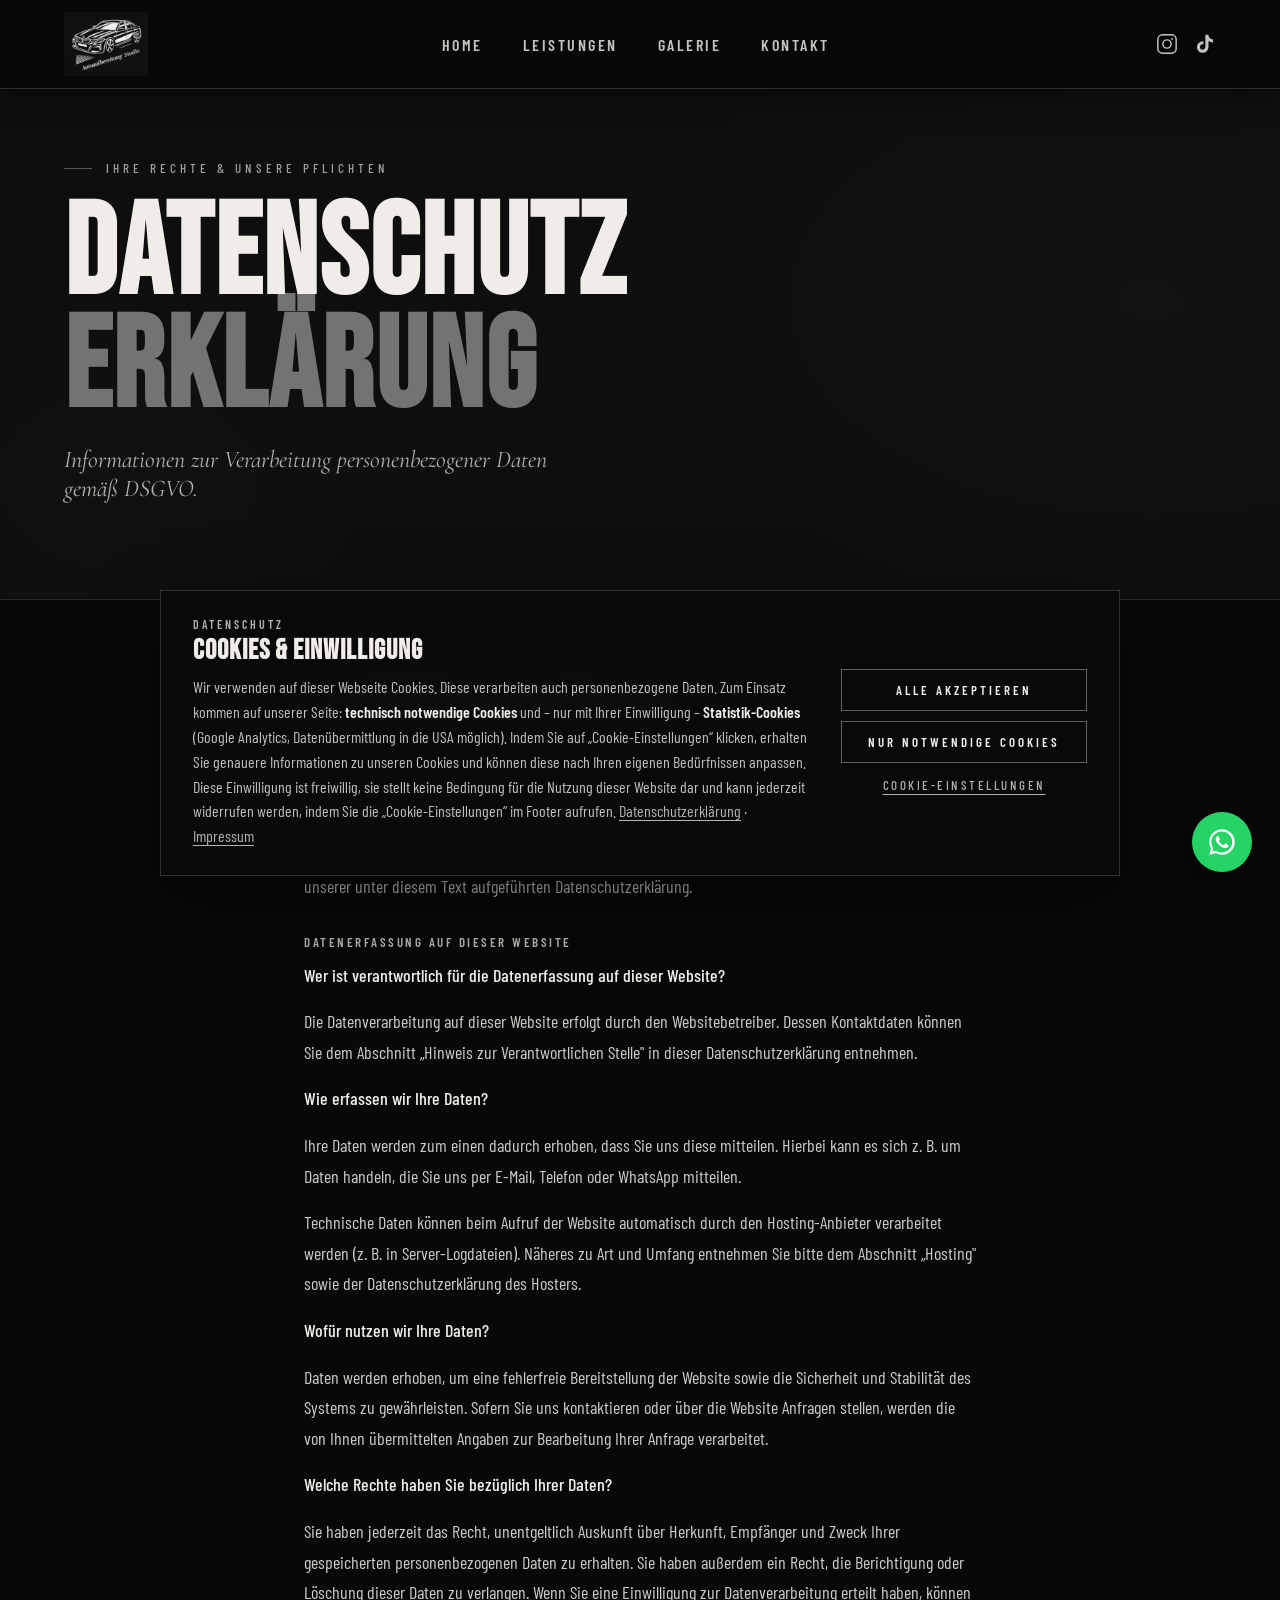
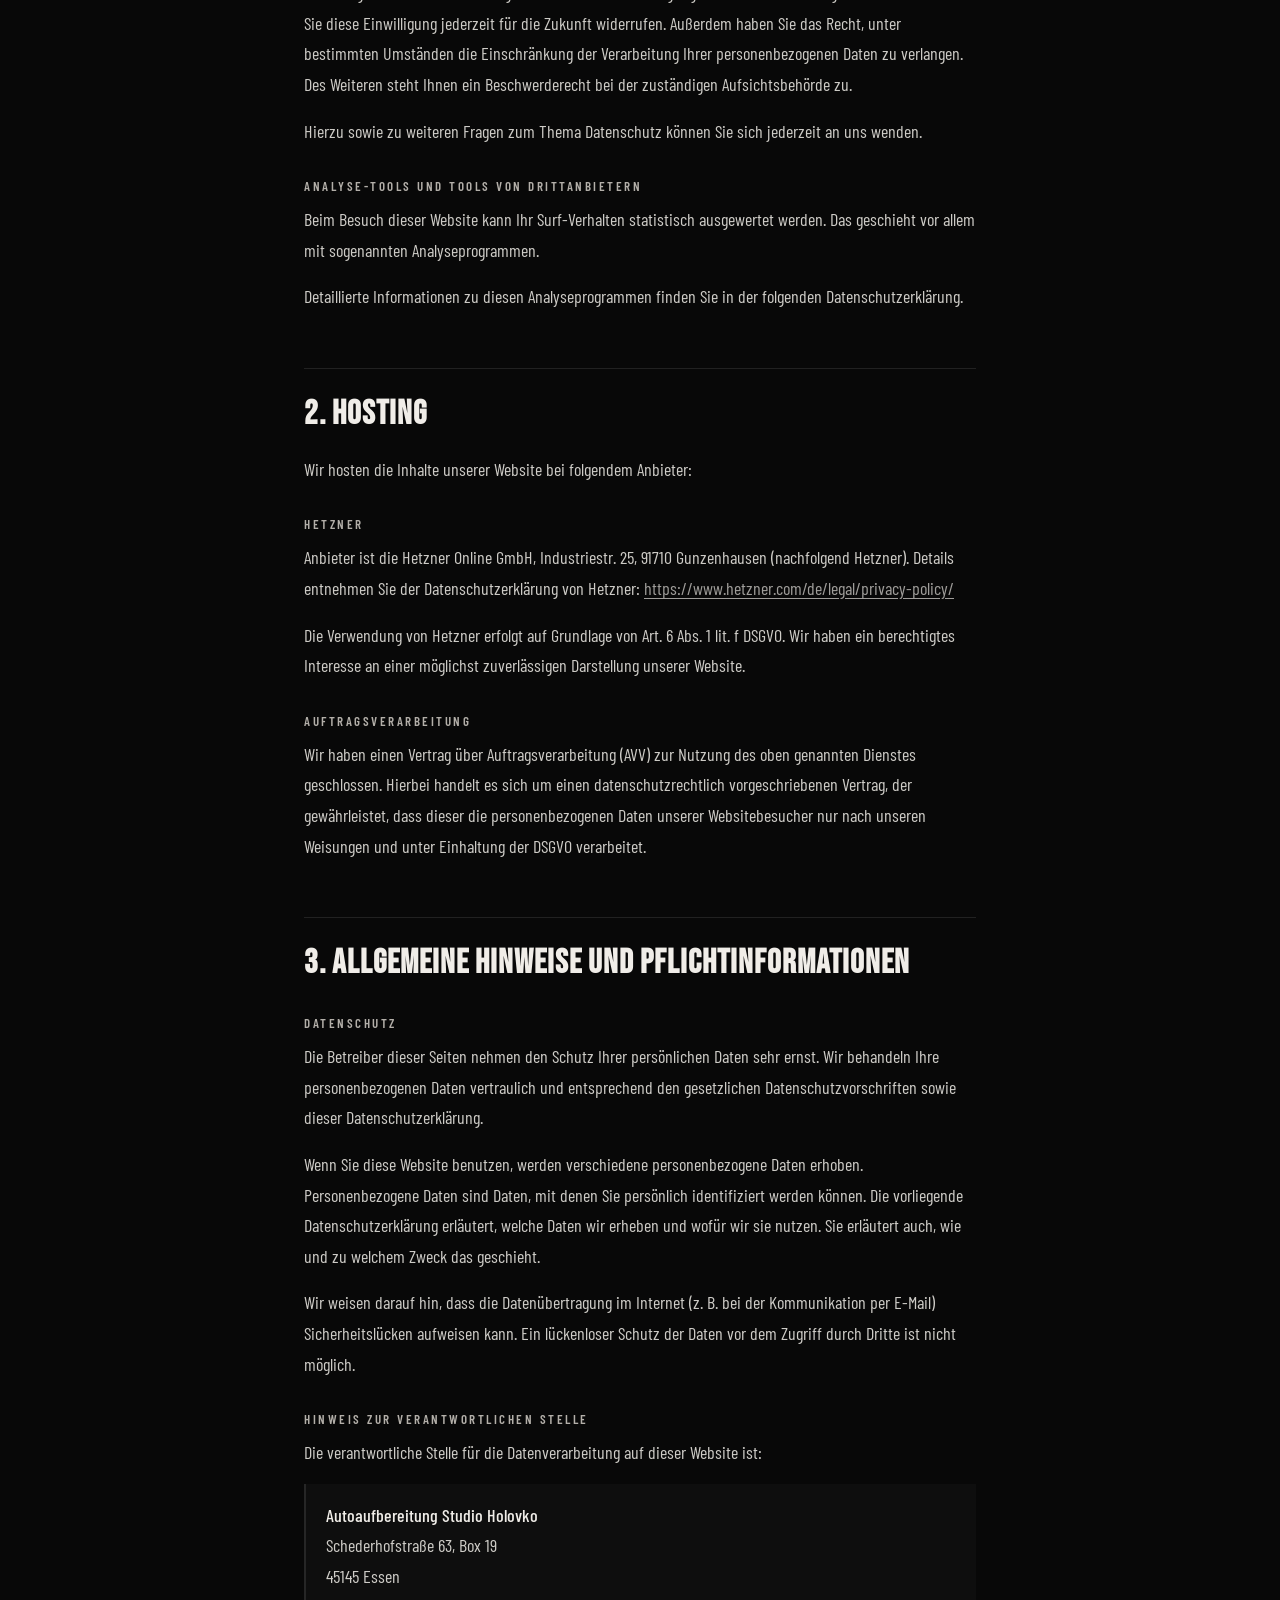
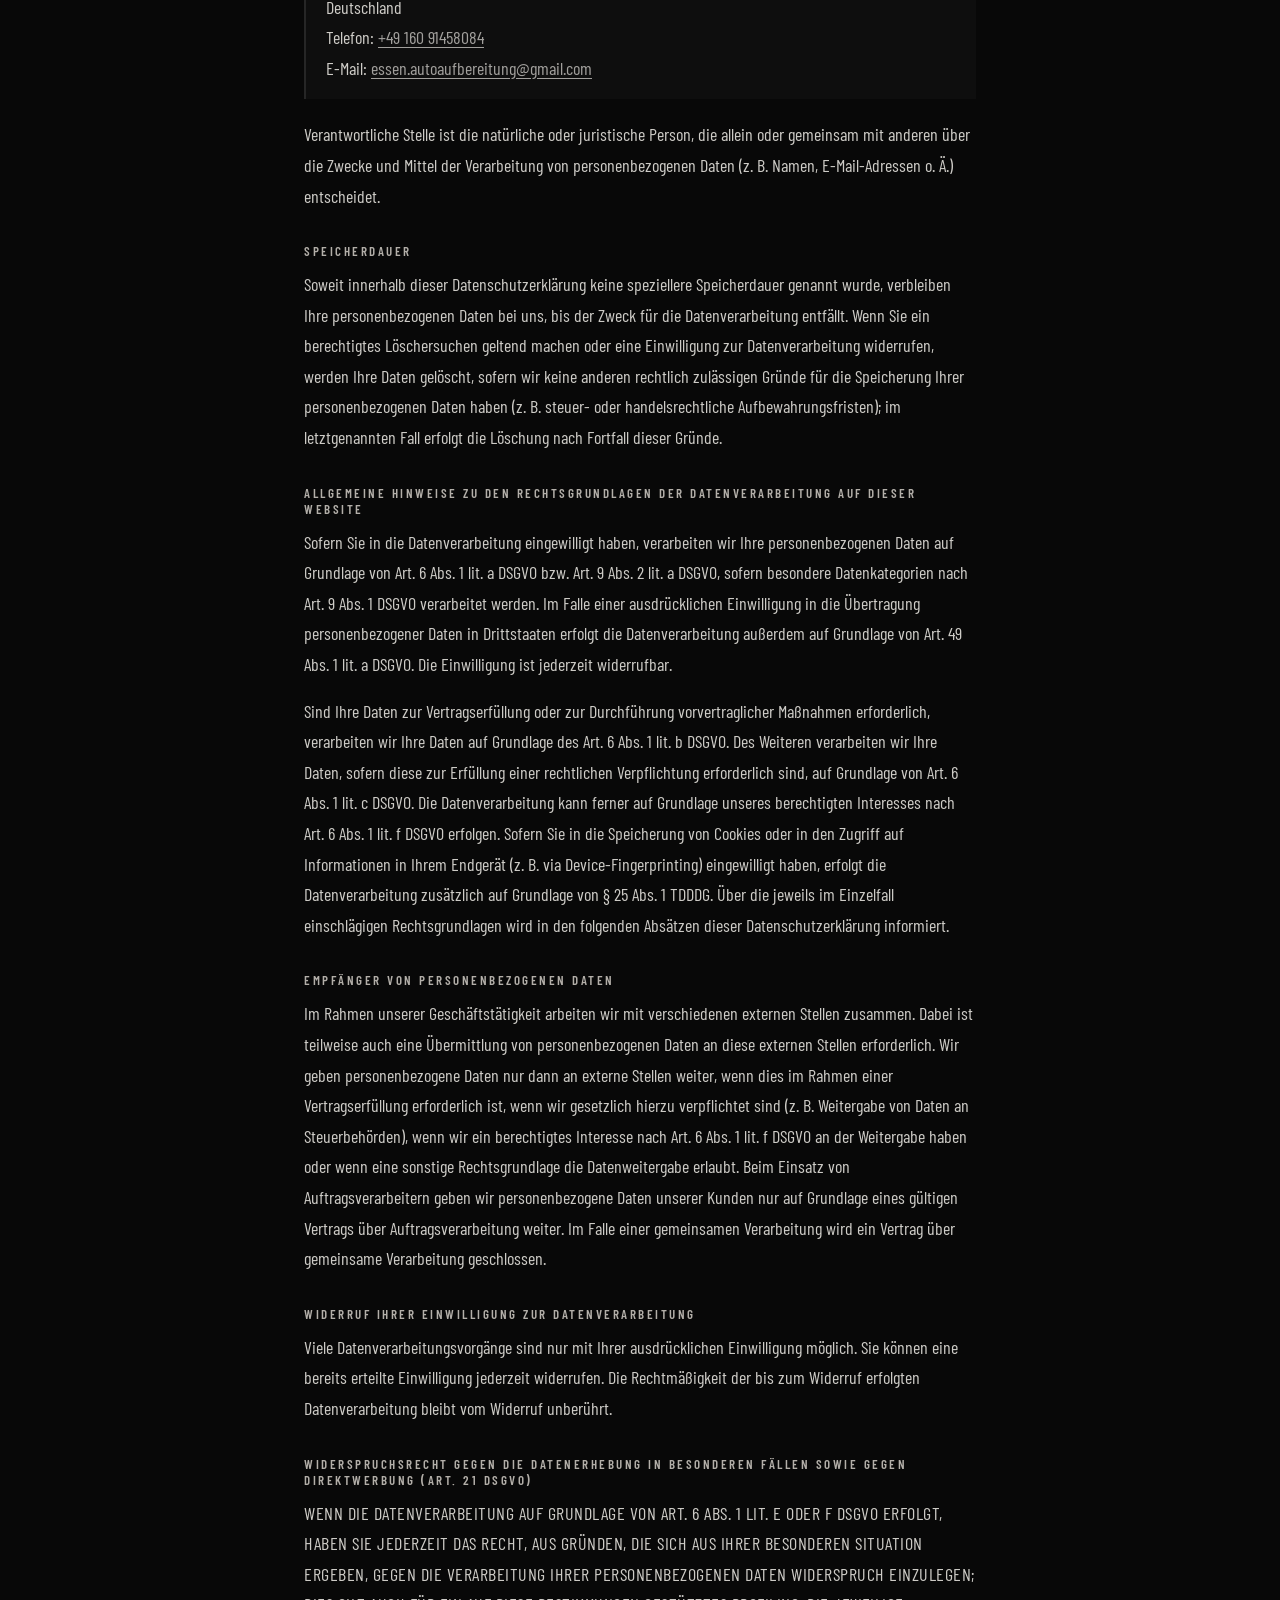
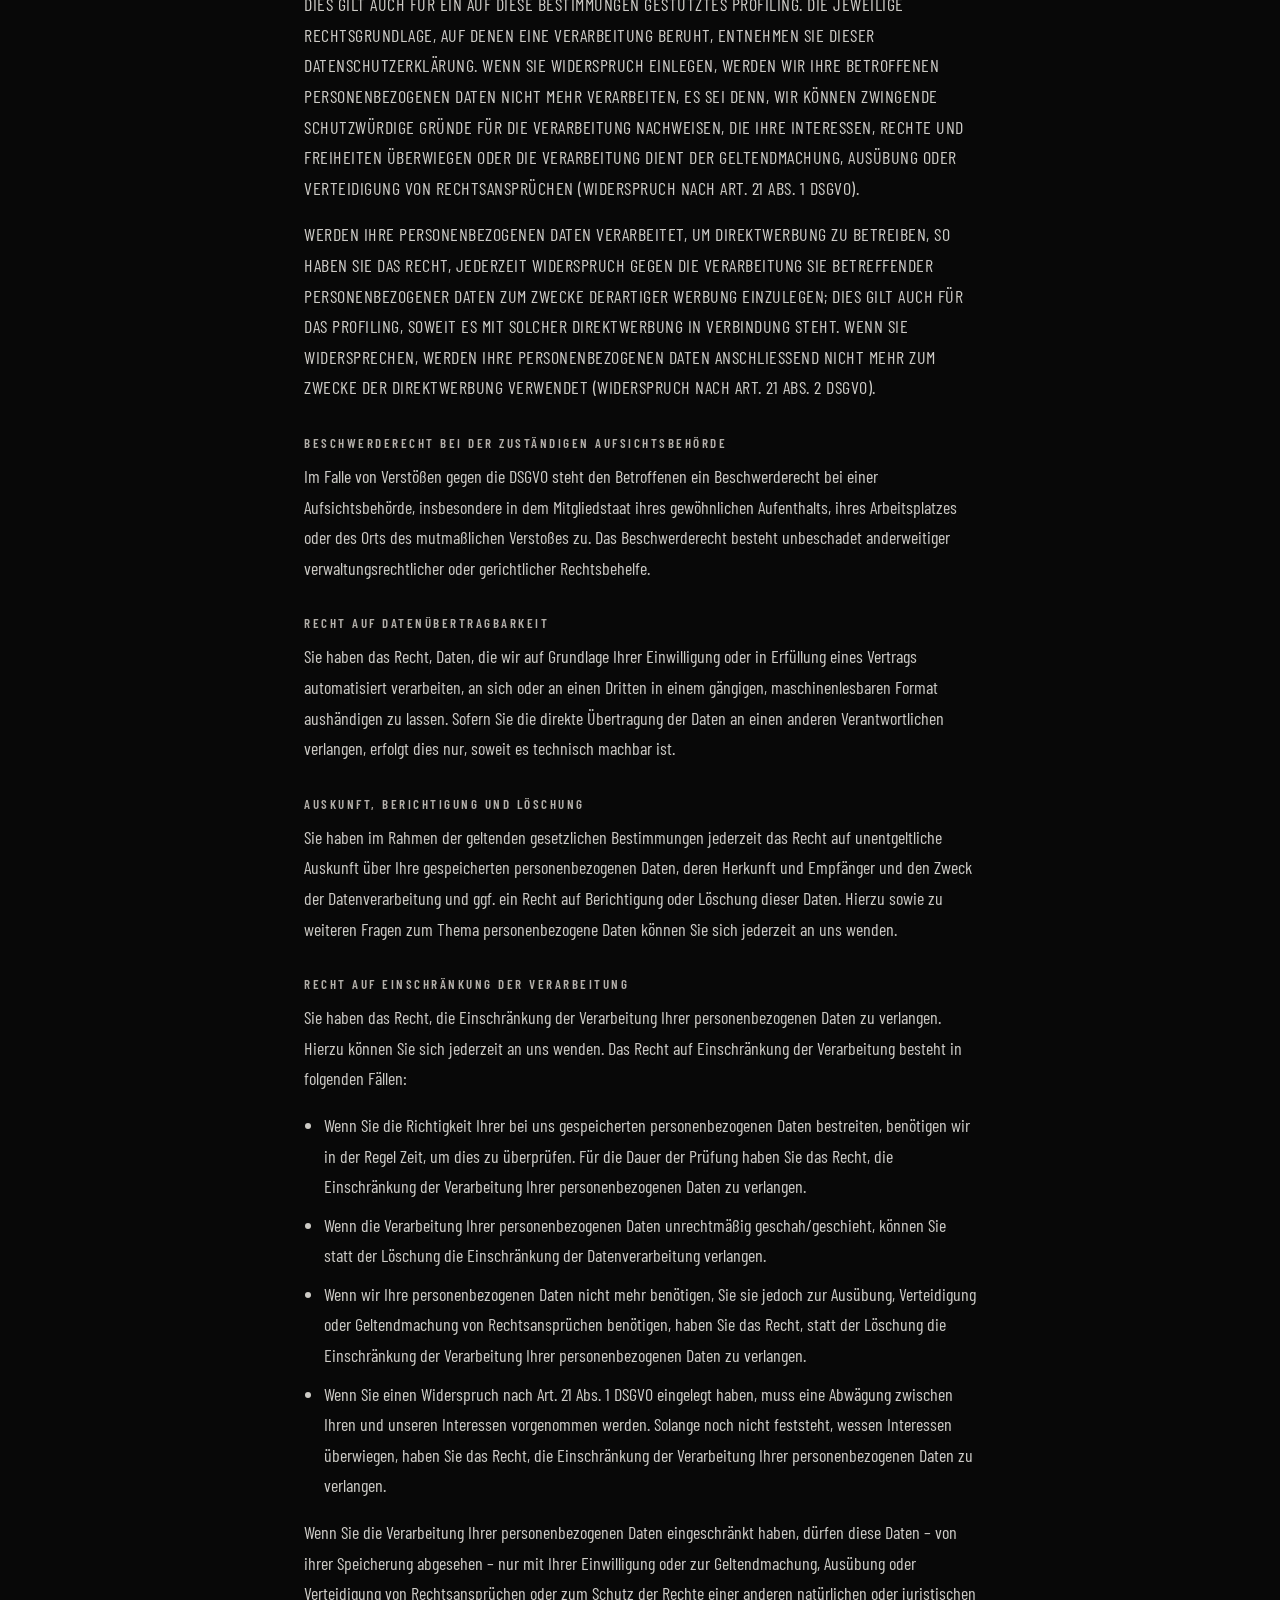
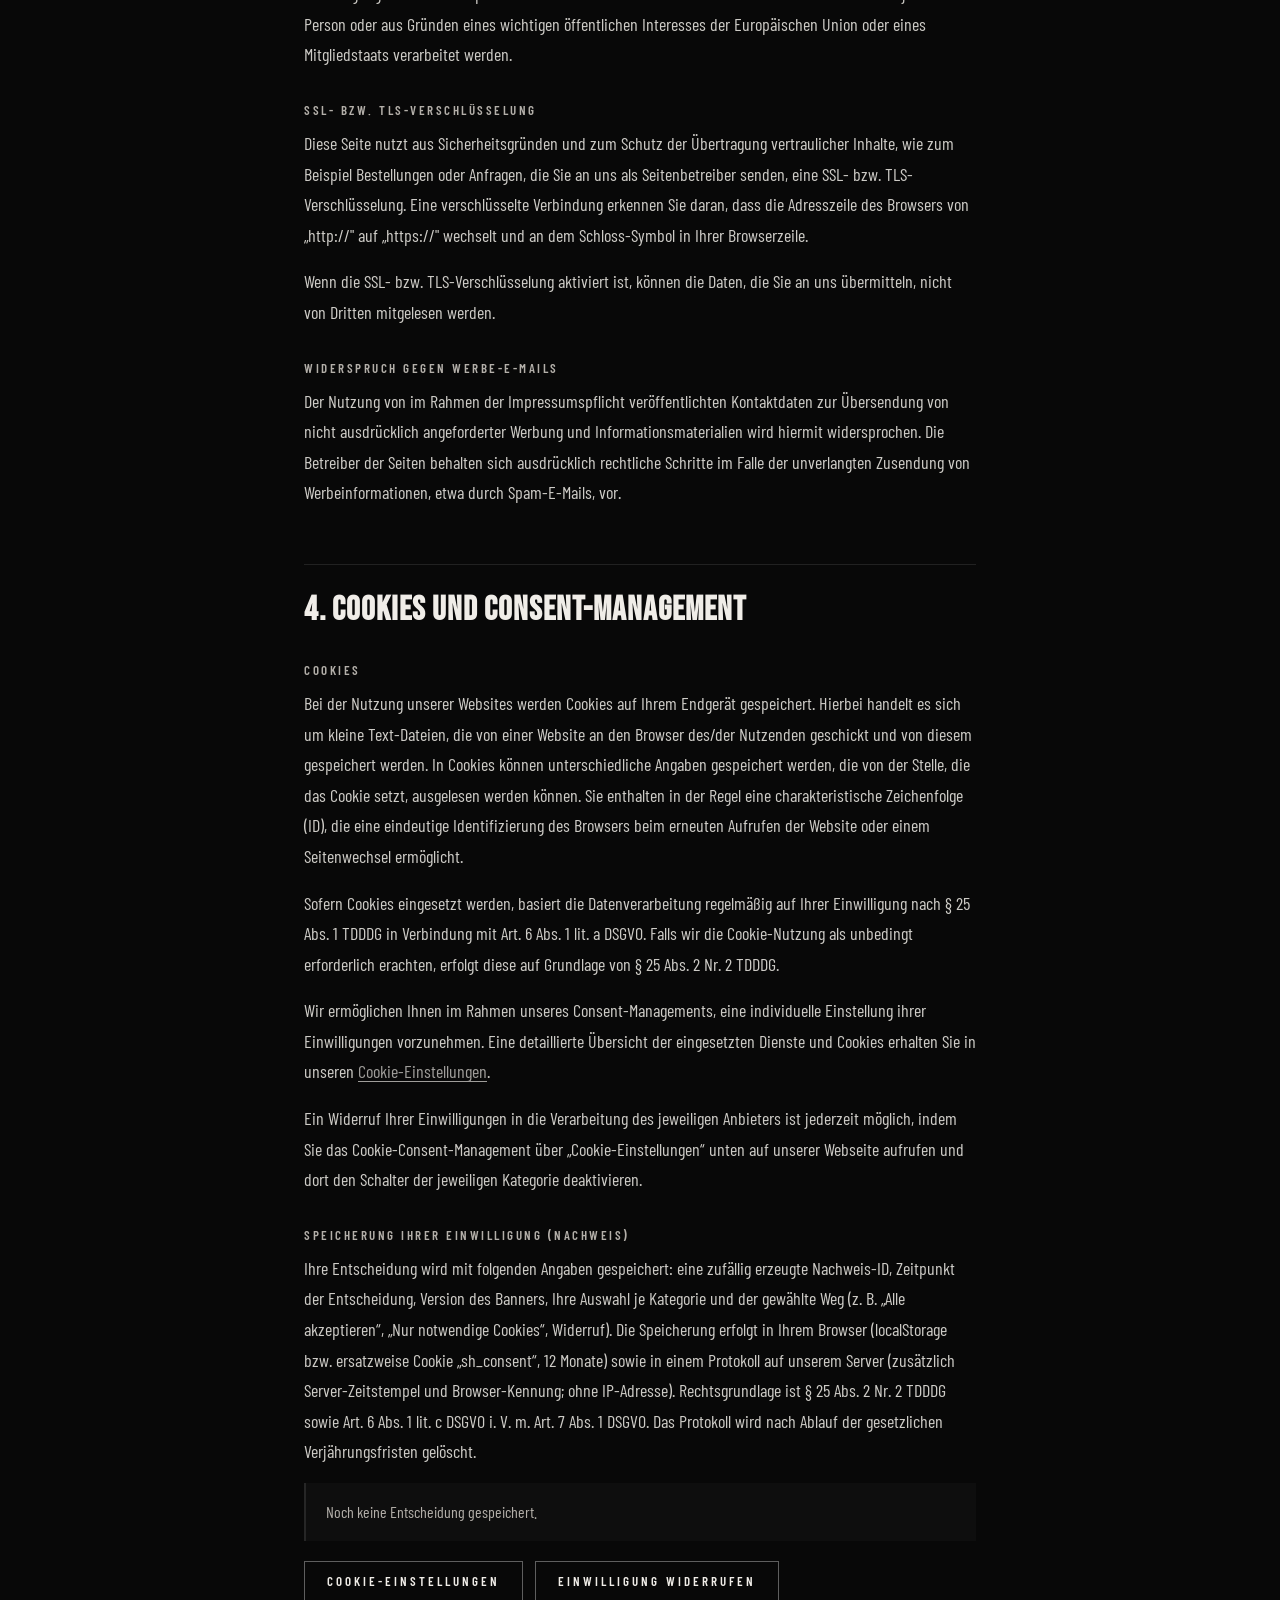
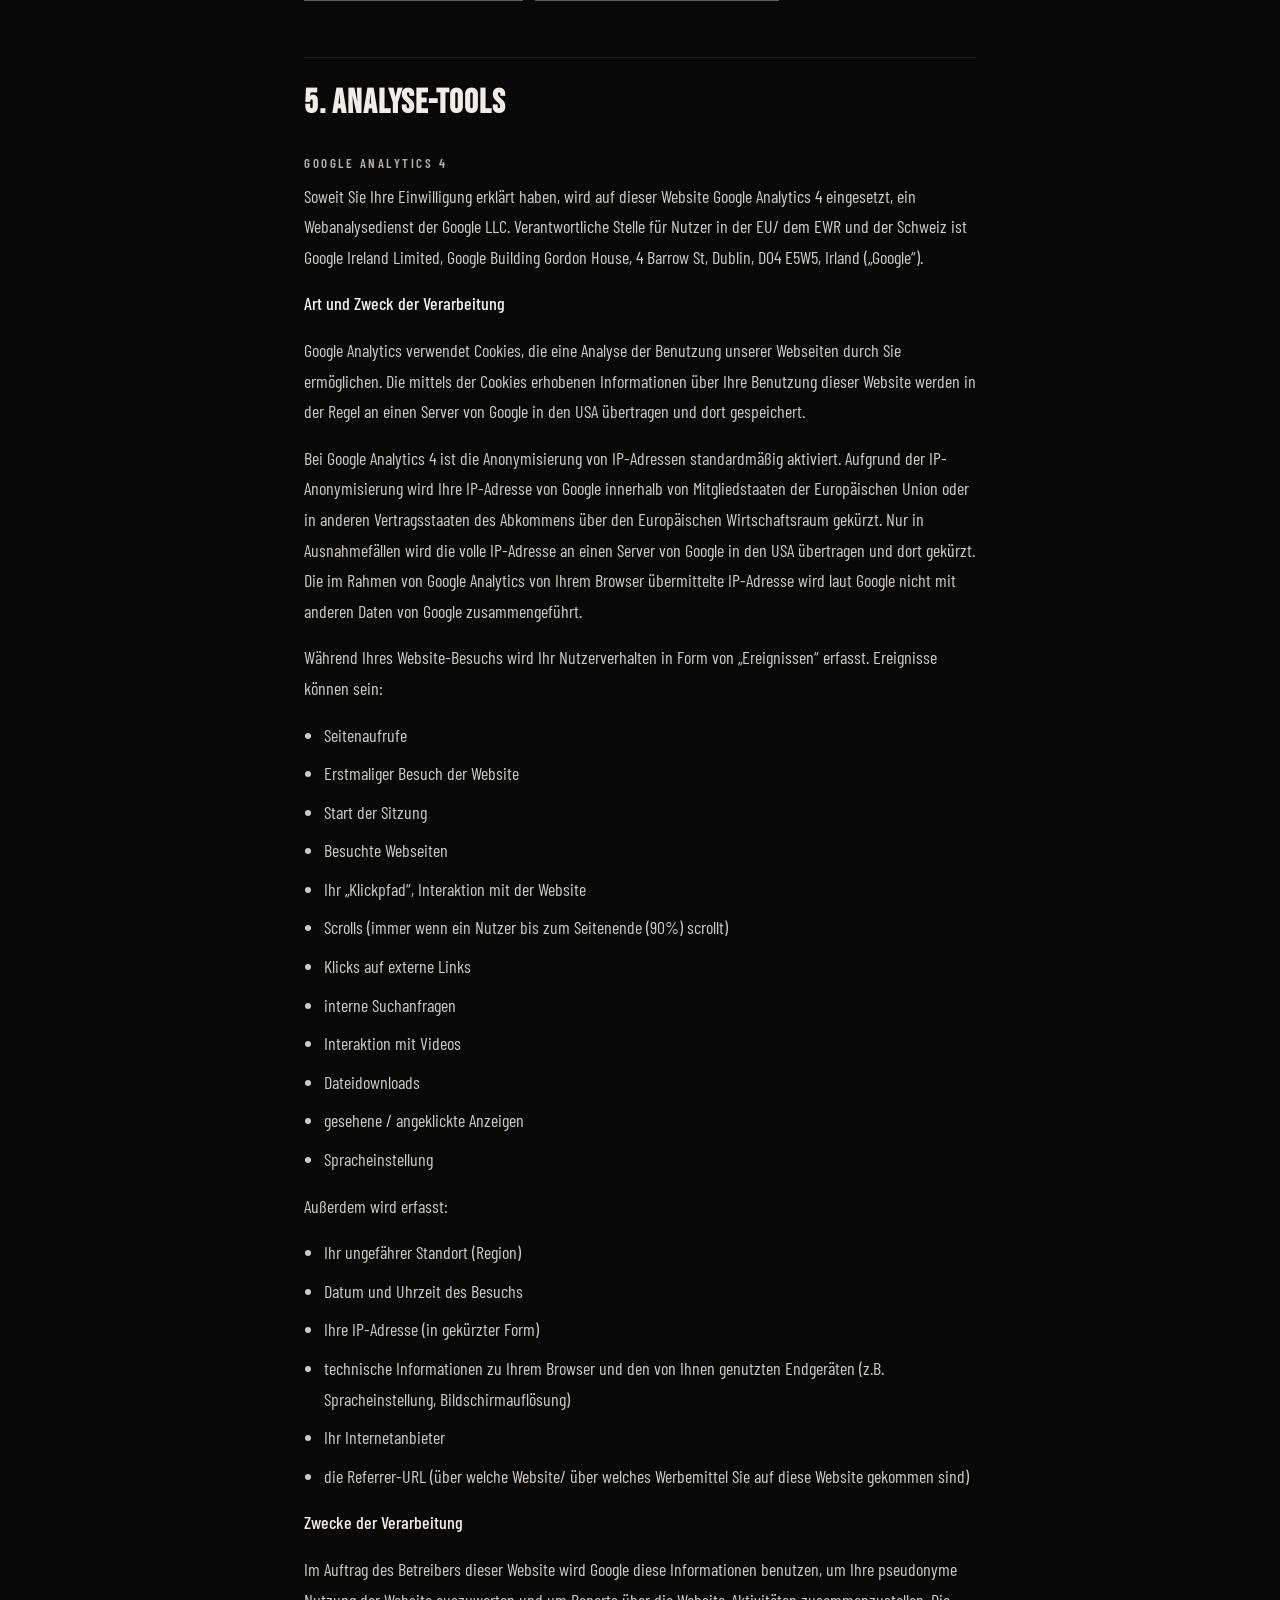
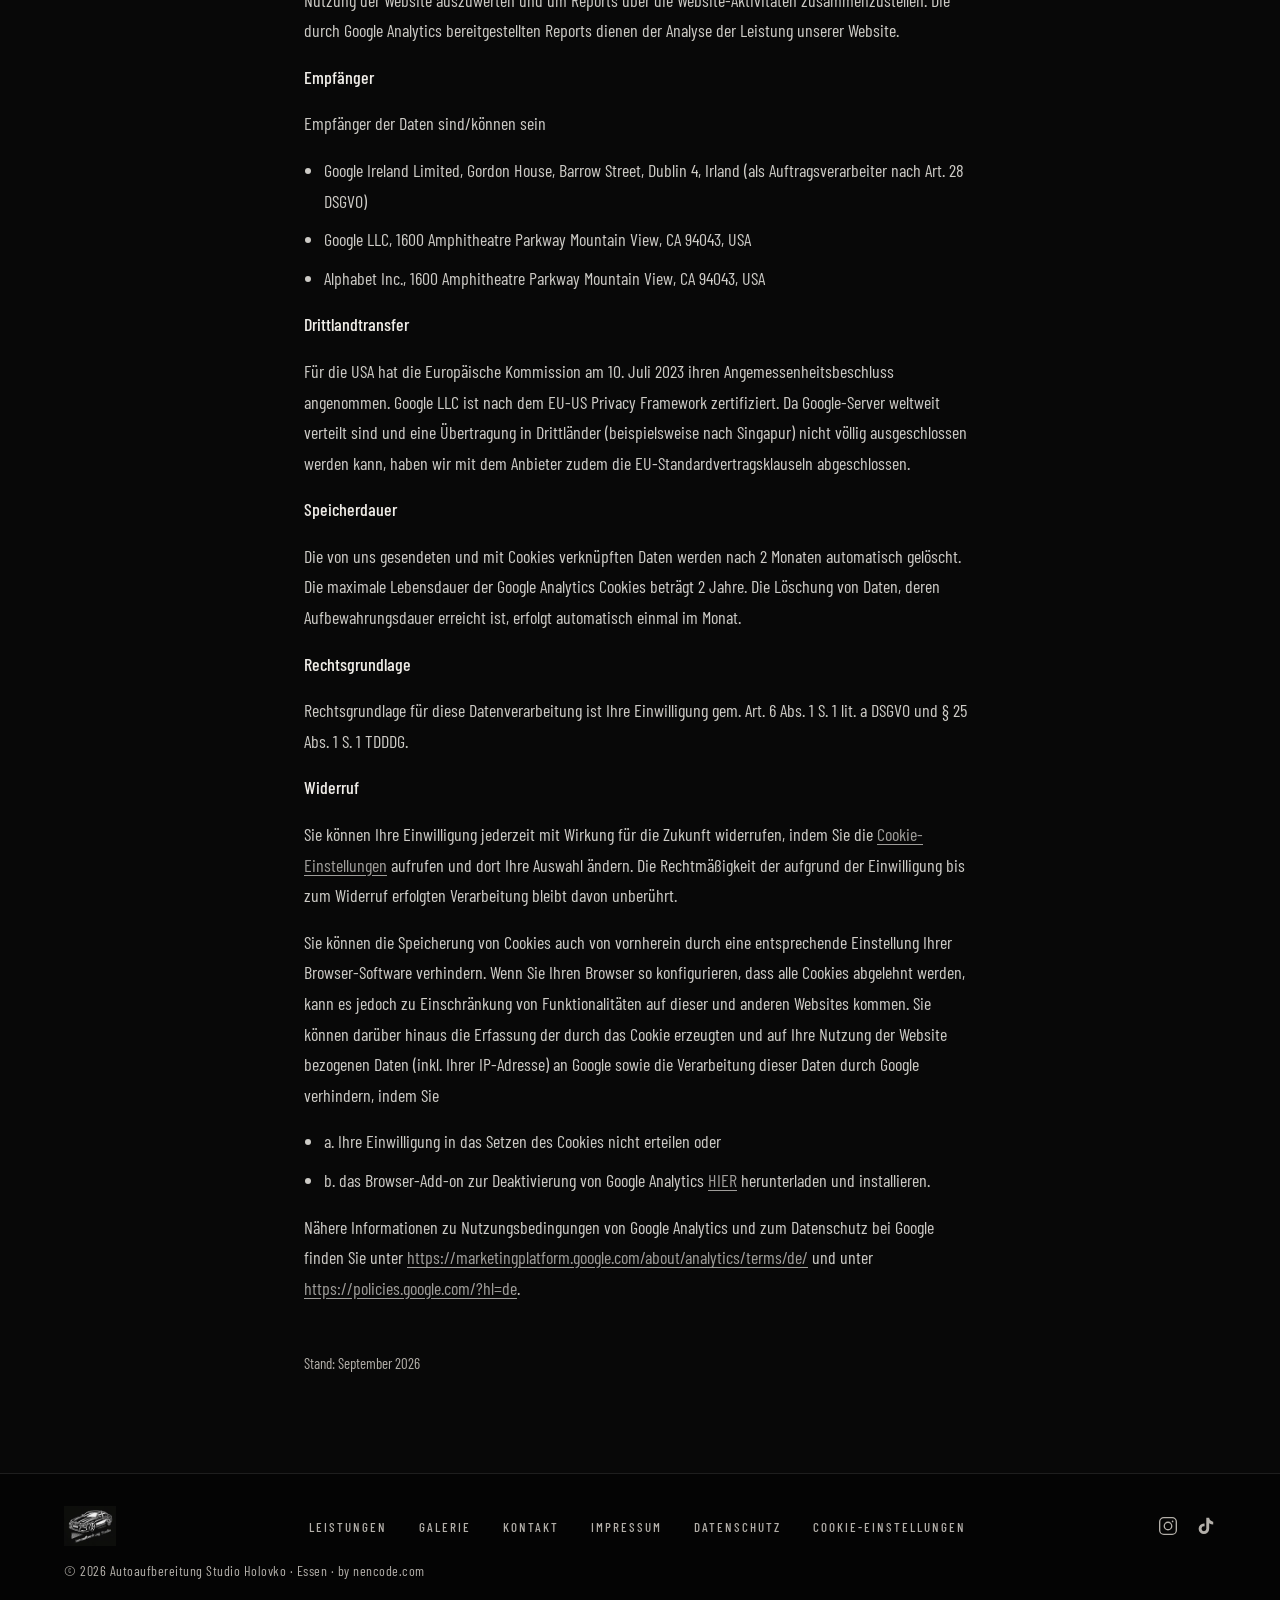
<file: datenschutz.html>
<!DOCTYPE html>
<html lang="de">
<head>
  <meta charset="UTF-8">
  <meta name="viewport" content="width=device-width, initial-scale=1.0">
  <title>Datenschutzerklärung — Studio Holovko Autoaufbereitung Essen</title>
  <meta name="description" content="Datenschutzerklärung von Autoaufbereitung Studio Holovko, Essen. Informationen zur Datenverarbeitung gemäß DSGVO.">
  <meta name="robots" content="noindex, follow">
  <link rel="icon" href="public/favicon.svg" type="image/svg+xml">
  <link rel="icon" href="public/favicon-32.png" sizes="32x32" type="image/png">
  <link rel="apple-touch-icon" href="public/apple-touch-icon.png">
  <meta name="theme-color" content="#080808">
  <link rel="stylesheet" href="style.css?v=7">
  <script src="consent.js?v=1"></script>
</head>
<body>

<!-- ─── NAV ─── -->
<nav id="mainNav" class="nav-solid">
  <a href="index.html" class="nav-logo">
    <img src="public/Screenshot%202026-06-11%20142334.png" alt="Autoaufbereitung Studio Holovko">
  </a>
  <ul class="nav-links" id="navLinks">
    <li><a href="index.html" onclick="closeNav()">Home</a></li>
    <li><a href="leistungen.html" onclick="closeNav()">Leistungen</a></li>
    <li><a href="galerie.html" onclick="closeNav()">Galerie</a></li>
    <li><a href="kontakt.html" onclick="closeNav()">Kontakt</a></li>
  </ul>
  <div class="nav-social">
    <a href="https://www.instagram.com/essen.autoaufbereitung" target="_blank" rel="noopener noreferrer" aria-label="Instagram">
      <svg viewBox="0 0 24 24" fill="none" stroke="currentColor" stroke-width="1.6" stroke-linecap="round" stroke-linejoin="round"><rect x="2" y="2" width="20" height="20" rx="5"/><circle cx="12" cy="12" r="4.5"/><circle cx="17.5" cy="6.5" r="1" fill="currentColor" stroke="none"/></svg>
    </a>
    <a href="https://www.tiktok.com/@autoaufbereitung.essen" target="_blank" rel="noopener noreferrer" aria-label="TikTok">
      <svg viewBox="0 0 24 24" fill="currentColor" stroke="none"><path d="M19.59 6.69a4.83 4.83 0 0 1-3.77-4.25V2h-3.45v13.67a2.89 2.89 0 0 1-2.88 2.5 2.89 2.89 0 0 1-2.89-2.89 2.89 2.89 0 0 1 2.89-2.89c.28 0 .54.04.79.1V9.01a6.33 6.33 0 0 0-.79-.05 6.34 6.34 0 0 0-6.34 6.34 6.34 6.34 0 0 0 6.34 6.34 6.34 6.34 0 0 0 6.33-6.34V8.69a8.26 8.26 0 0 0 4.84 1.55V6.79a4.85 4.85 0 0 1-1.07-.1z"/></svg>
    </a>
  </div>
  <div class="nav-toggle" id="navToggle" onclick="toggleNav()" aria-label="Menü öffnen">
    <span></span><span></span><span></span>
  </div>
</nav>

<!-- ─── PAGE HERO ─── -->
<header class="page-hero">
  <div class="page-hero-eyebrow">Ihre Rechte &amp; unsere Pflichten</div>
  <h1 class="page-hero-title">
    DATENSCHUTZ<br>
    <em>ERKLÄRUNG</em>
  </h1>
  <p class="page-hero-sub">Informationen zur Verarbeitung personenbezogener Daten gemäß DSGVO.</p>
</header>

<!-- ─── DSE INHALT ─── -->
<section class="legal-section">

  <h2>1. Datenschutz auf einen Blick</h2>

  <h3>Allgemeine Hinweise</h3>
  <p>Die folgenden Hinweise geben einen einfachen Überblick darüber, was mit Ihren personenbezogenen Daten passiert, wenn Sie diese Website besuchen. Personenbezogene Daten sind alle Daten, mit denen Sie persönlich identifiziert werden können. Ausführliche Informationen zum Thema Datenschutz entnehmen Sie unserer unter diesem Text aufgeführten Datenschutzerklärung.</p>

  <h3>Datenerfassung auf dieser Website</h3>
  <p><strong>Wer ist verantwortlich für die Datenerfassung auf dieser Website?</strong></p>
  <p>Die Datenverarbeitung auf dieser Website erfolgt durch den Websitebetreiber. Dessen Kontaktdaten können Sie dem Abschnitt „Hinweis zur Verantwortlichen Stelle" in dieser Datenschutzerklärung entnehmen.</p>

  <p><strong>Wie erfassen wir Ihre Daten?</strong></p>
  <p>Ihre Daten werden zum einen dadurch erhoben, dass Sie uns diese mitteilen. Hierbei kann es sich z. B. um Daten handeln, die Sie uns per E-Mail, Telefon oder WhatsApp mitteilen.</p>
  <p>Technische Daten können beim Aufruf der Website automatisch durch den Hosting-Anbieter verarbeitet werden (z. B. in Server-Logdateien). Näheres zu Art und Umfang entnehmen Sie bitte dem Abschnitt „Hosting" sowie der Datenschutzerklärung des Hosters.</p>

  <p><strong>Wofür nutzen wir Ihre Daten?</strong></p>
  <p>Daten werden erhoben, um eine fehlerfreie Bereitstellung der Website sowie die Sicherheit und Stabilität des Systems zu gewährleisten. Sofern Sie uns kontaktieren oder über die Website Anfragen stellen, werden die von Ihnen übermittelten Angaben zur Bearbeitung Ihrer Anfrage verarbeitet.</p>

  <p><strong>Welche Rechte haben Sie bezüglich Ihrer Daten?</strong></p>
  <p>Sie haben jederzeit das Recht, unentgeltlich Auskunft über Herkunft, Empfänger und Zweck Ihrer gespeicherten personenbezogenen Daten zu erhalten. Sie haben außerdem ein Recht, die Berichtigung oder Löschung dieser Daten zu verlangen. Wenn Sie eine Einwilligung zur Datenverarbeitung erteilt haben, können Sie diese Einwilligung jederzeit für die Zukunft widerrufen. Außerdem haben Sie das Recht, unter bestimmten Umständen die Einschränkung der Verarbeitung Ihrer personenbezogenen Daten zu verlangen. Des Weiteren steht Ihnen ein Beschwerderecht bei der zuständigen Aufsichtsbehörde zu.</p>
  <p>Hierzu sowie zu weiteren Fragen zum Thema Datenschutz können Sie sich jederzeit an uns wenden.</p>

  <h3>Analyse-Tools und Tools von Drittanbietern</h3>
  <p>Beim Besuch dieser Website kann Ihr Surf-Verhalten statistisch ausgewertet werden. Das geschieht vor allem mit sogenannten Analyseprogrammen.</p>
  <p>Detaillierte Informationen zu diesen Analyseprogrammen finden Sie in der folgenden Datenschutzerklärung.</p>

  <h2>2. Hosting</h2>

  <p>Wir hosten die Inhalte unserer Website bei folgendem Anbieter:</p>

  <h3>Hetzner</h3>
  <p>Anbieter ist die Hetzner Online GmbH, Industriestr. 25, 91710 Gunzenhausen (nachfolgend Hetzner). Details entnehmen Sie der Datenschutzerklärung von Hetzner: <a href="https://www.hetzner.com/de/legal/privacy-policy/" target="_blank" rel="noopener noreferrer">https://www.hetzner.com/de/legal/privacy-policy/</a></p>
  <p>Die Verwendung von Hetzner erfolgt auf Grundlage von Art. 6 Abs. 1 lit. f DSGVO. Wir haben ein berechtigtes Interesse an einer möglichst zuverlässigen Darstellung unserer Website.</p>

  <h3>Auftragsverarbeitung</h3>
  <p>Wir haben einen Vertrag über Auftragsverarbeitung (AVV) zur Nutzung des oben genannten Dienstes geschlossen. Hierbei handelt es sich um einen datenschutzrechtlich vorgeschriebenen Vertrag, der gewährleistet, dass dieser die personenbezogenen Daten unserer Websitebesucher nur nach unseren Weisungen und unter Einhaltung der DSGVO verarbeitet.</p>

  <h2>3. Allgemeine Hinweise und Pflichtinformationen</h2>

  <h3>Datenschutz</h3>
  <p>Die Betreiber dieser Seiten nehmen den Schutz Ihrer persönlichen Daten sehr ernst. Wir behandeln Ihre personenbezogenen Daten vertraulich und entsprechend den gesetzlichen Datenschutzvorschriften sowie dieser Datenschutzerklärung.</p>
  <p>Wenn Sie diese Website benutzen, werden verschiedene personenbezogene Daten erhoben. Personenbezogene Daten sind Daten, mit denen Sie persönlich identifiziert werden können. Die vorliegende Datenschutzerklärung erläutert, welche Daten wir erheben und wofür wir sie nutzen. Sie erläutert auch, wie und zu welchem Zweck das geschieht.</p>
  <p>Wir weisen darauf hin, dass die Datenübertragung im Internet (z. B. bei der Kommunikation per E-Mail) Sicherheitslücken aufweisen kann. Ein lückenloser Schutz der Daten vor dem Zugriff durch Dritte ist nicht möglich.</p>

  <h3>Hinweis zur verantwortlichen Stelle</h3>
  <p>Die verantwortliche Stelle für die Datenverarbeitung auf dieser Website ist:</p>
  <div class="legal-address">
    <p>
      <strong>Autoaufbereitung Studio Holovko</strong><br>
      Schederhofstraße 63, Box 19<br>
      45145 Essen<br>
      Deutschland<br>
      Telefon: <a href="tel:+4916091458084">+49 160 91458084</a><br>
      E-Mail: <a href="mailto:essen.autoaufbereitung@gmail.com">essen.autoaufbereitung@gmail.com</a>
    </p>
  </div>
  <p>Verantwortliche Stelle ist die natürliche oder juristische Person, die allein oder gemeinsam mit anderen über die Zwecke und Mittel der Verarbeitung von personenbezogenen Daten (z. B. Namen, E-Mail-Adressen o. Ä.) entscheidet.</p>

  <h3>Speicherdauer</h3>
  <p>Soweit innerhalb dieser Datenschutzerklärung keine speziellere Speicherdauer genannt wurde, verbleiben Ihre personenbezogenen Daten bei uns, bis der Zweck für die Datenverarbeitung entfällt. Wenn Sie ein berechtigtes Löschersuchen geltend machen oder eine Einwilligung zur Datenverarbeitung widerrufen, werden Ihre Daten gelöscht, sofern wir keine anderen rechtlich zulässigen Gründe für die Speicherung Ihrer personenbezogenen Daten haben (z. B. steuer- oder handelsrechtliche Aufbewahrungsfristen); im letztgenannten Fall erfolgt die Löschung nach Fortfall dieser Gründe.</p>

  <h3>Allgemeine Hinweise zu den Rechtsgrundlagen der Datenverarbeitung auf dieser Website</h3>
  <p>Sofern Sie in die Datenverarbeitung eingewilligt haben, verarbeiten wir Ihre personenbezogenen Daten auf Grundlage von Art. 6 Abs. 1 lit. a DSGVO bzw. Art. 9 Abs. 2 lit. a DSGVO, sofern besondere Datenkategorien nach Art. 9 Abs. 1 DSGVO verarbeitet werden. Im Falle einer ausdrücklichen Einwilligung in die Übertragung personenbezogener Daten in Drittstaaten erfolgt die Datenverarbeitung außerdem auf Grundlage von Art. 49 Abs. 1 lit. a DSGVO. Die Einwilligung ist jederzeit widerrufbar.</p>
  <p>Sind Ihre Daten zur Vertragserfüllung oder zur Durchführung vorvertraglicher Maßnahmen erforderlich, verarbeiten wir Ihre Daten auf Grundlage des Art. 6 Abs. 1 lit. b DSGVO. Des Weiteren verarbeiten wir Ihre Daten, sofern diese zur Erfüllung einer rechtlichen Verpflichtung erforderlich sind, auf Grundlage von Art. 6 Abs. 1 lit. c DSGVO. Die Datenverarbeitung kann ferner auf Grundlage unseres berechtigten Interesses nach Art. 6 Abs. 1 lit. f DSGVO erfolgen. Sofern Sie in die Speicherung von Cookies oder in den Zugriff auf Informationen in Ihrem Endgerät (z. B. via Device-Fingerprinting) eingewilligt haben, erfolgt die Datenverarbeitung zusätzlich auf Grundlage von § 25 Abs. 1 TDDDG. Über die jeweils im Einzelfall einschlägigen Rechtsgrundlagen wird in den folgenden Absätzen dieser Datenschutzerklärung informiert.</p>

  <h3>Empfänger von personenbezogenen Daten</h3>
  <p>Im Rahmen unserer Geschäftstätigkeit arbeiten wir mit verschiedenen externen Stellen zusammen. Dabei ist teilweise auch eine Übermittlung von personenbezogenen Daten an diese externen Stellen erforderlich. Wir geben personenbezogene Daten nur dann an externe Stellen weiter, wenn dies im Rahmen einer Vertragserfüllung erforderlich ist, wenn wir gesetzlich hierzu verpflichtet sind (z. B. Weitergabe von Daten an Steuerbehörden), wenn wir ein berechtigtes Interesse nach Art. 6 Abs. 1 lit. f DSGVO an der Weitergabe haben oder wenn eine sonstige Rechtsgrundlage die Datenweitergabe erlaubt. Beim Einsatz von Auftragsverarbeitern geben wir personenbezogene Daten unserer Kunden nur auf Grundlage eines gültigen Vertrags über Auftragsverarbeitung weiter. Im Falle einer gemeinsamen Verarbeitung wird ein Vertrag über gemeinsame Verarbeitung geschlossen.</p>

  <h3>Widerruf Ihrer Einwilligung zur Datenverarbeitung</h3>
  <p>Viele Datenverarbeitungsvorgänge sind nur mit Ihrer ausdrücklichen Einwilligung möglich. Sie können eine bereits erteilte Einwilligung jederzeit widerrufen. Die Rechtmäßigkeit der bis zum Widerruf erfolgten Datenverarbeitung bleibt vom Widerruf unberührt.</p>

  <h3>Widerspruchsrecht gegen die Datenerhebung in besonderen Fällen sowie gegen Direktwerbung (Art. 21 DSGVO)</h3>
  <p class="legal-caps">WENN DIE DATENVERARBEITUNG AUF GRUNDLAGE VON ART. 6 ABS. 1 LIT. E ODER F DSGVO ERFOLGT, HABEN SIE JEDERZEIT DAS RECHT, AUS GRÜNDEN, DIE SICH AUS IHRER BESONDEREN SITUATION ERGEBEN, GEGEN DIE VERARBEITUNG IHRER PERSONENBEZOGENEN DATEN WIDERSPRUCH EINZULEGEN; DIES GILT AUCH FÜR EIN AUF DIESE BESTIMMUNGEN GESTÜTZTES PROFILING. DIE JEWEILIGE RECHTSGRUNDLAGE, AUF DENEN EINE VERARBEITUNG BERUHT, ENTNEHMEN SIE DIESER DATENSCHUTZERKLÄRUNG. WENN SIE WIDERSPRUCH EINLEGEN, WERDEN WIR IHRE BETROFFENEN PERSONENBEZOGENEN DATEN NICHT MEHR VERARBEITEN, ES SEI DENN, WIR KÖNNEN ZWINGENDE SCHUTZWÜRDIGE GRÜNDE FÜR DIE VERARBEITUNG NACHWEISEN, DIE IHRE INTERESSEN, RECHTE UND FREIHEITEN ÜBERWIEGEN ODER DIE VERARBEITUNG DIENT DER GELTENDMACHUNG, AUSÜBUNG ODER VERTEIDIGUNG VON RECHTSANSPRÜCHEN (WIDERSPRUCH NACH ART. 21 ABS. 1 DSGVO).</p>
  <p class="legal-caps">WERDEN IHRE PERSONENBEZOGENEN DATEN VERARBEITET, UM DIREKTWERBUNG ZU BETREIBEN, SO HABEN SIE DAS RECHT, JEDERZEIT WIDERSPRUCH GEGEN DIE VERARBEITUNG SIE BETREFFENDER PERSONENBEZOGENER DATEN ZUM ZWECKE DERARTIGER WERBUNG EINZULEGEN; DIES GILT AUCH FÜR DAS PROFILING, SOWEIT ES MIT SOLCHER DIREKTWERBUNG IN VERBINDUNG STEHT. WENN SIE WIDERSPRECHEN, WERDEN IHRE PERSONENBEZOGENEN DATEN ANSCHLIESSEND NICHT MEHR ZUM ZWECKE DER DIREKTWERBUNG VERWENDET (WIDERSPRUCH NACH ART. 21 ABS. 2 DSGVO).</p>

  <h3>Beschwerderecht bei der zuständigen Aufsichtsbehörde</h3>
  <p>Im Falle von Verstößen gegen die DSGVO steht den Betroffenen ein Beschwerderecht bei einer Aufsichtsbehörde, insbesondere in dem Mitgliedstaat ihres gewöhnlichen Aufenthalts, ihres Arbeitsplatzes oder des Orts des mutmaßlichen Verstoßes zu. Das Beschwerderecht besteht unbeschadet anderweitiger verwaltungsrechtlicher oder gerichtlicher Rechtsbehelfe.</p>

  <h3>Recht auf Datenübertragbarkeit</h3>
  <p>Sie haben das Recht, Daten, die wir auf Grundlage Ihrer Einwilligung oder in Erfüllung eines Vertrags automatisiert verarbeiten, an sich oder an einen Dritten in einem gängigen, maschinenlesbaren Format aushändigen zu lassen. Sofern Sie die direkte Übertragung der Daten an einen anderen Verantwortlichen verlangen, erfolgt dies nur, soweit es technisch machbar ist.</p>

  <h3>Auskunft, Berichtigung und Löschung</h3>
  <p>Sie haben im Rahmen der geltenden gesetzlichen Bestimmungen jederzeit das Recht auf unentgeltliche Auskunft über Ihre gespeicherten personenbezogenen Daten, deren Herkunft und Empfänger und den Zweck der Datenverarbeitung und ggf. ein Recht auf Berichtigung oder Löschung dieser Daten. Hierzu sowie zu weiteren Fragen zum Thema personenbezogene Daten können Sie sich jederzeit an uns wenden.</p>

  <h3>Recht auf Einschränkung der Verarbeitung</h3>
  <p>Sie haben das Recht, die Einschränkung der Verarbeitung Ihrer personenbezogenen Daten zu verlangen. Hierzu können Sie sich jederzeit an uns wenden. Das Recht auf Einschränkung der Verarbeitung besteht in folgenden Fällen:</p>
  <ul>
    <li>Wenn Sie die Richtigkeit Ihrer bei uns gespeicherten personenbezogenen Daten bestreiten, benötigen wir in der Regel Zeit, um dies zu überprüfen. Für die Dauer der Prüfung haben Sie das Recht, die Einschränkung der Verarbeitung Ihrer personenbezogenen Daten zu verlangen.</li>
    <li>Wenn die Verarbeitung Ihrer personenbezogenen Daten unrechtmäßig geschah/geschieht, können Sie statt der Löschung die Einschränkung der Datenverarbeitung verlangen.</li>
    <li>Wenn wir Ihre personenbezogenen Daten nicht mehr benötigen, Sie sie jedoch zur Ausübung, Verteidigung oder Geltendmachung von Rechtsansprüchen benötigen, haben Sie das Recht, statt der Löschung die Einschränkung der Verarbeitung Ihrer personenbezogenen Daten zu verlangen.</li>
    <li>Wenn Sie einen Widerspruch nach Art. 21 Abs. 1 DSGVO eingelegt haben, muss eine Abwägung zwischen Ihren und unseren Interessen vorgenommen werden. Solange noch nicht feststeht, wessen Interessen überwiegen, haben Sie das Recht, die Einschränkung der Verarbeitung Ihrer personenbezogenen Daten zu verlangen.</li>
  </ul>
  <p>Wenn Sie die Verarbeitung Ihrer personenbezogenen Daten eingeschränkt haben, dürfen diese Daten – von ihrer Speicherung abgesehen – nur mit Ihrer Einwilligung oder zur Geltendmachung, Ausübung oder Verteidigung von Rechtsansprüchen oder zum Schutz der Rechte einer anderen natürlichen oder juristischen Person oder aus Gründen eines wichtigen öffentlichen Interesses der Europäischen Union oder eines Mitgliedstaats verarbeitet werden.</p>

  <h3>SSL- bzw. TLS-Verschlüsselung</h3>
  <p>Diese Seite nutzt aus Sicherheitsgründen und zum Schutz der Übertragung vertraulicher Inhalte, wie zum Beispiel Bestellungen oder Anfragen, die Sie an uns als Seitenbetreiber senden, eine SSL- bzw. TLS-Verschlüsselung. Eine verschlüsselte Verbindung erkennen Sie daran, dass die Adresszeile des Browsers von „http://" auf „https://" wechselt und an dem Schloss-Symbol in Ihrer Browserzeile.</p>
  <p>Wenn die SSL- bzw. TLS-Verschlüsselung aktiviert ist, können die Daten, die Sie an uns übermitteln, nicht von Dritten mitgelesen werden.</p>

  <h3>Widerspruch gegen Werbe-E-Mails</h3>
  <p>Der Nutzung von im Rahmen der Impressumspflicht veröffentlichten Kontaktdaten zur Übersendung von nicht ausdrücklich angeforderter Werbung und Informationsmaterialien wird hiermit widersprochen. Die Betreiber der Seiten behalten sich ausdrücklich rechtliche Schritte im Falle der unverlangten Zusendung von Werbeinformationen, etwa durch Spam-E-Mails, vor.</p>

  <h2 id="einwilligung">4. Cookies und Consent-Management</h2>

  <h3>Cookies</h3>
  <p>Bei der Nutzung unserer Websites werden Cookies auf Ihrem Endgerät gespeichert. Hierbei handelt es sich um kleine Text-Dateien, die von einer Website an den Browser des/der Nutzenden geschickt und von diesem gespeichert werden. In Cookies können unterschiedliche Angaben gespeichert werden, die von der Stelle, die das Cookie setzt, ausgelesen werden können. Sie enthalten in der Regel eine charakteristische Zeichenfolge (ID), die eine eindeutige Identifizierung des Browsers beim erneuten Aufrufen der Website oder einem Seitenwechsel ermöglicht.</p>
  <p>Sofern Cookies eingesetzt werden, basiert die Datenverarbeitung regelmäßig auf Ihrer Einwilligung nach § 25 Abs. 1 TDDDG in Verbindung mit Art. 6 Abs. 1 lit. a DSGVO. Falls wir die Cookie-Nutzung als unbedingt erforderlich erachten, erfolgt diese auf Grundlage von § 25 Abs. 2 Nr. 2 TDDDG.</p>
  <p>Wir ermöglichen Ihnen im Rahmen unseres Consent-Managements, eine individuelle Einstellung ihrer Einwilligungen vorzunehmen. Eine detaillierte Übersicht der eingesetzten Dienste und Cookies erhalten Sie in unseren <a href="#" data-consent-open>Cookie-Einstellungen</a>.</p>
  <p>Ein Widerruf Ihrer Einwilligungen in die Verarbeitung des jeweiligen Anbieters ist jederzeit möglich, indem Sie das Cookie-Consent-Management über „Cookie-Einstellungen“ unten auf unserer Webseite aufrufen und dort den Schalter der jeweiligen Kategorie deaktivieren.</p>

  <h3>Speicherung Ihrer Einwilligung (Nachweis)</h3>
  <p>Ihre Entscheidung wird mit folgenden Angaben gespeichert: eine zufällig erzeugte Nachweis-ID, Zeitpunkt der Entscheidung, Version des Banners, Ihre Auswahl je Kategorie und der gewählte Weg (z. B. „Alle akzeptieren“, „Nur notwendige Cookies“, Widerruf). Die Speicherung erfolgt in Ihrem Browser (localStorage bzw. ersatzweise Cookie „sh_consent“, 12 Monate) sowie in einem Protokoll auf unserem Server (zusätzlich Server-Zeitstempel und Browser-Kennung; ohne IP-Adresse). Rechtsgrundlage ist § 25 Abs. 2 Nr. 2 TDDDG sowie Art. 6 Abs. 1 lit. c DSGVO i. V. m. Art. 7 Abs. 1 DSGVO. Das Protokoll wird nach Ablauf der gesetzlichen Verjährungsfristen gelöscht.</p>
  <div class="consent-status" data-consent-status>Noch keine Entscheidung gespeichert.</div>
  <div class="consent-actions">
    <button type="button" class="cc-btn" data-consent-open>Cookie-Einstellungen</button>
    <button type="button" class="cc-btn" data-consent-revoke>Einwilligung widerrufen</button>
  </div>

  <h2 id="analyse">5. Analyse-Tools</h2>

  <h3>Google Analytics 4</h3>
  <p>Soweit Sie Ihre Einwilligung erklärt haben, wird auf dieser Website Google Analytics 4 eingesetzt, ein Webanalysedienst der Google LLC. Verantwortliche Stelle für Nutzer in der EU/ dem EWR und der Schweiz ist Google Ireland Limited, Google Building Gordon House, 4 Barrow St, Dublin, D04 E5W5, Irland („Google“).</p>

  <p><strong>Art und Zweck der Verarbeitung</strong></p>
  <p>Google Analytics verwendet Cookies, die eine Analyse der Benutzung unserer Webseiten durch Sie ermöglichen. Die mittels der Cookies erhobenen Informationen über Ihre Benutzung dieser Website werden in der Regel an einen Server von Google in den USA übertragen und dort gespeichert.</p>
  <p>Bei Google Analytics 4 ist die Anonymisierung von IP-Adressen standardmäßig aktiviert. Aufgrund der IP-Anonymisierung wird Ihre IP-Adresse von Google innerhalb von Mitgliedstaaten der Europäischen Union oder in anderen Vertragsstaaten des Abkommens über den Europäischen Wirtschaftsraum gekürzt. Nur in Ausnahmefällen wird die volle IP-Adresse an einen Server von Google in den USA übertragen und dort gekürzt. Die im Rahmen von Google Analytics von Ihrem Browser übermittelte IP-Adresse wird laut Google nicht mit anderen Daten von Google zusammengeführt.</p>
  <p>Während Ihres Website-Besuchs wird Ihr Nutzerverhalten in Form von „Ereignissen“ erfasst. Ereignisse können sein:</p>
  <ul>
    <li>Seitenaufrufe</li>
    <li>Erstmaliger Besuch der Website</li>
    <li>Start der Sitzung</li>
    <li>Besuchte Webseiten</li>
    <li>Ihr „Klickpfad“, Interaktion mit der Website</li>
    <li>Scrolls (immer wenn ein Nutzer bis zum Seitenende (90%) scrollt)</li>
    <li>Klicks auf externe Links</li>
    <li>interne Suchanfragen</li>
    <li>Interaktion mit Videos</li>
    <li>Dateidownloads</li>
    <li>gesehene / angeklickte Anzeigen</li>
    <li>Spracheinstellung</li>
  </ul>
  <p>Außerdem wird erfasst:</p>
  <ul>
    <li>Ihr ungefährer Standort (Region)</li>
    <li>Datum und Uhrzeit des Besuchs</li>
    <li>Ihre IP-Adresse (in gekürzter Form)</li>
    <li>technische Informationen zu Ihrem Browser und den von Ihnen genutzten Endgeräten (z.B. Spracheinstellung, Bildschirmauflösung)</li>
    <li>Ihr Internetanbieter</li>
    <li>die Referrer-URL (über welche Website/ über welches Werbemittel Sie auf diese Website gekommen sind)</li>
  </ul>

  <p><strong>Zwecke der Verarbeitung</strong></p>
  <p>Im Auftrag des Betreibers dieser Website wird Google diese Informationen benutzen, um Ihre pseudonyme Nutzung der Website auszuwerten und um Reports über die Website-Aktivitäten zusammenzustellen. Die durch Google Analytics bereitgestellten Reports dienen der Analyse der Leistung unserer Website.</p>

  <p><strong>Empfänger</strong></p>
  <p>Empfänger der Daten sind/können sein</p>
  <ul>
    <li>Google Ireland Limited, Gordon House, Barrow Street, Dublin 4, Irland (als Auftragsverarbeiter nach Art. 28 DSGVO)</li>
    <li>Google LLC, 1600 Amphitheatre Parkway Mountain View, CA 94043, USA</li>
    <li>Alphabet Inc., 1600 Amphitheatre Parkway Mountain View, CA 94043, USA</li>
  </ul>

  <p><strong>Drittlandtransfer</strong></p>
  <p>Für die USA hat die Europäische Kommission am 10. Juli 2023 ihren Angemessenheitsbeschluss angenommen. Google LLC ist nach dem EU-US Privacy Framework zertifiziert. Da Google-Server weltweit verteilt sind und eine Übertragung in Drittländer (beispielsweise nach Singapur) nicht völlig ausgeschlossen werden kann, haben wir mit dem Anbieter zudem die EU-Standardvertragsklauseln abgeschlossen.</p>

  <p><strong>Speicherdauer</strong></p>
  <p>Die von uns gesendeten und mit Cookies verknüpften Daten werden nach 2 Monaten automatisch gelöscht. Die maximale Lebensdauer der Google Analytics Cookies beträgt 2 Jahre. Die Löschung von Daten, deren Aufbewahrungsdauer erreicht ist, erfolgt automatisch einmal im Monat.</p>

  <p><strong>Rechtsgrundlage</strong></p>
  <p>Rechtsgrundlage für diese Datenverarbeitung ist Ihre Einwilligung gem. Art. 6 Abs. 1 S. 1 lit. a DSGVO und § 25 Abs. 1 S. 1 TDDDG.</p>

  <p><strong>Widerruf</strong></p>
  <p>Sie können Ihre Einwilligung jederzeit mit Wirkung für die Zukunft widerrufen, indem Sie die <a href="#" data-consent-open>Cookie-Einstellungen</a> aufrufen und dort Ihre Auswahl ändern. Die Rechtmäßigkeit der aufgrund der Einwilligung bis zum Widerruf erfolgten Verarbeitung bleibt davon unberührt.</p>
  <p>Sie können die Speicherung von Cookies auch von vornherein durch eine entsprechende Einstellung Ihrer Browser-Software verhindern. Wenn Sie Ihren Browser so konfigurieren, dass alle Cookies abgelehnt werden, kann es jedoch zu Einschränkung von Funktionalitäten auf dieser und anderen Websites kommen. Sie können darüber hinaus die Erfassung der durch das Cookie erzeugten und auf Ihre Nutzung der Website bezogenen Daten (inkl. Ihrer IP-Adresse) an Google sowie die Verarbeitung dieser Daten durch Google verhindern, indem Sie</p>
  <ul>
    <li>a. Ihre Einwilligung in das Setzen des Cookies nicht erteilen oder</li>
    <li>b. das Browser-Add-on zur Deaktivierung von Google Analytics <a href="https://tools.google.com/dlpage/gaoptout?hl=de" target="_blank" rel="noopener noreferrer">HIER</a> herunterladen und installieren.</li>
  </ul>
  <p>Nähere Informationen zu Nutzungsbedingungen von Google Analytics und zum Datenschutz bei Google finden Sie unter <a href="https://marketingplatform.google.com/about/analytics/terms/de/" target="_blank" rel="noopener noreferrer">https://marketingplatform.google.com/about/analytics/terms/de/</a> und unter <a href="https://policies.google.com/?hl=de" target="_blank" rel="noopener noreferrer">https://policies.google.com/?hl=de</a>.</p>

  <p style="margin-top:48px;color:var(--muted);font-size:15px;">Stand: September 2026</p>

</section>

<!-- ─── FOOTER ─── -->
<footer>
  <div class="footer-logo">
    <img src="public/Screenshot%202026-06-11%20142334.png" alt="Autoaufbereitung Studio Holovko">
  </div>
  <ul class="footer-links">
    <li><a href="leistungen.html">Leistungen</a></li>
    <li><a href="galerie.html">Galerie</a></li>
    <li><a href="kontakt.html">Kontakt</a></li>
    <li><a href="impressum.html">Impressum</a></li>
    <li><a href="datenschutz.html">Datenschutz</a></li>
    <li><a href="#" data-consent-open>Cookie-Einstellungen</a></li>
  </ul>
  <div class="footer-social">
    <a href="https://www.instagram.com/essen.autoaufbereitung" target="_blank" rel="noopener noreferrer" aria-label="Instagram">
      <svg viewBox="0 0 24 24" fill="none" stroke="currentColor" stroke-width="1.6" stroke-linecap="round" stroke-linejoin="round"><rect x="2" y="2" width="20" height="20" rx="5"/><circle cx="12" cy="12" r="4.5"/><circle cx="17.5" cy="6.5" r="1" fill="currentColor" stroke="none"/></svg>
    </a>
    <a href="https://www.tiktok.com/@autoaufbereitung.essen" target="_blank" rel="noopener noreferrer" aria-label="TikTok">
      <svg viewBox="0 0 24 24" fill="currentColor" stroke="none"><path d="M19.59 6.69a4.83 4.83 0 0 1-3.77-4.25V2h-3.45v13.67a2.89 2.89 0 0 1-2.88 2.5 2.89 2.89 0 0 1-2.89-2.89 2.89 2.89 0 0 1 2.89-2.89c.28 0 .54.04.79.1V9.01a6.33 6.33 0 0 0-.79-.05 6.34 6.34 0 0 0-6.34 6.34 6.34 6.34 0 0 0 6.34 6.34 6.34 6.34 0 0 0 6.33-6.34V8.69a8.26 8.26 0 0 0 4.84 1.55V6.79a4.85 4.85 0 0 1-1.07-.1z"/></svg>
    </a>
  </div>
  <div class="footer-copy">© 2026 Autoaufbereitung Studio Holovko · Essen · by <a href="https://nencode.com" target="_blank" rel="noopener">nencode.com</a></div>
</footer>

<!-- ─── WHATSAPP FLOAT BUTTON ─── -->
<a class="wa-float" href="https://wa.me/4916091458084?text=Hallo%20Studio%20Holovko%2C%20ich%20interessiere%20mich%20f%C3%BCr%20eine%20Autoaufbereitung." target="_blank" rel="noopener noreferrer" aria-label="Über WhatsApp kontaktieren">
  <svg viewBox="0 0 32 32" fill="currentColor" aria-hidden="true"><path d="M16.04 4C9.42 4 4.04 9.38 4.04 16c0 2.12.55 4.19 1.6 6.02L4 28l6.13-1.6A11.93 11.93 0 0 0 16.04 28c6.62 0 12-5.38 12-12s-5.38-12-12-12zm0 21.82c-1.86 0-3.68-.5-5.27-1.44l-.38-.22-3.64.95.97-3.55-.25-.37a9.78 9.78 0 0 1-1.5-5.2c0-5.42 4.41-9.82 9.84-9.82 2.63 0 5.1 1.02 6.96 2.88a9.75 9.75 0 0 1 2.88 6.95c0 5.42-4.41 9.82-9.84 9.82zm5.39-7.35c-.3-.15-1.75-.86-2.02-.96-.27-.1-.47-.15-.66.15-.2.3-.76.96-.93 1.16-.17.2-.34.22-.64.07-.3-.15-1.25-.46-2.38-1.47-.88-.78-1.47-1.75-1.64-2.05-.17-.3-.02-.46.13-.61.13-.13.3-.34.45-.51.15-.17.2-.29.3-.49.1-.2.05-.37-.02-.52-.08-.15-.66-1.6-.91-2.19-.24-.57-.48-.49-.66-.5l-.56-.01c-.2 0-.52.07-.79.37-.27.3-1.04 1.02-1.04 2.48 0 1.46 1.06 2.87 1.21 3.07.15.2 2.1 3.2 5.08 4.49.71.31 1.26.49 1.69.63.71.23 1.36.19 1.87.12.57-.09 1.75-.72 2-1.41.25-.69.25-1.28.17-1.41-.07-.13-.27-.2-.57-.35z"/></svg>
</a>

<script>
  const nav = document.getElementById('mainNav');
  window.addEventListener('scroll', () => {
    nav.classList.toggle('scrolled', window.scrollY > 48);
  }, { passive: true });

  const toggle = document.getElementById('navToggle');
  function toggleNav() {
    toggle.classList.toggle('open');
    document.getElementById('navLinks').classList.toggle('open');
    document.body.style.overflow = toggle.classList.contains('open') ? 'hidden' : '';
  }
  function closeNav() {
    toggle.classList.remove('open');
    document.getElementById('navLinks').classList.remove('open');
    document.body.style.overflow = '';
  }
  document.addEventListener('keydown', e => { if (e.key === 'Escape') closeNav(); });
</script>
</body>
</html>
</file>
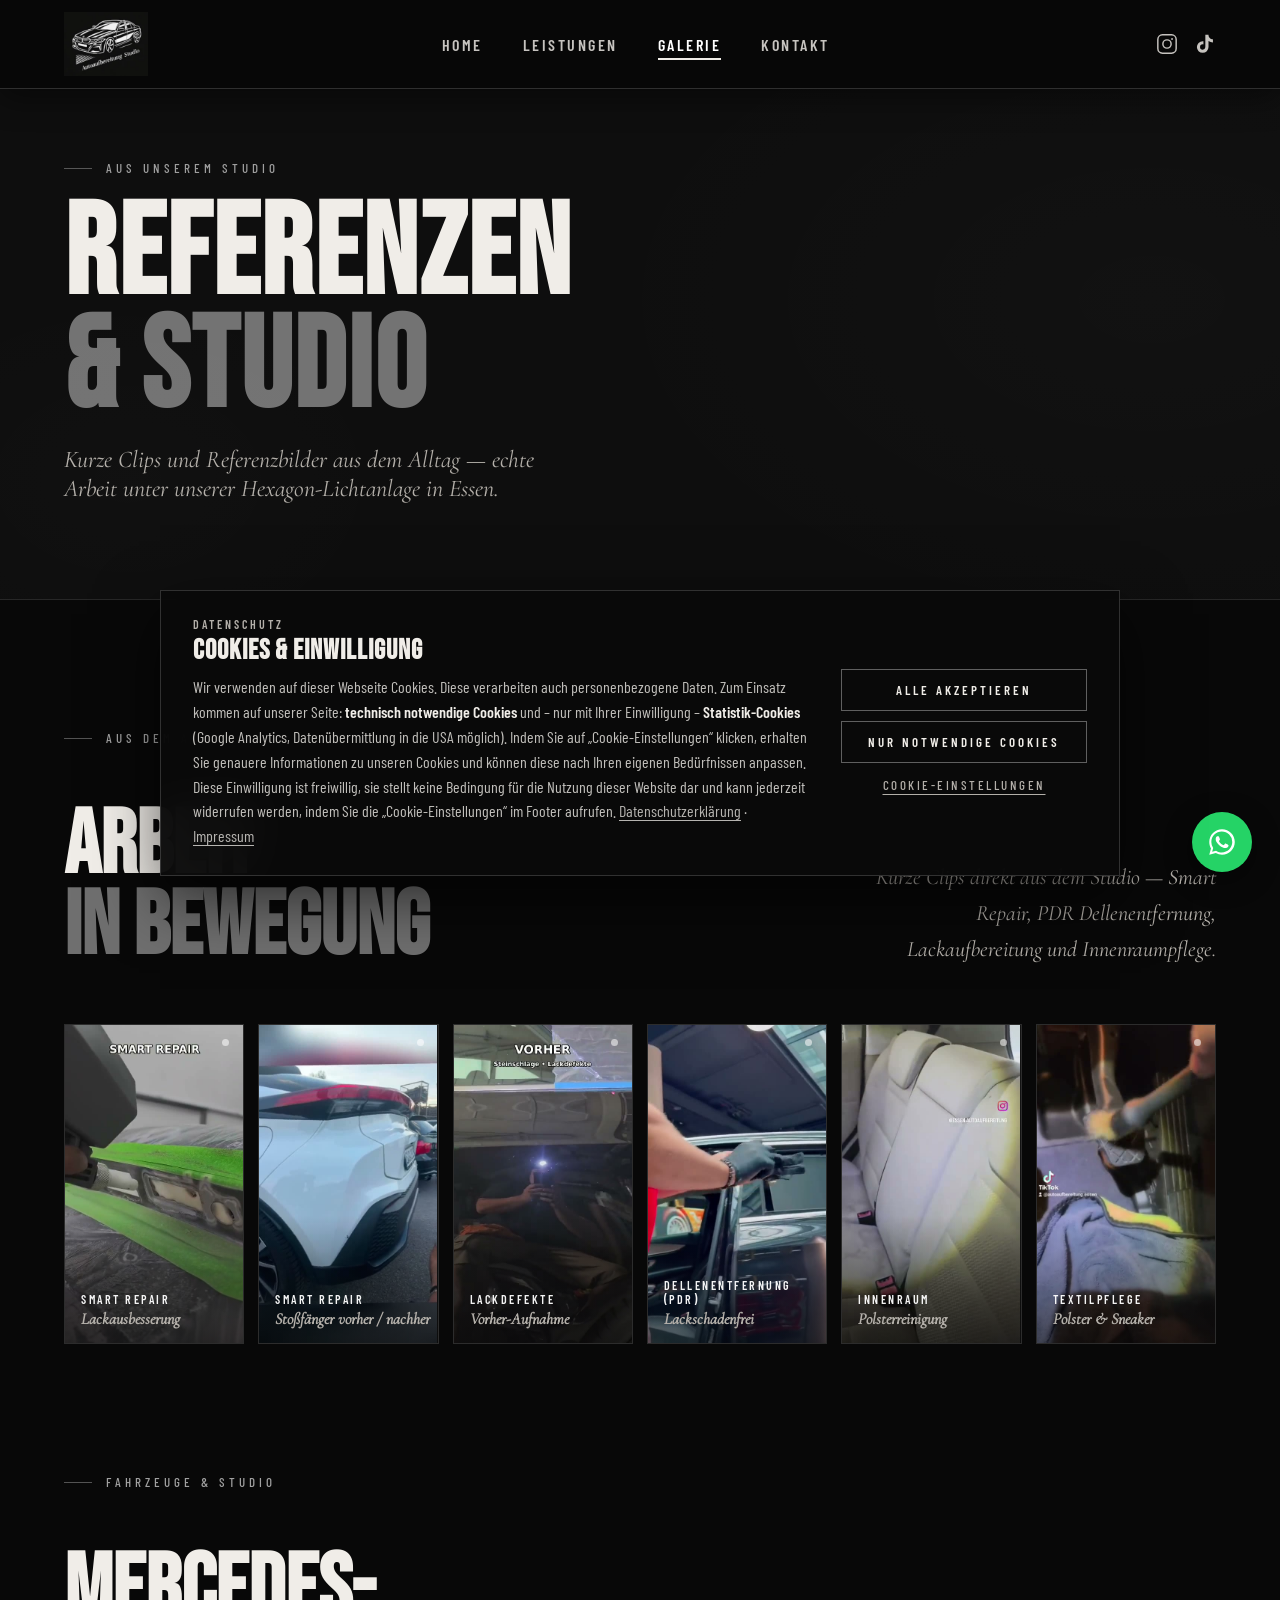
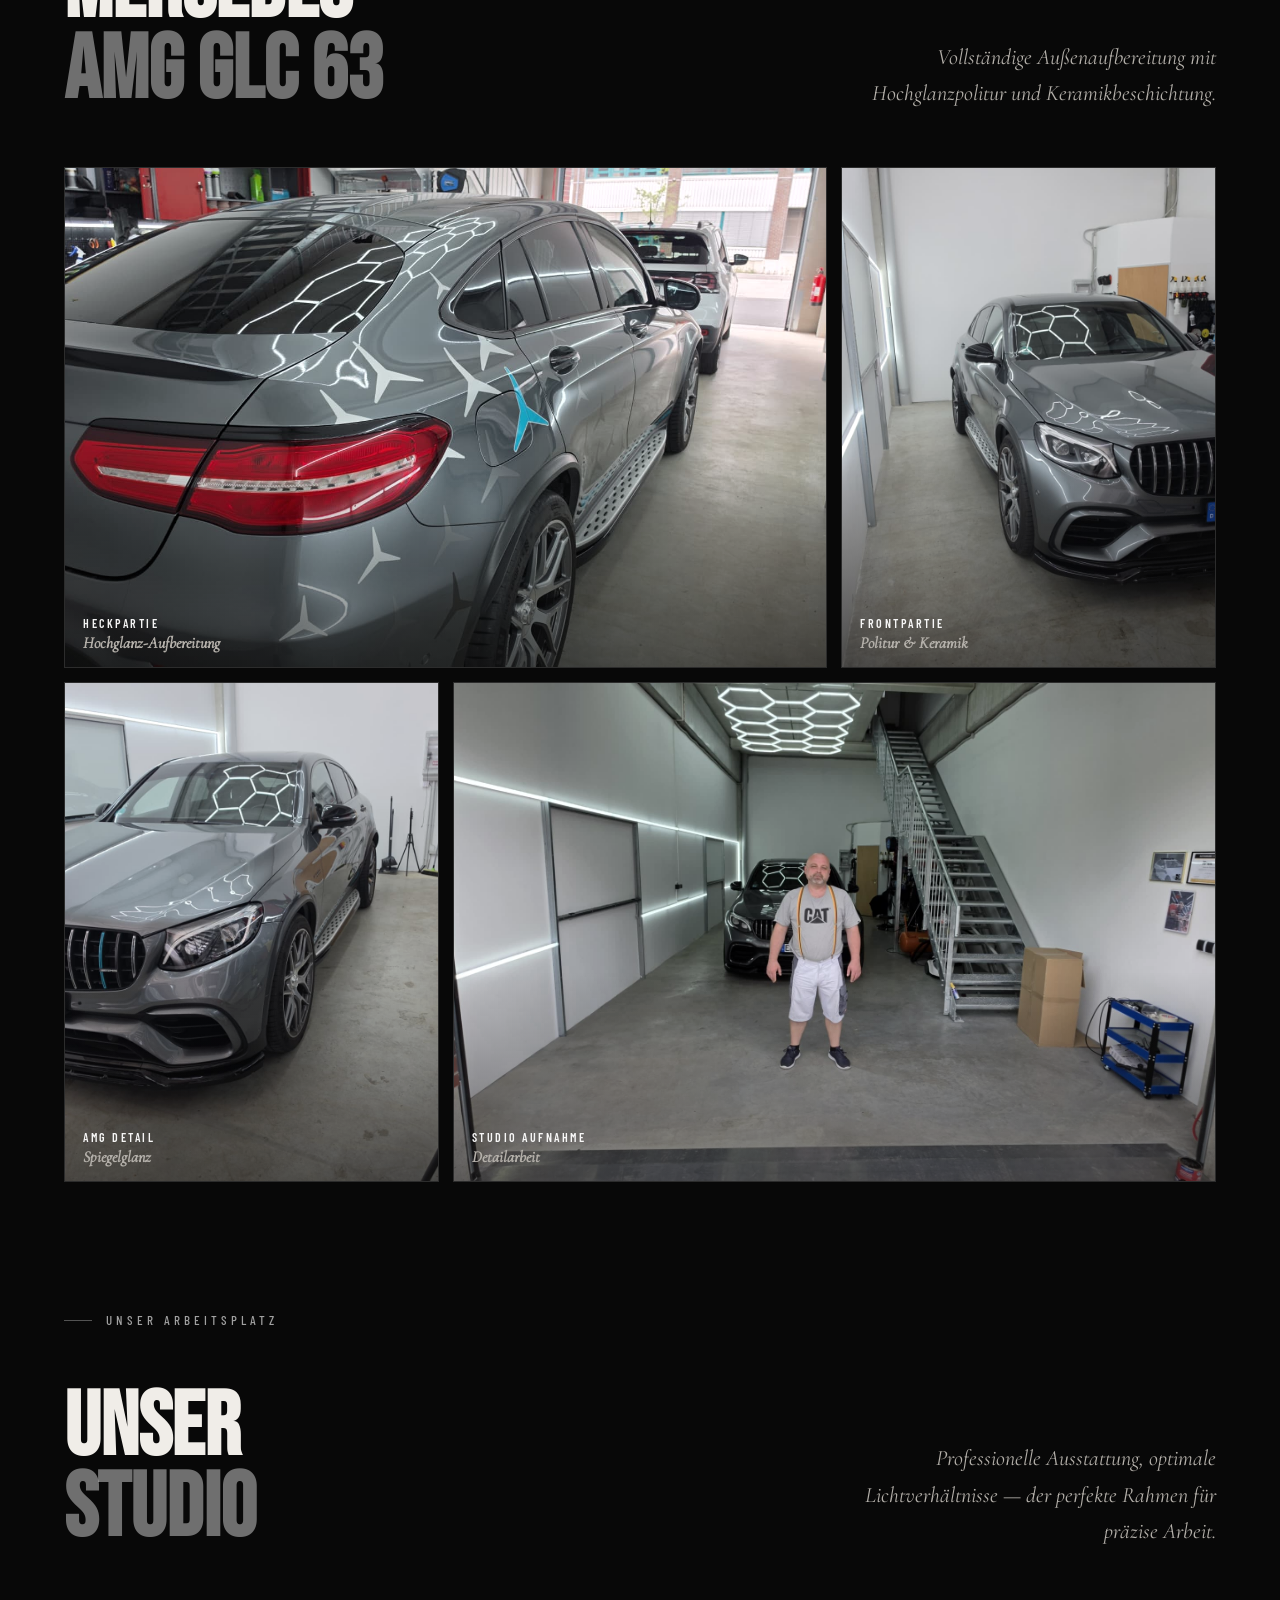
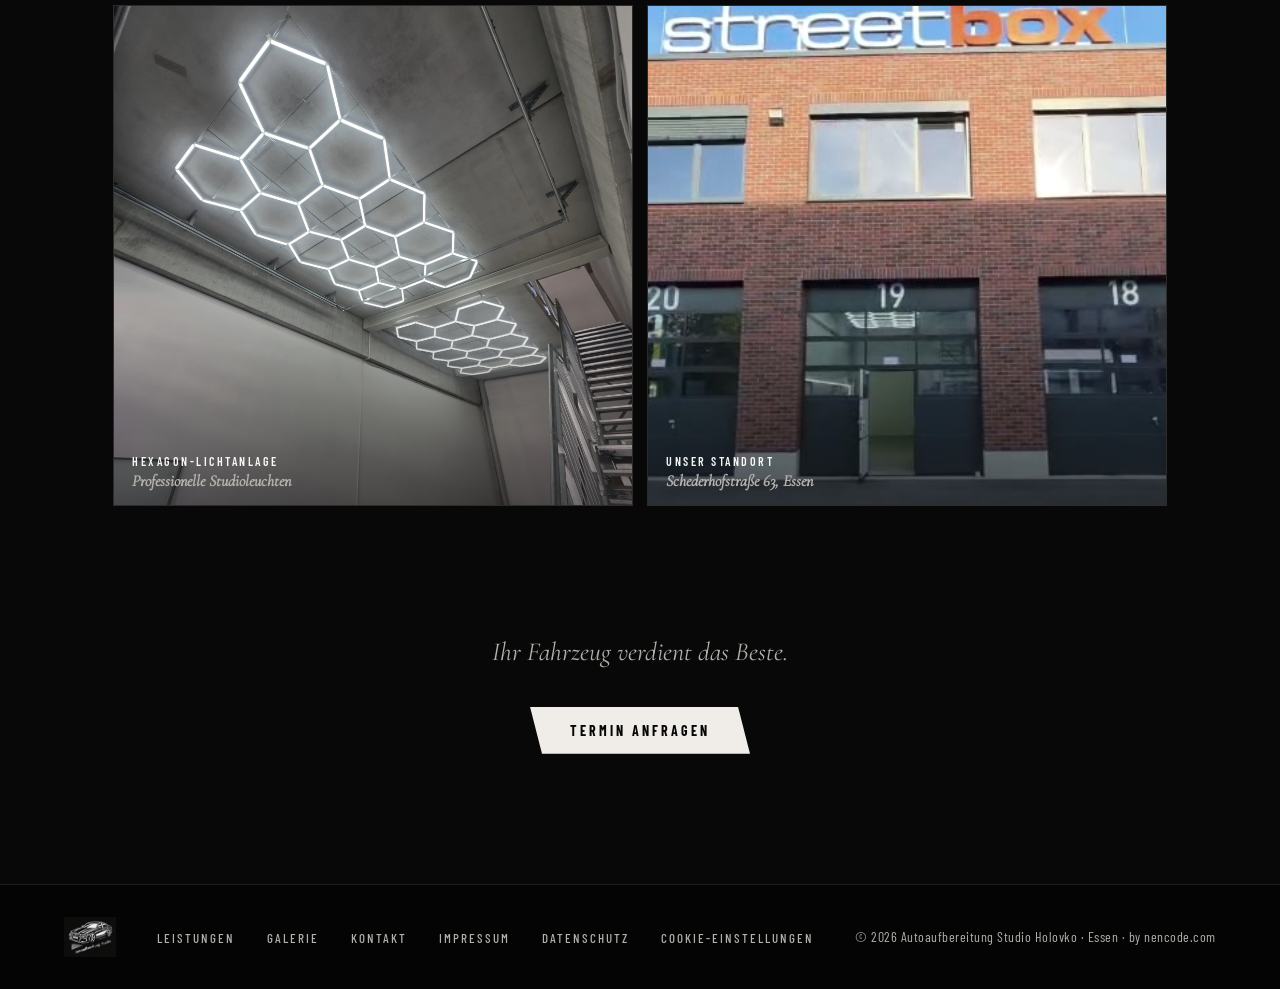
<file: galerie.html>
<!DOCTYPE html>
<html lang="de">
<head>
  <meta charset="UTF-8">
  <meta name="viewport" content="width=device-width, initial-scale=1.0">
  <title>Galerie — Studio Holovko Autoaufbereitung Essen</title>
  <meta name="description" content="Galerie von Studio Holovko — Videos und Referenzbilder aus unserer Autoaufbereitung in Essen: Smart Repair, PDR Dellenentfernung, Lackpolitur und Innenraumpflege.">
  <link rel="icon" href="public/favicon.svg" type="image/svg+xml">
  <link rel="icon" href="public/favicon-32.png" sizes="32x32" type="image/png">
  <link rel="apple-touch-icon" href="public/apple-touch-icon.png">
  <meta name="theme-color" content="#080808">
  <link rel="stylesheet" href="style.css?v=7">
  <script src="consent.js?v=1"></script>
</head>
<body>

<!-- ─── NAV ─── -->
<nav id="mainNav" class="nav-solid">
  <a href="index.html" class="nav-logo">
    <img src="public/Screenshot%202026-06-11%20142334.png" alt="Autoaufbereitung Studio Holovko">
  </a>
  <ul class="nav-links" id="navLinks">
    <li><a href="index.html" onclick="closeNav()">Home</a></li>
    <li><a href="leistungen.html" onclick="closeNav()">Leistungen</a></li>
    <li><a href="galerie.html" class="active" onclick="closeNav()">Galerie</a></li>
    <li><a href="kontakt.html" onclick="closeNav()">Kontakt</a></li>
  </ul>
  <div class="nav-social">
    <a href="https://www.instagram.com/essen.autoaufbereitung" target="_blank" rel="noopener noreferrer" aria-label="Instagram">
      <svg viewBox="0 0 24 24" fill="none" stroke="currentColor" stroke-width="1.6" stroke-linecap="round" stroke-linejoin="round"><rect x="2" y="2" width="20" height="20" rx="5"/><circle cx="12" cy="12" r="4.5"/><circle cx="17.5" cy="6.5" r="1" fill="currentColor" stroke="none"/></svg>
    </a>
    <a href="https://www.tiktok.com/@autoaufbereitung.essen" target="_blank" rel="noopener noreferrer" aria-label="TikTok">
      <svg viewBox="0 0 24 24" fill="currentColor" stroke="none"><path d="M19.59 6.69a4.83 4.83 0 0 1-3.77-4.25V2h-3.45v13.67a2.89 2.89 0 0 1-2.88 2.5 2.89 2.89 0 0 1-2.89-2.89 2.89 2.89 0 0 1 2.89-2.89c.28 0 .54.04.79.1V9.01a6.33 6.33 0 0 0-.79-.05 6.34 6.34 0 0 0-6.34 6.34 6.34 6.34 0 0 0 6.34 6.34 6.34 6.34 0 0 0 6.33-6.34V8.69a8.26 8.26 0 0 0 4.84 1.55V6.79a4.85 4.85 0 0 1-1.07-.1z"/></svg>
    </a>
  </div>
  <div class="nav-toggle" id="navToggle" onclick="toggleNav()" aria-label="Menü öffnen">
    <span></span><span></span><span></span>
  </div>
</nav>

<!-- ─── PAGE HERO ─── -->
<header class="page-hero">
  <div class="page-hero-eyebrow">Aus unserem Studio</div>
  <h1 class="page-hero-title">
    REFERENZEN<br>
    <em>&amp; STUDIO</em>
  </h1>
  <p class="page-hero-sub">Kurze Clips und Referenzbilder aus dem Alltag — echte Arbeit unter unserer Hexagon-Lichtanlage in Essen.</p>
</header>

<!-- ─── VIDEO-GALERIE ─── -->
<section class="galerie-section" style="padding-bottom: 0;">
  <div class="section-label reveal">Aus dem Alltag</div>
  <div class="gallery-head reveal">
    <h2 class="gallery-h2">ARBEIT<br><em>IN BEWEGUNG</em></h2>
    <p class="gallery-intro">Kurze Clips direkt aus dem Studio — Smart Repair, PDR Dellenentfernung, Lackaufbereitung und Innenraumpflege.</p>
  </div>

  <div class="vid-grid">
    <figure class="vid-item reveal">
      <video muted loop playsinline preload="none" poster="public/studio-clip-3.jpg"
             data-src="public/studio-clip-3.mp4" aria-label="Smart Repair – abgeklebte Partie während der Lackausbesserung"></video>
      <figcaption class="vid-cap">Smart Repair<span>Lackausbesserung</span></figcaption>
    </figure>
    <figure class="vid-item reveal">
      <video muted loop playsinline preload="none" poster="public/studio-clip-6.jpg"
             data-src="public/studio-clip-6.mp4" aria-label="Lackschaden am Stoßfänger – Smart Repair vorher und nachher"></video>
      <figcaption class="vid-cap">Smart Repair<span>Stoßfänger vorher / nachher</span></figcaption>
    </figure>
    <figure class="vid-item reveal">
      <video muted loop playsinline preload="none" poster="public/studio-clip-2.jpg"
             data-src="public/studio-clip-2.mp4" aria-label="Lackaufnahme vor der Aufbereitung – Steinschläge und Lackdefekte"></video>
      <figcaption class="vid-cap">Lackdefekte<span>Vorher-Aufnahme</span></figcaption>
    </figure>
    <figure class="vid-item reveal">
      <video muted loop playsinline preload="none" poster="public/studio-clip-5.jpg"
             data-src="public/studio-clip-5.mp4" aria-label="PDR Dellenentfernung – Arbeit mit dem Hebelwerkzeug durch den Fensterschacht der Tür"></video>
      <figcaption class="vid-cap">Dellenentfernung (PDR)<span>Lackschadenfrei</span></figcaption>
    </figure>
    <figure class="vid-item reveal">
      <video muted loop playsinline preload="none" poster="public/studio-clip-4.jpg"
             data-src="public/studio-clip-4.mp4" aria-label="Gereinigte helle Sitzpolster im Fahrzeuginnenraum"></video>
      <figcaption class="vid-cap">Innenraum<span>Polsterreinigung</span></figcaption>
    </figure>
    <figure class="vid-item reveal">
      <video muted loop playsinline preload="none" poster="public/studio-clip-1.jpg"
             data-src="public/studio-clip-1.mp4" aria-label="Textilreinigung von Polstern und Schuhen im Studio"></video>
      <figcaption class="vid-cap">Textilpflege<span>Polster &amp; Sneaker</span></figcaption>
    </figure>
  </div>
</section>

<!-- ─── GALERIE ─── -->
<section class="galerie-section">
  <div class="section-label reveal">Fahrzeuge &amp; Studio</div>
  <div class="gallery-head reveal">
    <h2 class="gallery-h2">MERCEDES-<br><em>AMG GLC 63</em></h2>
    <p class="gallery-intro">Vollständige Außenaufbereitung mit Hochglanzpolitur und Keramikbeschichtung.</p>
  </div>

  <div class="gallery-grid">
    <figure class="gallery-item gi-big reveal">
      <img src="public/glc-rear.jpg" alt="Mercedes-AMG GLC Coupé – Heckpartie mit Hochglanz-Finish" loading="lazy">
      <figcaption class="gallery-cap">Heckpartie<span>Hochglanz-Aufbereitung</span></figcaption>
    </figure>
    <figure class="gallery-item gi-tall reveal">
      <img src="public/glc-front.jpg" alt="Mercedes-AMG GLC Coupé – Frontansicht im Studio" loading="lazy">
      <figcaption class="gallery-cap">Frontpartie<span>Politur &amp; Keramik</span></figcaption>
    </figure>
    <figure class="gallery-item gi-tall reveal">
      <img src="public/glc-side.jpg" alt="Mercedes-AMG GLC Coupé – Seitenansicht mit AMG-Grill" loading="lazy">
      <figcaption class="gallery-cap">AMG Detail<span>Spiegelglanz</span></figcaption>
    </figure>
    <figure class="gallery-item gi-big reveal">
      <img src="public/0c8dc833-5a60-421f-a85b-80cdeca628ca.jpg" alt="Studio Holovko – Fahrzeugaufbereitung in der Halle" loading="lazy">
      <figcaption class="gallery-cap">Studio Aufnahme<span>Detailarbeit</span></figcaption>
    </figure>
  </div>
</section>

<!-- ─── STUDIO SECTION ─── -->
<section class="galerie-section" style="padding-top: 0;">
  <div class="section-label reveal">Unser Arbeitsplatz</div>
  <div class="gallery-head reveal">
    <h2 class="gallery-h2">UNSER<br><em>STUDIO</em></h2>
    <p class="gallery-intro">Professionelle Ausstattung, optimale Lichtverhältnisse — der perfekte Rahmen für präzise Arbeit.</p>
  </div>

  <div class="gallery-grid gallery-grid--studio">
    <figure class="gallery-item gi-tall reveal">
      <img src="public/studio-lights.jpg" alt="Studio Holovko – Hexagon LED-Lichtanlage an der Hallendecke" loading="lazy">
      <figcaption class="gallery-cap">Hexagon-Lichtanlage<span>Professionelle Studioleuchten</span></figcaption>
    </figure>
    <figure class="gallery-item gi-tall reveal">
      <img src="public/studio-hero-poster.jpg" alt="Streetbox Essen, Schederhofstraße 63 – Standort von Studio Holovko" loading="lazy">
      <figcaption class="gallery-cap">Unser Standort<span>Schederhofstraße 63, Essen</span></figcaption>
    </figure>
  </div>
</section>

<!-- ─── CTA ─── -->
<section style="padding: 0 64px 130px; background: var(--bg); text-align: center;">
  <p style="font-family: 'Cormorant Garamond', serif; font-style: italic; font-size: clamp(18px, 2.5vw, 26px); color: var(--muted); margin-bottom: 40px;">Ihr Fahrzeug verdient das Beste.</p>
  <a href="kontakt.html" class="btn-primary">Termin anfragen</a>
</section>

<!-- ─── FOOTER ─── -->
<footer>
  <div class="footer-logo">
    <img src="public/Screenshot%202026-06-11%20142334.png" alt="Autoaufbereitung Studio Holovko">
  </div>
  <ul class="footer-links">
    <li><a href="leistungen.html">Leistungen</a></li>
    <li><a href="galerie.html">Galerie</a></li>
    <li><a href="kontakt.html">Kontakt</a></li>
    <li><a href="impressum.html">Impressum</a></li>
    <li><a href="datenschutz.html">Datenschutz</a></li>
    <li><a href="#" data-consent-open>Cookie-Einstellungen</a></li>
  </ul>
  <div class="footer-copy">© 2026 Autoaufbereitung Studio Holovko · Essen · by <a href="https://nencode.com" target="_blank" rel="noopener">nencode.com</a></div>
</footer>

<!-- ─── WHATSAPP FLOAT BUTTON ─── -->
<a class="wa-float" href="https://wa.me/4916091458084?text=Hallo%20Studio%20Holovko%2C%20ich%20interessiere%20mich%20f%C3%BCr%20eine%20Autoaufbereitung." target="_blank" rel="noopener noreferrer" aria-label="Über WhatsApp kontaktieren">
  <svg viewBox="0 0 32 32" fill="currentColor" aria-hidden="true"><path d="M16.04 4C9.42 4 4.04 9.38 4.04 16c0 2.12.55 4.19 1.6 6.02L4 28l6.13-1.6A11.93 11.93 0 0 0 16.04 28c6.62 0 12-5.38 12-12s-5.38-12-12-12zm0 21.82c-1.86 0-3.68-.5-5.27-1.44l-.38-.22-3.64.95.97-3.55-.25-.37a9.78 9.78 0 0 1-1.5-5.2c0-5.42 4.41-9.82 9.84-9.82 2.63 0 5.1 1.02 6.96 2.88a9.75 9.75 0 0 1 2.88 6.95c0 5.42-4.41 9.82-9.84 9.82zm5.39-7.35c-.3-.15-1.75-.86-2.02-.96-.27-.1-.47-.15-.66.15-.2.3-.76.96-.93 1.16-.17.2-.34.22-.64.07-.3-.15-1.25-.46-2.38-1.47-.88-.78-1.47-1.75-1.64-2.05-.17-.3-.02-.46.13-.61.13-.13.3-.34.45-.51.15-.17.2-.29.3-.49.1-.2.05-.37-.02-.52-.08-.15-.66-1.6-.91-2.19-.24-.57-.48-.49-.66-.5l-.56-.01c-.2 0-.52.07-.79.37-.27.3-1.04 1.02-1.04 2.48 0 1.46 1.06 2.87 1.21 3.07.15.2 2.1 3.2 5.08 4.49.71.31 1.26.49 1.69.63.71.23 1.36.19 1.87.12.57-.09 1.75-.72 2-1.41.25-.69.25-1.28.17-1.41-.07-.13-.27-.2-.57-.35z"/></svg>
</a>

<script>
  const nav = document.getElementById('mainNav');
  window.addEventListener('scroll', () => {
    nav.classList.toggle('scrolled', window.scrollY > 48);
  }, { passive: true });

  const toggle = document.getElementById('navToggle');
  function toggleNav() {
    toggle.classList.toggle('open');
    document.getElementById('navLinks').classList.toggle('open');
    document.body.style.overflow = toggle.classList.contains('open') ? 'hidden' : '';
  }
  function closeNav() {
    toggle.classList.remove('open');
    document.getElementById('navLinks').classList.remove('open');
    document.body.style.overflow = '';
  }
  document.addEventListener('keydown', e => { if (e.key === 'Escape') closeNav(); });

  const revealEls = document.querySelectorAll('.reveal');
  const observer = new IntersectionObserver((entries) => {
    entries.forEach(entry => {
      if (entry.isIntersecting) { entry.target.classList.add('in'); observer.unobserve(entry.target); }
    });
  }, { threshold: 0.08, rootMargin: '0px 0px -48px 0px' });
  revealEls.forEach(el => observer.observe(el));

  // Video-Galerie: erst laden und abspielen, wenn im Sichtfeld
  (function () {
    const clips = document.querySelectorAll('.vid-item video[data-src]');
    if (!clips.length) return;

    const conn = navigator.connection || {};
    const noAuto = conn.saveData === true ||
      window.matchMedia('(prefers-reduced-motion: reduce)').matches;

    function load(v) {
      if (v.src) return;
      const box = v.closest('.vid-item');
      box.classList.add('loading');
      v.addEventListener('canplay', () => box.classList.remove('loading'), { once: true });
      v.src = v.dataset.src;
    }

    if (noAuto) {
      clips.forEach(v => {
        v.style.cursor = 'pointer';
        v.addEventListener('click', () => {
          load(v);
          if (v.paused) { const p = v.play(); if (p) p.catch(() => {}); } else { v.pause(); }
        });
      });
      return;
    }

    const vidObserver = new IntersectionObserver(entries => {
      entries.forEach(entry => {
        const v = entry.target;
        if (entry.isIntersecting) {
          load(v);
          const p = v.play();
          if (p) p.catch(() => {});
        } else if (!v.paused) {
          v.pause();
        }
      });
    }, { threshold: 0.25 });

    clips.forEach(v => vidObserver.observe(v));
  })();
</script>
</body>
</html>
</file>
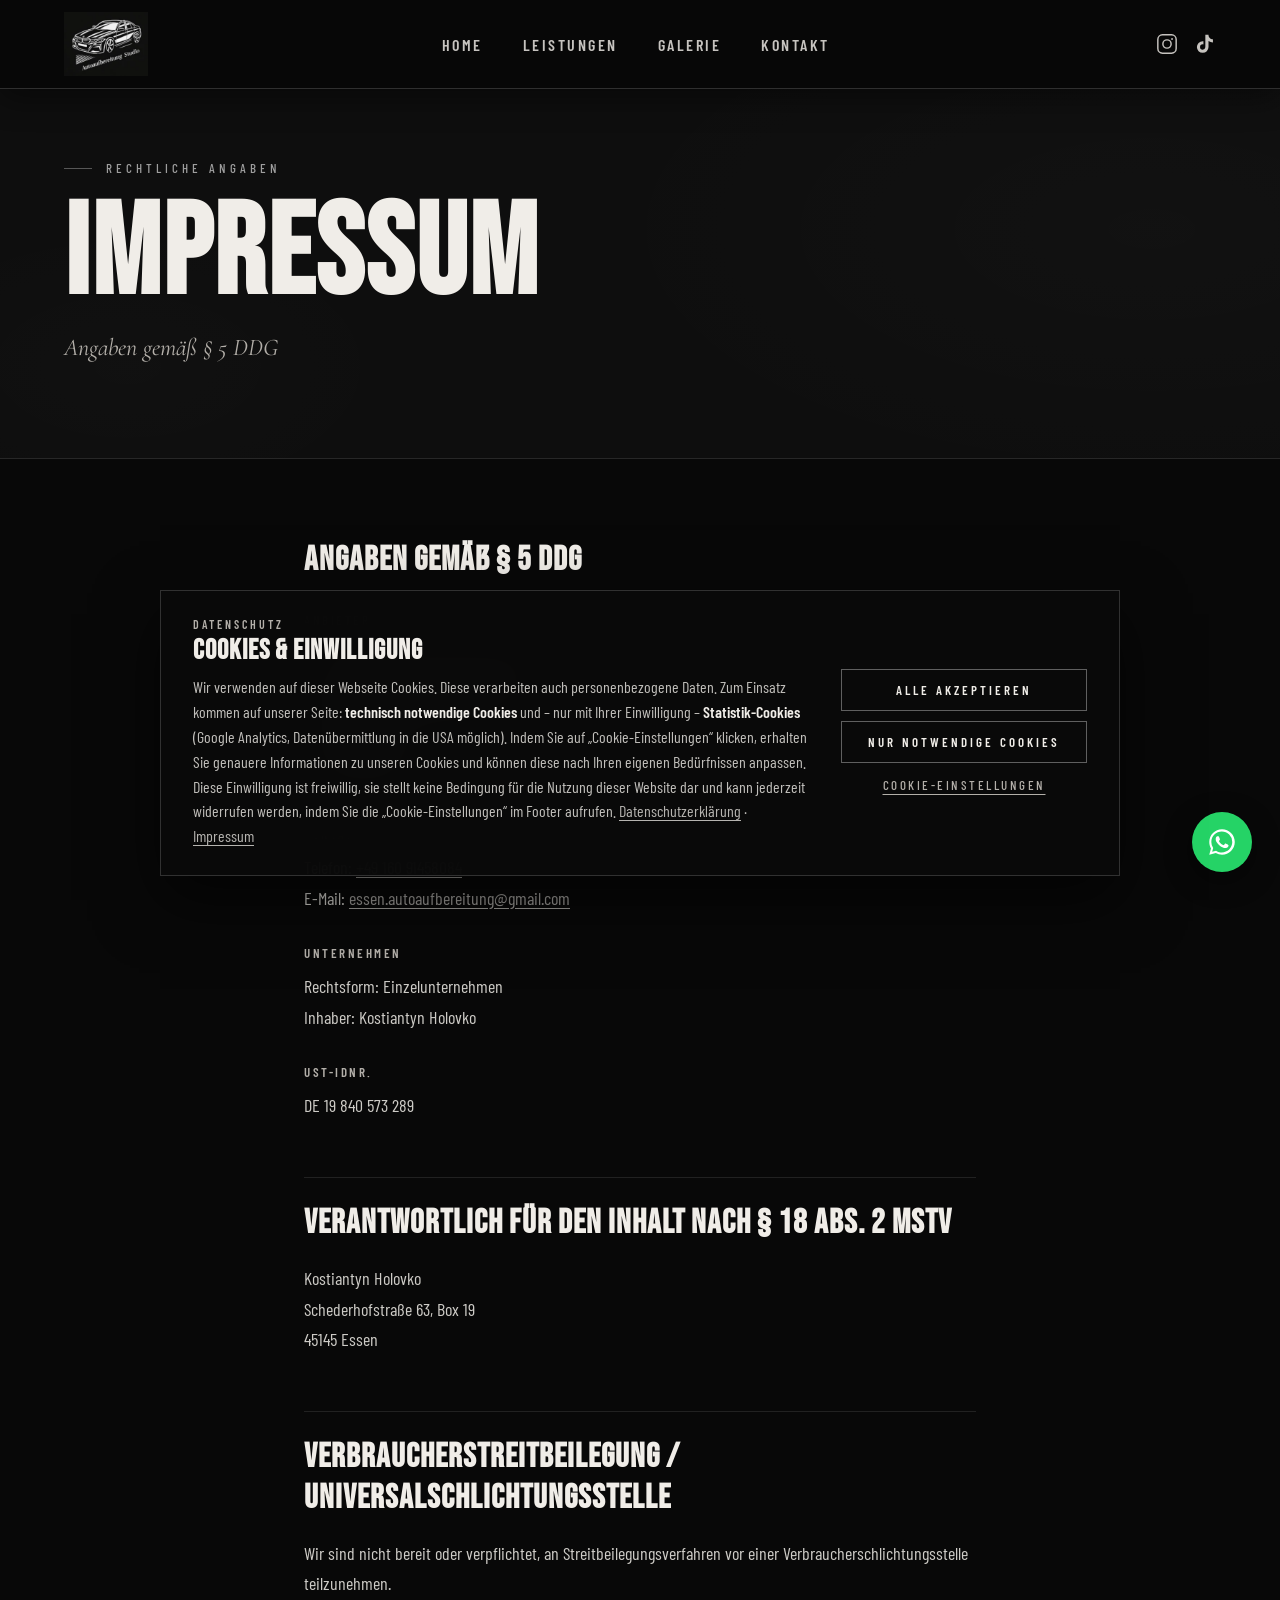
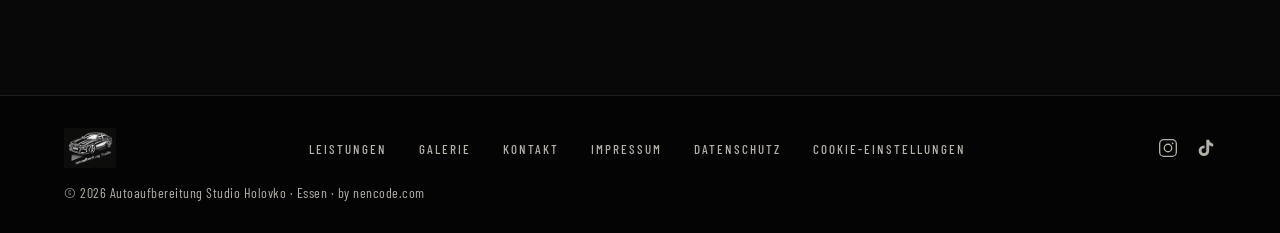
<file: impressum.html>
<!DOCTYPE html>
<html lang="de">
<head>
  <meta charset="UTF-8">
  <meta name="viewport" content="width=device-width, initial-scale=1.0">
  <title>Impressum — Studio Holovko Autoaufbereitung Essen</title>
  <meta name="description" content="Impressum von Autoaufbereitung Studio Holovko, Schederhofstraße 63, 45145 Essen. Angaben gemäß § 5 DDG.">
  <meta name="robots" content="noindex, follow">
  <link rel="icon" href="public/favicon.svg" type="image/svg+xml">
  <link rel="icon" href="public/favicon-32.png" sizes="32x32" type="image/png">
  <link rel="apple-touch-icon" href="public/apple-touch-icon.png">
  <meta name="theme-color" content="#080808">
  <link rel="stylesheet" href="style.css?v=7">
  <script src="consent.js?v=1"></script>
</head>
<body>

<!-- ─── NAV ─── -->
<nav id="mainNav" class="nav-solid">
  <a href="index.html" class="nav-logo">
    <img src="public/Screenshot%202026-06-11%20142334.png" alt="Autoaufbereitung Studio Holovko">
  </a>
  <ul class="nav-links" id="navLinks">
    <li><a href="index.html" onclick="closeNav()">Home</a></li>
    <li><a href="leistungen.html" onclick="closeNav()">Leistungen</a></li>
    <li><a href="galerie.html" onclick="closeNav()">Galerie</a></li>
    <li><a href="kontakt.html" onclick="closeNav()">Kontakt</a></li>
  </ul>
  <div class="nav-social">
    <a href="https://www.instagram.com/essen.autoaufbereitung" target="_blank" rel="noopener noreferrer" aria-label="Instagram">
      <svg viewBox="0 0 24 24" fill="none" stroke="currentColor" stroke-width="1.6" stroke-linecap="round" stroke-linejoin="round"><rect x="2" y="2" width="20" height="20" rx="5"/><circle cx="12" cy="12" r="4.5"/><circle cx="17.5" cy="6.5" r="1" fill="currentColor" stroke="none"/></svg>
    </a>
    <a href="https://www.tiktok.com/@autoaufbereitung.essen" target="_blank" rel="noopener noreferrer" aria-label="TikTok">
      <svg viewBox="0 0 24 24" fill="currentColor" stroke="none"><path d="M19.59 6.69a4.83 4.83 0 0 1-3.77-4.25V2h-3.45v13.67a2.89 2.89 0 0 1-2.88 2.5 2.89 2.89 0 0 1-2.89-2.89 2.89 2.89 0 0 1 2.89-2.89c.28 0 .54.04.79.1V9.01a6.33 6.33 0 0 0-.79-.05 6.34 6.34 0 0 0-6.34 6.34 6.34 6.34 0 0 0 6.34 6.34 6.34 6.34 0 0 0 6.33-6.34V8.69a8.26 8.26 0 0 0 4.84 1.55V6.79a4.85 4.85 0 0 1-1.07-.1z"/></svg>
    </a>
  </div>
  <div class="nav-toggle" id="navToggle" onclick="toggleNav()" aria-label="Menü öffnen">
    <span></span><span></span><span></span>
  </div>
</nav>

<!-- ─── PAGE HERO ─── -->
<header class="page-hero">
  <div class="page-hero-eyebrow">Rechtliche Angaben</div>
  <h1 class="page-hero-title">
    IMPRESSUM
  </h1>
  <p class="page-hero-sub">Angaben gemäß § 5 DDG</p>
</header>

<!-- ─── IMPRESSUM INHALT ─── -->
<section class="legal-section">

  <h2>Angaben gemäß § 5 DDG</h2>

  <h3>Anbieter</h3>
  <div class="legal-address">
    <p>Autoaufbereitung Studio Holovko<br>
    Schederhofstraße 63, Box 19<br>
    45145 Essen<br>
    Deutschland</p>
  </div>

  <h3>Kontakt</h3>
  <p>
    Telefon: <a href="tel:+4916091458084">+49 160 91458084</a><br>
    E-Mail: <a href="mailto:essen.autoaufbereitung@gmail.com">essen.autoaufbereitung@gmail.com</a>
  </p>

  <h3>Unternehmen</h3>
  <p>
    Rechtsform: Einzelunternehmen<br>
    Inhaber: Kostiantyn Holovko
  </p>

  <h3>USt-IdNr.</h3>
  <p>DE 19 840 573 289</p>

  <h2>Verantwortlich für den Inhalt nach § 18 Abs. 2 MStV</h2>
  <p>
    Kostiantyn Holovko<br>
    Schederhofstraße 63, Box 19<br>
    45145 Essen
  </p>

  <h2>Verbraucherstreitbeilegung / Universalschlichtungsstelle</h2>
  <p>Wir sind nicht bereit oder verpflichtet, an Streitbeilegungsverfahren vor einer Verbraucherschlichtungsstelle teilzunehmen.</p>

</section>

<!-- ─── FOOTER ─── -->
<footer>
  <div class="footer-logo">
    <img src="public/Screenshot%202026-06-11%20142334.png" alt="Autoaufbereitung Studio Holovko">
  </div>
  <ul class="footer-links">
    <li><a href="leistungen.html">Leistungen</a></li>
    <li><a href="galerie.html">Galerie</a></li>
    <li><a href="kontakt.html">Kontakt</a></li>
    <li><a href="impressum.html">Impressum</a></li>
    <li><a href="datenschutz.html">Datenschutz</a></li>
    <li><a href="#" data-consent-open>Cookie-Einstellungen</a></li>
  </ul>
  <div class="footer-social">
    <a href="https://www.instagram.com/essen.autoaufbereitung" target="_blank" rel="noopener noreferrer" aria-label="Instagram">
      <svg viewBox="0 0 24 24" fill="none" stroke="currentColor" stroke-width="1.6" stroke-linecap="round" stroke-linejoin="round"><rect x="2" y="2" width="20" height="20" rx="5"/><circle cx="12" cy="12" r="4.5"/><circle cx="17.5" cy="6.5" r="1" fill="currentColor" stroke="none"/></svg>
    </a>
    <a href="https://www.tiktok.com/@autoaufbereitung.essen" target="_blank" rel="noopener noreferrer" aria-label="TikTok">
      <svg viewBox="0 0 24 24" fill="currentColor" stroke="none"><path d="M19.59 6.69a4.83 4.83 0 0 1-3.77-4.25V2h-3.45v13.67a2.89 2.89 0 0 1-2.88 2.5 2.89 2.89 0 0 1-2.89-2.89 2.89 2.89 0 0 1 2.89-2.89c.28 0 .54.04.79.1V9.01a6.33 6.33 0 0 0-.79-.05 6.34 6.34 0 0 0-6.34 6.34 6.34 6.34 0 0 0 6.34 6.34 6.34 6.34 0 0 0 6.33-6.34V8.69a8.26 8.26 0 0 0 4.84 1.55V6.79a4.85 4.85 0 0 1-1.07-.1z"/></svg>
    </a>
  </div>
  <div class="footer-copy">© 2026 Autoaufbereitung Studio Holovko · Essen · by <a href="https://nencode.com" target="_blank" rel="noopener">nencode.com</a></div>
</footer>

<!-- ─── WHATSAPP FLOAT BUTTON ─── -->
<a class="wa-float" href="https://wa.me/4916091458084?text=Hallo%20Studio%20Holovko%2C%20ich%20interessiere%20mich%20f%C3%BCr%20eine%20Autoaufbereitung." target="_blank" rel="noopener noreferrer" aria-label="Über WhatsApp kontaktieren">
  <svg viewBox="0 0 32 32" fill="currentColor" aria-hidden="true"><path d="M16.04 4C9.42 4 4.04 9.38 4.04 16c0 2.12.55 4.19 1.6 6.02L4 28l6.13-1.6A11.93 11.93 0 0 0 16.04 28c6.62 0 12-5.38 12-12s-5.38-12-12-12zm0 21.82c-1.86 0-3.68-.5-5.27-1.44l-.38-.22-3.64.95.97-3.55-.25-.37a9.78 9.78 0 0 1-1.5-5.2c0-5.42 4.41-9.82 9.84-9.82 2.63 0 5.1 1.02 6.96 2.88a9.75 9.75 0 0 1 2.88 6.95c0 5.42-4.41 9.82-9.84 9.82zm5.39-7.35c-.3-.15-1.75-.86-2.02-.96-.27-.1-.47-.15-.66.15-.2.3-.76.96-.93 1.16-.17.2-.34.22-.64.07-.3-.15-1.25-.46-2.38-1.47-.88-.78-1.47-1.75-1.64-2.05-.17-.3-.02-.46.13-.61.13-.13.3-.34.45-.51.15-.17.2-.29.3-.49.1-.2.05-.37-.02-.52-.08-.15-.66-1.6-.91-2.19-.24-.57-.48-.49-.66-.5l-.56-.01c-.2 0-.52.07-.79.37-.27.3-1.04 1.02-1.04 2.48 0 1.46 1.06 2.87 1.21 3.07.15.2 2.1 3.2 5.08 4.49.71.31 1.26.49 1.69.63.71.23 1.36.19 1.87.12.57-.09 1.75-.72 2-1.41.25-.69.25-1.28.17-1.41-.07-.13-.27-.2-.57-.35z"/></svg>
</a>

<script>
  const nav = document.getElementById('mainNav');
  window.addEventListener('scroll', () => {
    nav.classList.toggle('scrolled', window.scrollY > 48);
  }, { passive: true });

  const toggle = document.getElementById('navToggle');
  function toggleNav() {
    toggle.classList.toggle('open');
    document.getElementById('navLinks').classList.toggle('open');
    document.body.style.overflow = toggle.classList.contains('open') ? 'hidden' : '';
  }
  function closeNav() {
    toggle.classList.remove('open');
    document.getElementById('navLinks').classList.remove('open');
    document.body.style.overflow = '';
  }
  document.addEventListener('keydown', e => { if (e.key === 'Escape') closeNav(); });
</script>
</body>
</html>
</file>
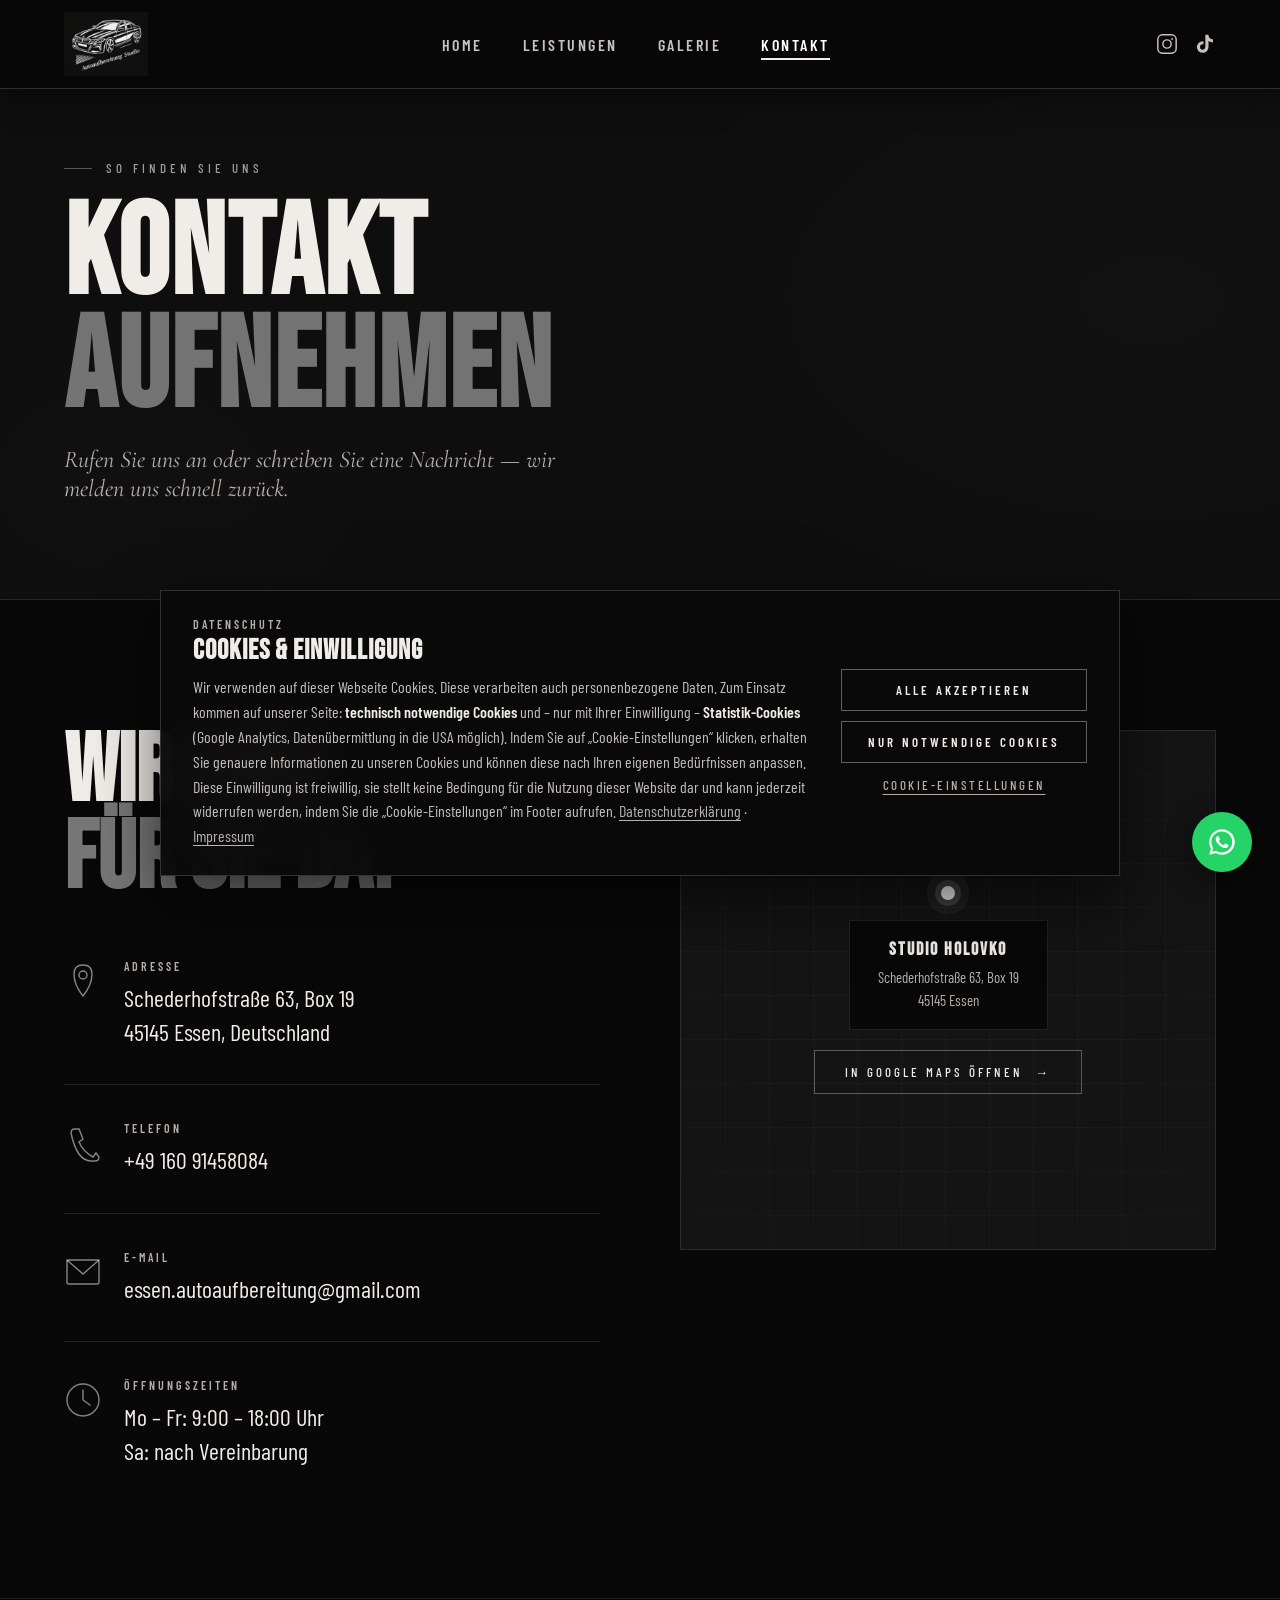
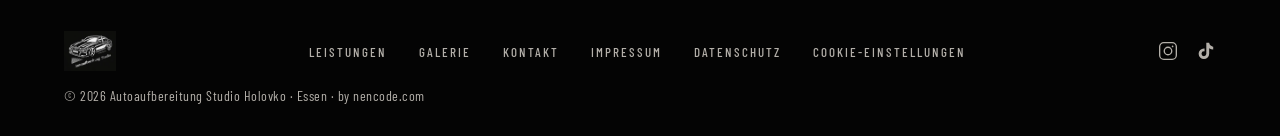
<file: kontakt.html>
﻿<!DOCTYPE html>
<html lang="de">
<head>
  <meta charset="UTF-8">
  <meta name="viewport" content="width=device-width, initial-scale=1.0">
  <title>Kontakt — Studio Holovko Autoaufbereitung Essen</title>
  <meta name="description" content="Studio Holovko kontaktieren. Schederhofstraße 63, 45145 Essen. Tel: +49 160 91458084. Professionelle Autoaufbereitung in Essen.">
  <link rel="icon" href="public/favicon.svg" type="image/svg+xml">
  <link rel="icon" href="public/favicon-32.png" sizes="32x32" type="image/png">
  <link rel="apple-touch-icon" href="public/apple-touch-icon.png">
  <meta name="theme-color" content="#080808">
  <link rel="stylesheet" href="style.css?v=7">
  <script src="consent.js?v=1"></script>
</head>
<body>

<!-- ─── NAV ─── -->
<nav id="mainNav" class="nav-solid">
  <a href="index.html" class="nav-logo">
    <img src="public/Screenshot%202026-06-11%20142334.png" alt="Autoaufbereitung Studio Holovko">
  </a>
  <ul class="nav-links" id="navLinks">
    <li><a href="index.html" onclick="closeNav()">Home</a></li>
    <li><a href="leistungen.html" onclick="closeNav()">Leistungen</a></li>
    <li><a href="galerie.html" onclick="closeNav()">Galerie</a></li>
    <li><a href="kontakt.html" class="active" onclick="closeNav()">Kontakt</a></li>
  </ul>
  <div class="nav-social">
    <a href="https://www.instagram.com/essen.autoaufbereitung" target="_blank" rel="noopener noreferrer" aria-label="Instagram">
      <svg viewBox="0 0 24 24" fill="none" stroke="currentColor" stroke-width="1.6" stroke-linecap="round" stroke-linejoin="round"><rect x="2" y="2" width="20" height="20" rx="5"/><circle cx="12" cy="12" r="4.5"/><circle cx="17.5" cy="6.5" r="1" fill="currentColor" stroke="none"/></svg>
    </a>
    <a href="https://www.tiktok.com/@autoaufbereitung.essen" target="_blank" rel="noopener noreferrer" aria-label="TikTok">
      <svg viewBox="0 0 24 24" fill="currentColor" stroke="none"><path d="M19.59 6.69a4.83 4.83 0 0 1-3.77-4.25V2h-3.45v13.67a2.89 2.89 0 0 1-2.88 2.5 2.89 2.89 0 0 1-2.89-2.89 2.89 2.89 0 0 1 2.89-2.89c.28 0 .54.04.79.1V9.01a6.33 6.33 0 0 0-.79-.05 6.34 6.34 0 0 0-6.34 6.34 6.34 6.34 0 0 0 6.34 6.34 6.34 6.34 0 0 0 6.33-6.34V8.69a8.26 8.26 0 0 0 4.84 1.55V6.79a4.85 4.85 0 0 1-1.07-.1z"/></svg>
    </a>
  </div>
  <div class="nav-toggle" id="navToggle" onclick="toggleNav()" aria-label="Menü öffnen">
    <span></span><span></span><span></span>
  </div>
</nav>

<!-- ─── PAGE HERO ─── -->
<header class="page-hero">
  <div class="page-hero-eyebrow">So finden Sie uns</div>
  <h1 class="page-hero-title">
    KONTAKT<br>
    <em>AUFNEHMEN</em>
  </h1>
  <p class="page-hero-sub">Rufen Sie uns an oder schreiben Sie eine Nachricht — wir melden uns schnell zurück.</p>
</header>

<!-- ─── KONTAKT ─── -->
<section class="kontakt-section">
  <div class="contact-grid">

    <div class="contact-info reveal">
      <h2>WIR SIND<br><span>FÜR SIE DA.</span></h2>

      <div class="c-detail">
        <svg class="c-icon" viewBox="0 0 38 38" fill="none" stroke="currentColor" stroke-width="1.4" stroke-linecap="round">
          <path d="M19,3 Q28,3 28,12 Q28,23 19,34 Q10,23 10,12 Q10,3 19,3 Z"/>
          <circle cx="19" cy="13" r="4"/>
        </svg>
        <div class="c-text">
          <strong>Adresse</strong>
          <span>Schederhofstraße 63, Box 19<br>45145 Essen, Deutschland</span>
        </div>
      </div>

      <div class="c-detail">
        <svg class="c-icon" viewBox="0 0 38 38" fill="none" stroke="currentColor" stroke-width="1.4" stroke-linecap="round">
          <path d="M7,9 Q7,5 11,5 L15,5 L19,15 L15,18 Q17,23 21,27 Q25,31 29,33 L32,29 L35,33 Q35,37 31,37 L27,37 Q13,37 7,9 Z"/>
        </svg>
        <div class="c-text">
          <strong>Telefon</strong>
          <a href="tel:+4916091458084">+49 160 91458084</a>
        </div>
      </div>

      <div class="c-detail">
        <svg class="c-icon" viewBox="0 0 38 38" fill="none" stroke="currentColor" stroke-width="1.4" stroke-linecap="round">
          <rect x="3" y="7" width="32" height="24" rx="2"/>
          <path d="M3,7 L19,21 L35,7"/>
        </svg>
        <div class="c-text">
          <strong>E-Mail</strong>
          <a href="mailto:essen.autoaufbereitung@gmail.com">essen.autoaufbereitung@gmail.com</a>
        </div>
      </div>

      <div class="c-detail">
        <svg class="c-icon" viewBox="0 0 38 38" fill="none" stroke="currentColor" stroke-width="1.4" stroke-linecap="round">
          <circle cx="19" cy="19" r="16"/>
          <path d="M19,9 L19,19 L26,24"/>
        </svg>
        <div class="c-text">
          <strong>Öffnungszeiten</strong>
          <span>Mo – Fr: 9:00 – 18:00 Uhr<br>Sa: nach Vereinbarung</span>
        </div>
      </div>
    </div>

    <div class="map-box reveal">
      <div class="map-grid-bg"></div>
      <div class="map-pin-wrap">
        <div class="map-dot"></div>
        <div class="map-label">
          <strong>STUDIO HOLOVKO</strong>
          <span>Schederhofstraße 63, Box 19<br>45145 Essen</span>
        </div>
        <a href="https://www.google.com/maps/search/?api=1&query=Schederhofstra%C3%9Fe+63%2C+45145+Essen" target="_blank" rel="noopener noreferrer" class="map-btn">
          In Google Maps öffnen &nbsp;→
        </a>
      </div>
    </div>

  </div>
</section>

<!-- ─── FOOTER ─── -->
<footer>
  <div class="footer-logo">
    <img src="public/Screenshot%202026-06-11%20142334.png" alt="Autoaufbereitung Studio Holovko">
  </div>
  <ul class="footer-links">
    <li><a href="leistungen.html">Leistungen</a></li>
    <li><a href="galerie.html">Galerie</a></li>
    <li><a href="kontakt.html">Kontakt</a></li>
    <li><a href="impressum.html">Impressum</a></li>
    <li><a href="datenschutz.html">Datenschutz</a></li>
    <li><a href="#" data-consent-open>Cookie-Einstellungen</a></li>
  </ul>
  <div class="footer-social">
    <a href="https://www.instagram.com/essen.autoaufbereitung" target="_blank" rel="noopener noreferrer" aria-label="Instagram">
      <svg viewBox="0 0 24 24" fill="none" stroke="currentColor" stroke-width="1.6" stroke-linecap="round" stroke-linejoin="round"><rect x="2" y="2" width="20" height="20" rx="5"/><circle cx="12" cy="12" r="4.5"/><circle cx="17.5" cy="6.5" r="1" fill="currentColor" stroke="none"/></svg>
    </a>
    <a href="https://www.tiktok.com/@autoaufbereitung.essen" target="_blank" rel="noopener noreferrer" aria-label="TikTok">
      <svg viewBox="0 0 24 24" fill="currentColor" stroke="none"><path d="M19.59 6.69a4.83 4.83 0 0 1-3.77-4.25V2h-3.45v13.67a2.89 2.89 0 0 1-2.88 2.5 2.89 2.89 0 0 1-2.89-2.89 2.89 2.89 0 0 1 2.89-2.89c.28 0 .54.04.79.1V9.01a6.33 6.33 0 0 0-.79-.05 6.34 6.34 0 0 0-6.34 6.34 6.34 6.34 0 0 0 6.34 6.34 6.34 6.34 0 0 0 6.33-6.34V8.69a8.26 8.26 0 0 0 4.84 1.55V6.79a4.85 4.85 0 0 1-1.07-.1z"/></svg>
    </a>
  </div>
  <div class="footer-copy">© 2026 Autoaufbereitung Studio Holovko · Essen · by <a href="https://nencode.com" target="_blank" rel="noopener">nencode.com</a></div>
</footer>

<!-- ─── WHATSAPP FLOAT BUTTON ─── -->
<a class="wa-float" href="https://wa.me/4916091458084?text=Hallo%20Studio%20Holovko%2C%20ich%20interessiere%20mich%20f%C3%BCr%20eine%20Autoaufbereitung." target="_blank" rel="noopener noreferrer" aria-label="Über WhatsApp kontaktieren">
  <svg viewBox="0 0 32 32" fill="currentColor" aria-hidden="true"><path d="M16.04 4C9.42 4 4.04 9.38 4.04 16c0 2.12.55 4.19 1.6 6.02L4 28l6.13-1.6A11.93 11.93 0 0 0 16.04 28c6.62 0 12-5.38 12-12s-5.38-12-12-12zm0 21.82c-1.86 0-3.68-.5-5.27-1.44l-.38-.22-3.64.95.97-3.55-.25-.37a9.78 9.78 0 0 1-1.5-5.2c0-5.42 4.41-9.82 9.84-9.82 2.63 0 5.1 1.02 6.96 2.88a9.75 9.75 0 0 1 2.88 6.95c0 5.42-4.41 9.82-9.84 9.82zm5.39-7.35c-.3-.15-1.75-.86-2.02-.96-.27-.1-.47-.15-.66.15-.2.3-.76.96-.93 1.16-.17.2-.34.22-.64.07-.3-.15-1.25-.46-2.38-1.47-.88-.78-1.47-1.75-1.64-2.05-.17-.3-.02-.46.13-.61.13-.13.3-.34.45-.51.15-.17.2-.29.3-.49.1-.2.05-.37-.02-.52-.08-.15-.66-1.6-.91-2.19-.24-.57-.48-.49-.66-.5l-.56-.01c-.2 0-.52.07-.79.37-.27.3-1.04 1.02-1.04 2.48 0 1.46 1.06 2.87 1.21 3.07.15.2 2.1 3.2 5.08 4.49.71.31 1.26.49 1.69.63.71.23 1.36.19 1.87.12.57-.09 1.75-.72 2-1.41.25-.69.25-1.28.17-1.41-.07-.13-.27-.2-.57-.35z"/></svg>
</a>

<script>
  const nav = document.getElementById('mainNav');
  window.addEventListener('scroll', () => {
    nav.classList.toggle('scrolled', window.scrollY > 48);
  }, { passive: true });

  const toggle = document.getElementById('navToggle');
  function toggleNav() {
    toggle.classList.toggle('open');
    document.getElementById('navLinks').classList.toggle('open');
    document.body.style.overflow = toggle.classList.contains('open') ? 'hidden' : '';
  }
  function closeNav() {
    toggle.classList.remove('open');
    document.getElementById('navLinks').classList.remove('open');
    document.body.style.overflow = '';
  }
  document.addEventListener('keydown', e => { if (e.key === 'Escape') closeNav(); });

  const revealEls = document.querySelectorAll('.reveal');
  const observer = new IntersectionObserver((entries) => {
    entries.forEach(entry => {
      if (entry.isIntersecting) { entry.target.classList.add('in'); observer.unobserve(entry.target); }
    });
  }, { threshold: 0.08, rootMargin: '0px 0px -48px 0px' });
  revealEls.forEach(el => observer.observe(el));
</script>
</body>
</html>
</file>
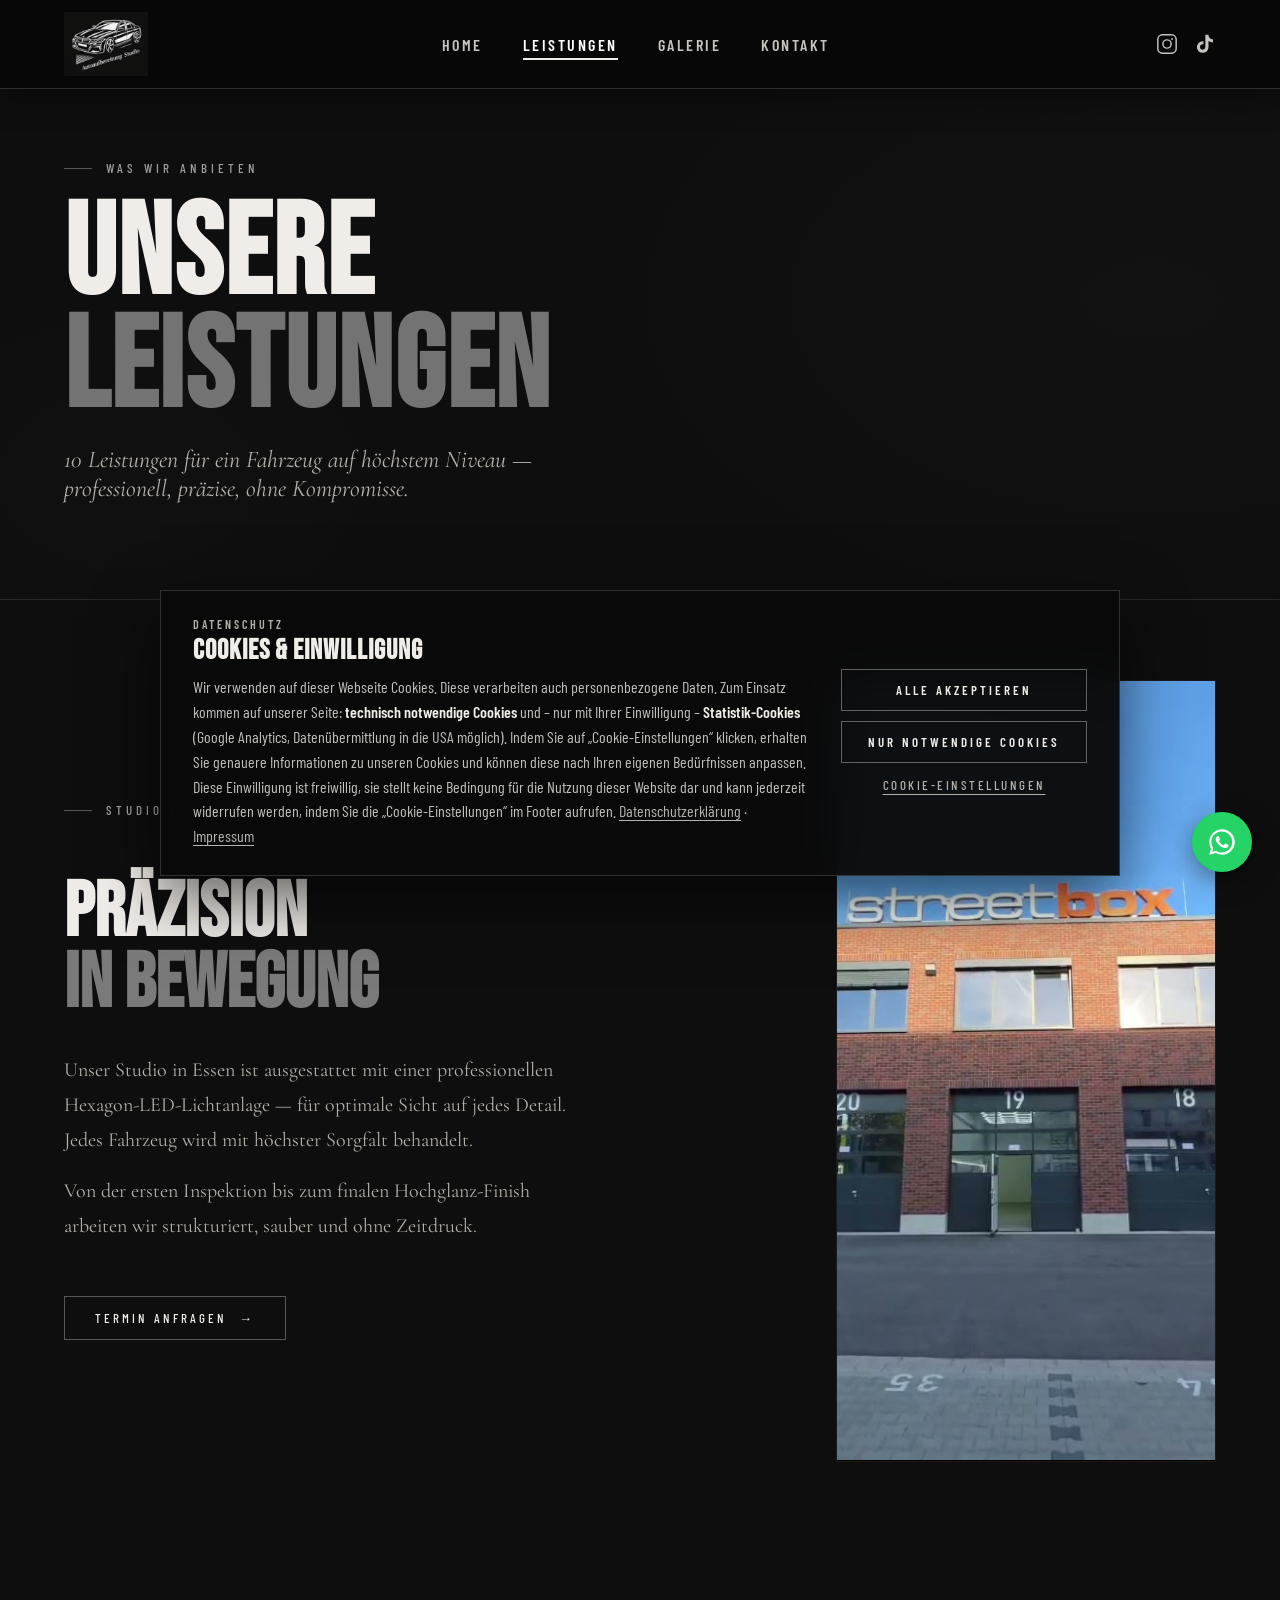
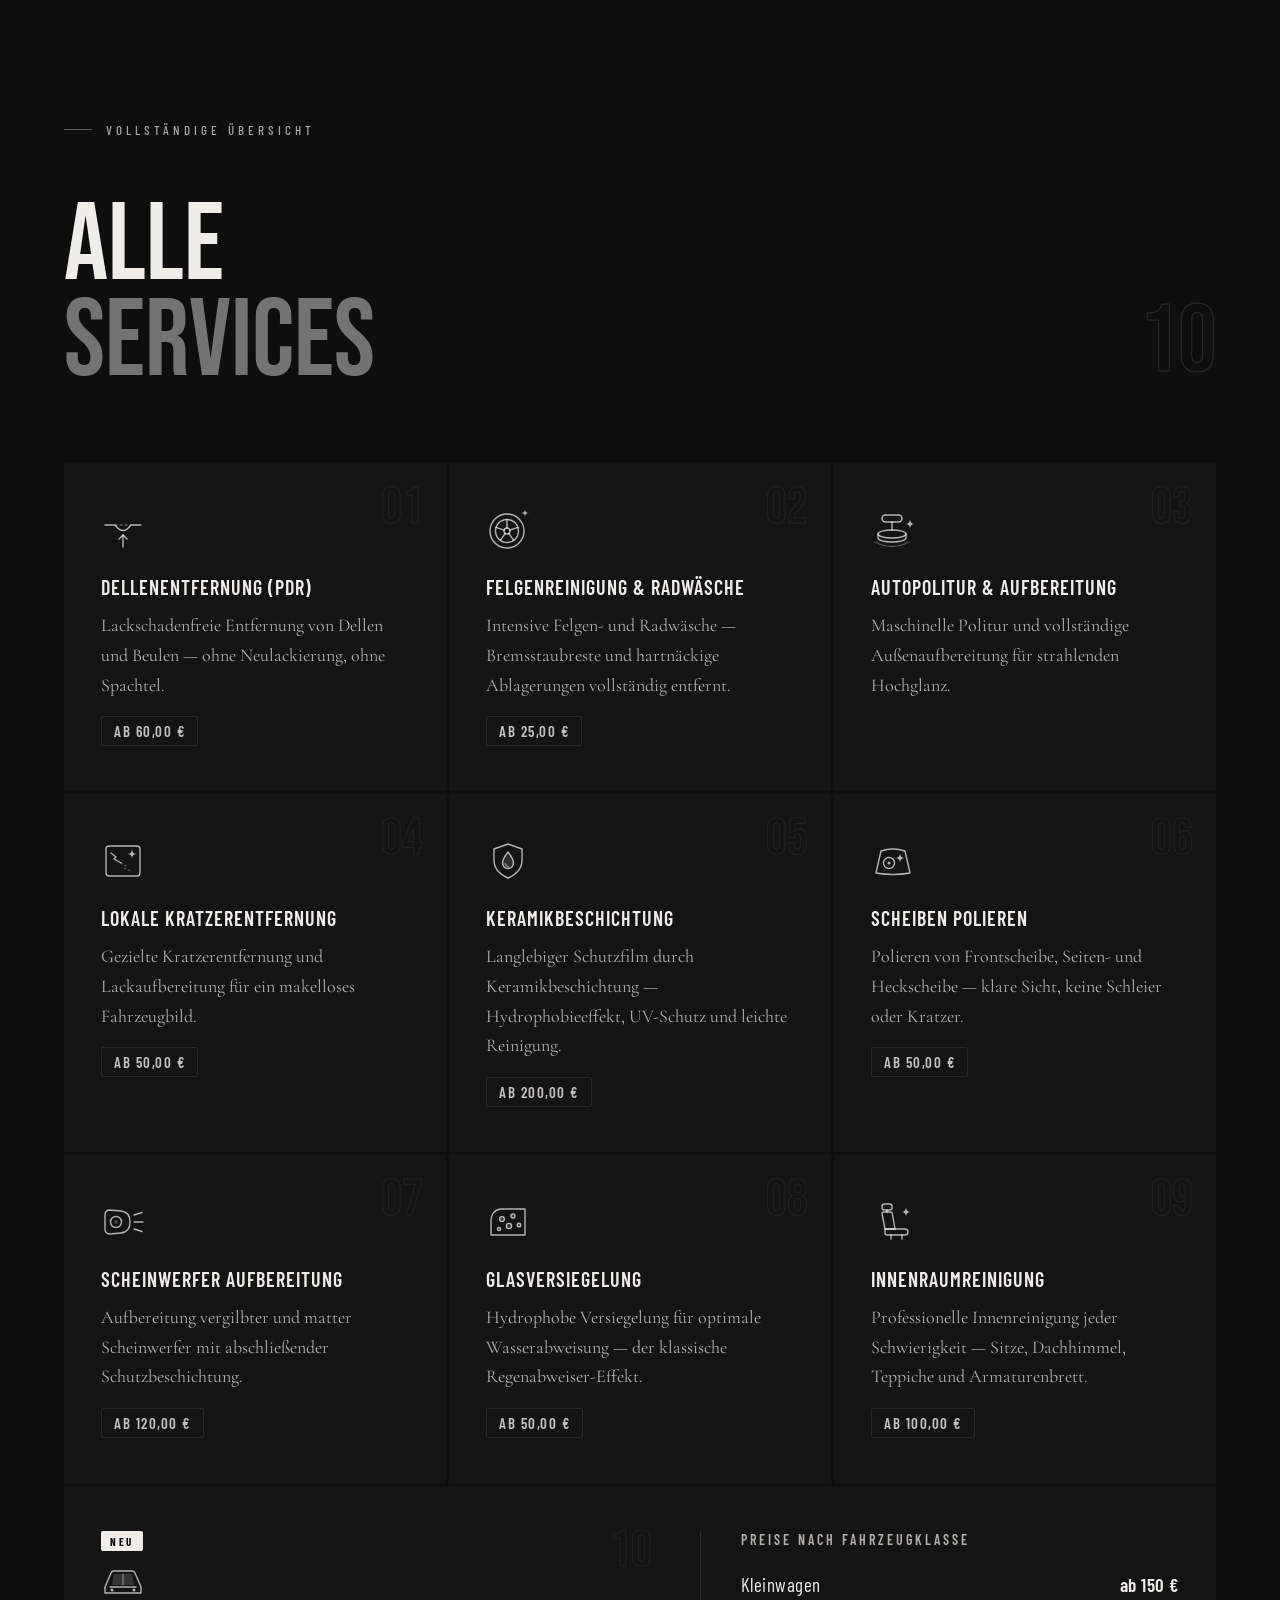
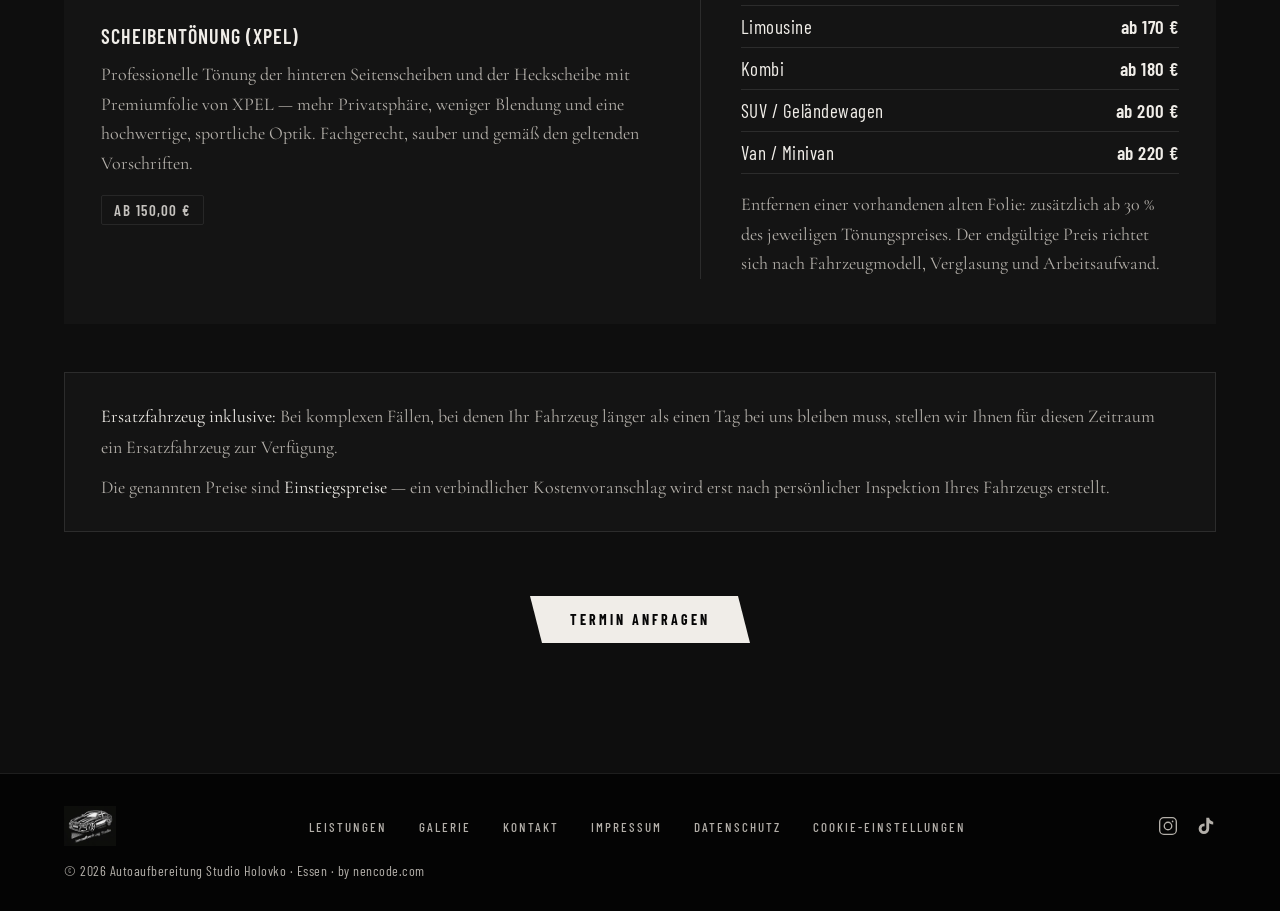
<file: leistungen.html>
﻿<!DOCTYPE html>
<html lang="de">
<head>
  <meta charset="UTF-8">
  <meta name="viewport" content="width=device-width, initial-scale=1.0">
  <title>Leistungen — Studio Holovko Autoaufbereitung Essen</title>
  <meta name="description" content="Alle Leistungen von Studio Holovko: PDR Dellenentfernung, Keramikbeschichtung, Scheibentönung mit XPEL-Folie, Autopolitur, Glasversiegelung, Innenraumreinigung und mehr in Essen.">
  <link rel="icon" href="public/favicon.svg" type="image/svg+xml">
  <link rel="icon" href="public/favicon-32.png" sizes="32x32" type="image/png">
  <link rel="apple-touch-icon" href="public/apple-touch-icon.png">
  <meta name="theme-color" content="#080808">
  <link rel="stylesheet" href="style.css?v=7">
  <script src="consent.js?v=1"></script>
</head>
<body>

<!-- ─── NAV ─── -->
<nav id="mainNav" class="nav-solid">
  <a href="index.html" class="nav-logo">
    <img src="public/Screenshot%202026-06-11%20142334.png" alt="Autoaufbereitung Studio Holovko">
  </a>
  <ul class="nav-links" id="navLinks">
    <li><a href="index.html" onclick="closeNav()">Home</a></li>
    <li><a href="leistungen.html" class="active" onclick="closeNav()">Leistungen</a></li>
    <li><a href="galerie.html" onclick="closeNav()">Galerie</a></li>
    <li><a href="kontakt.html" onclick="closeNav()">Kontakt</a></li>
  </ul>
  <div class="nav-social">
    <a href="https://www.instagram.com/essen.autoaufbereitung" target="_blank" rel="noopener noreferrer" aria-label="Instagram">
      <svg viewBox="0 0 24 24" fill="none" stroke="currentColor" stroke-width="1.6" stroke-linecap="round" stroke-linejoin="round"><rect x="2" y="2" width="20" height="20" rx="5"/><circle cx="12" cy="12" r="4.5"/><circle cx="17.5" cy="6.5" r="1" fill="currentColor" stroke="none"/></svg>
    </a>
    <a href="https://www.tiktok.com/@autoaufbereitung.essen" target="_blank" rel="noopener noreferrer" aria-label="TikTok">
      <svg viewBox="0 0 24 24" fill="currentColor" stroke="none"><path d="M19.59 6.69a4.83 4.83 0 0 1-3.77-4.25V2h-3.45v13.67a2.89 2.89 0 0 1-2.88 2.5 2.89 2.89 0 0 1-2.89-2.89 2.89 2.89 0 0 1 2.89-2.89c.28 0 .54.04.79.1V9.01a6.33 6.33 0 0 0-.79-.05 6.34 6.34 0 0 0-6.34 6.34 6.34 6.34 0 0 0 6.34 6.34 6.34 6.34 0 0 0 6.33-6.34V8.69a8.26 8.26 0 0 0 4.84 1.55V6.79a4.85 4.85 0 0 1-1.07-.1z"/></svg>
    </a>
  </div>
  <div class="nav-toggle" id="navToggle" onclick="toggleNav()" aria-label="Menü öffnen">
    <span></span><span></span><span></span>
  </div>
</nav>

<!-- ─── PAGE HERO ─── -->
<header class="page-hero">
  <div class="page-hero-eyebrow">Was wir anbieten</div>
  <h1 class="page-hero-title">
    UNSERE<br>
    <em>LEISTUNGEN</em>
  </h1>
  <p class="page-hero-sub">10 Leistungen für ein Fahrzeug auf höchstem Niveau — professionell, präzise, ohne Kompromisse.</p>
</header>

<!-- ─── VIDEO: STUDIO IN AKTION ─── -->
<div class="video-section">
  <div class="video-layout">
    <div class="video-text">
      <div class="section-label">Studio in Aktion</div>
      <h2 class="video-text-h2">PRÄZISION<br><em>IN BEWEGUNG</em></h2>
      <p class="video-text-p">Unser Studio in Essen ist ausgestattet mit einer professionellen Hexagon-LED-Lichtanlage — für optimale Sicht auf jedes Detail. Jedes Fahrzeug wird mit höchster Sorgfalt behandelt.</p>
      <p class="video-text-p">Von der ersten Inspektion bis zum finalen Hochglanz-Finish arbeiten wir strukturiert, sauber und ohne Zeitdruck.</p>
      <a href="kontakt.html" class="btn-outline" style="margin-top: 36px;">Termin anfragen &nbsp;→</a>
    </div>
    <div class="video-section-inner">
      <video autoplay muted loop playsinline preload="metadata" poster="public/studio-hero-poster.jpg">
        <source src="public/studio-hero.mp4" type="video/mp4">
      </video>
    </div>
  </div>
</div>

<!-- ─── ALLE LEISTUNGEN ─── -->
<section class="leistungen-section">
  <div class="services-header reveal">
    <div>
      <div class="section-label">Vollständige Übersicht</div>
      <div class="services-h2">ALLE<br><em>SERVICES</em></div>
    </div>
    <div class="services-big-num">10</div>
  </div>

  <div class="services-grid">

    <div class="service-card reveal">
      <span class="s-num">01</span>
      <svg class="s-icon" viewBox="0 0 44 44" fill="none" stroke="currentColor" stroke-width="1.4" stroke-linecap="round" stroke-linejoin="round" aria-hidden="true">
        <path d="M4,17 L14,17 Q22,28 30,17 L40,17"/>
        <path d="M14,17 L30,17" stroke-dasharray="2 3" stroke-opacity=".45"/>
        <path d="M22,39 L22,27"/><path d="M18,31 L22,27 L26,31"/>
      </svg>
      <h3>Dellenentfernung (PDR)</h3>
      <p>Lackschadenfreie Entfernung von Dellen und Beulen — ohne Neulackierung, ohne Spachtel.</p>
      <span class="s-price">ab 60,00 €</span>
    </div>

    <div class="service-card reveal">
      <span class="s-num">02</span>
      <svg class="s-icon" viewBox="0 0 44 44" fill="none" stroke="currentColor" stroke-width="1.4" stroke-linecap="round" stroke-linejoin="round" aria-hidden="true">
        <circle cx="21" cy="23" r="17"/><circle cx="21" cy="23" r="11.5"/><circle cx="21" cy="23" r="3"/>
        <path d="M21,20 L21,11.5 M23.85,22.07 L31.94,19.45 M22.76,25.43 L27.76,32.3 M19.24,25.43 L14.24,32.3 M18.15,22.07 L10.06,19.45"/>
        <path d="M39,1 Q39,5 43,5 Q39,5 39,9 Q39,5 35,5 Q39,5 39,1 Z" fill="currentColor" stroke="none"/>
      </svg>
      <h3>Felgenreinigung &amp; Radwäsche</h3>
      <p>Intensive Felgen- und Radwäsche — Bremsstaubreste und hartnäckige Ablagerungen vollständig entfernt.</p>
      <span class="s-price">ab 25,00 €</span>
    </div>

    <div class="service-card reveal">
      <span class="s-num">03</span>
      <svg class="s-icon" viewBox="0 0 44 44" fill="none" stroke="currentColor" stroke-width="1.4" stroke-linecap="round" stroke-linejoin="round" aria-hidden="true">
        <rect x="11" y="7" width="20" height="7" rx="3.5"/>
        <path d="M21,14 L21,22"/>
        <ellipse cx="21" cy="26" rx="14" ry="4"/>
        <path d="M7,26 L7,30 A14,4 0 0 0 35,30 L35,26"/>
        <path d="M39,11 Q39,16 44,16 Q39,16 39,21 Q39,16 34,16 Q39,16 39,11 Z" fill="currentColor" stroke="none"/>
        <path d="M4,34 Q21,43 38,34" stroke-opacity=".4"/>
      </svg>
      <h3>Autopolitur &amp; Aufbereitung</h3>
      <p>Maschinelle Politur und vollständige Außenaufbereitung für strahlenden Hochglanz.</p>
    </div>

    <div class="service-card reveal">
      <span class="s-num">04</span>
      <svg class="s-icon" viewBox="0 0 44 44" fill="none" stroke="currentColor" stroke-width="1.4" stroke-linecap="round" stroke-linejoin="round" aria-hidden="true">
        <rect x="5" y="7" width="34" height="30" rx="3"/>
        <path d="M10,14 L15,18 L13,20 L20,24"/>
        <path d="M20,24 L25,27 L23,29 L30,32" stroke-dasharray="1.5 3" stroke-opacity=".4"/>
        <path d="M31,10 Q31,15 36,15 Q31,15 31,20 Q31,15 26,15 Q31,15 31,10 Z" fill="currentColor" stroke="none"/>
      </svg>
      <h3>Lokale Kratzerentfernung</h3>
      <p>Gezielte Kratzerentfernung und Lackaufbereitung für ein makelloses Fahrzeugbild.</p>
      <span class="s-price">ab 50,00 €</span>
    </div>

    <div class="service-card reveal">
      <span class="s-num">05</span>
      <svg class="s-icon" viewBox="0 0 44 44" fill="none" stroke="currentColor" stroke-width="1.4" stroke-linecap="round" stroke-linejoin="round" aria-hidden="true">
        <path d="M22,5 L36,10 L36,21 Q36,33 22,39 Q8,33 8,21 L8,10 Z"/>
        <path d="M22,13 Q27.5,20 27.5,24 A5.5,5.5 0 0 1 16.5,24 Q16.5,20 22,13 Z" fill="rgba(255,255,255,0.1)"/>
        <path d="M19.3,24.5 Q19.8,27.2 22.5,27.8" stroke-opacity=".6"/>
      </svg>
      <h3>Keramikbeschichtung</h3>
      <p>Langlebiger Schutzfilm durch Keramikbeschichtung — Hydrophobieeffekt, UV-Schutz und leichte Reinigung.</p>
      <span class="s-price">ab 200,00 €</span>
    </div>

    <div class="service-card reveal">
      <span class="s-num">06</span>
      <svg class="s-icon" viewBox="0 0 44 44" fill="none" stroke="currentColor" stroke-width="1.4" stroke-linecap="round" stroke-linejoin="round" aria-hidden="true">
        <path d="M5,34 L10,12 Q22,8 34,12 L39,34 Q22,37 5,34 Z"/>
        <circle cx="18" cy="24" r="5.5"/><circle cx="18" cy="24" r="1.6" fill="currentColor" stroke="none"/>
        <path d="M29,14 Q29,19 34,19 Q29,19 29,24 Q29,19 24,19 Q29,19 29,14 Z" fill="currentColor" stroke="none"/>
      </svg>
      <h3>Scheiben Polieren</h3>
      <p>Polieren von Frontscheibe, Seiten- und Heckscheibe — klare Sicht, keine Schleier oder Kratzer.</p>
      <span class="s-price">ab 50,00 €</span>
    </div>

    <div class="service-card reveal">
      <span class="s-num">07</span>
      <svg class="s-icon" viewBox="0 0 44 44" fill="none" stroke="currentColor" stroke-width="1.4" stroke-linecap="round" stroke-linejoin="round" aria-hidden="true">
        <path d="M4,15 Q4,10 9,10 L20,11 Q29,12 29,22 Q29,32 20,33 L9,34 Q4,34 4,29 Z"/>
        <circle cx="15" cy="22" r="5.5"/><circle cx="15" cy="22" r="2" fill="rgba(255,255,255,0.18)" stroke="none"/>
        <path d="M33,15 L41,12.5 M33,22 L42,22 M33,29 L41,31.5"/>
      </svg>
      <h3>Scheinwerfer Aufbereitung</h3>
      <p>Aufbereitung vergilbter und matter Scheinwerfer mit abschließender Schutzbeschichtung.</p>
      <span class="s-price">ab 120,00 €</span>
    </div>

    <div class="service-card reveal">
      <span class="s-num">08</span>
      <svg class="s-icon" viewBox="0 0 44 44" fill="none" stroke="currentColor" stroke-width="1.4" stroke-linecap="round" stroke-linejoin="round" aria-hidden="true">
        <path d="M5,35 L5,21 Q5,11 14,9 L39,9 L39,35 Z"/>
        <g fill="rgba(255,255,255,0.14)"><circle cx="16" cy="19" r="2.4"/><circle cx="27" cy="16" r="2"/><circle cx="23" cy="26" r="2.6"/><circle cx="33" cy="25" r="1.8"/><circle cx="13" cy="29" r="1.6"/></g>
      </svg>
      <h3>Glasversiegelung</h3>
      <p>Hydrophobe Versiegelung für optimale Wasserabweisung — der klassische Regenabweiser-Effekt.</p>
      <span class="s-price">ab 50,00 €</span>
    </div>

    <div class="service-card reveal">
      <span class="s-num">09</span>
      <svg class="s-icon" viewBox="0 0 44 44" fill="none" stroke="currentColor" stroke-width="1.4" stroke-linecap="round" stroke-linejoin="round" aria-hidden="true">
        <rect x="11" y="4" width="10" height="6" rx="2.5"/>
        <path d="M16,10 L16,12"/>
        <path d="M12.5,12 L19.5,12 Q21,12 21.3,13.5 L24,29 L14,29 L11,13.5 Q11,12 12.5,12 Z"/>
        <path d="M14,29 L34,29 Q37,29 37,32 Q37,35 34,35 L16,35 Q14,35 14,33 Z"/>
        <path d="M20,35 L20,39 M31,35 L31,39"/>
        <path d="M35,7 Q35,12 40,12 Q35,12 35,17 Q35,12 30,12 Q35,12 35,7 Z" fill="currentColor" stroke="none"/>
      </svg>
      <h3>Innenraumreinigung</h3>
      <p>Professionelle Innenreinigung jeder Schwierigkeit — Sitze, Dachhimmel, Teppiche und Armaturenbrett.</p>
      <span class="s-price">ab 100,00 €</span>
    </div>

    <div class="service-card service-card--wide reveal">
      <div class="service-card--wide-main">
        <span class="s-badge">Neu</span>
        <span class="s-num">10</span>
        <svg class="s-icon" viewBox="0 0 44 44" fill="none" stroke="currentColor" stroke-width="1.4" stroke-linecap="round">
          <path d="M4,30 L10,16 Q11,14 13,14 L31,14 Q33,14 34,16 L40,30 L40,36 L4,36 Z"/>
          <path d="M9,30 L35,30"/>
          <path d="M13,17 L11,28 L33,28 L31,17 Z" fill="rgba(255,255,255,0.14)" stroke="none"/>
          <path d="M22,17 L22,28" stroke-opacity=".5"/>
          <circle cx="11" cy="33" r="1.5" fill="currentColor" stroke="none"/>
          <circle cx="33" cy="33" r="1.5" fill="currentColor" stroke="none"/>
        </svg>
        <h3>Scheibentönung (XPEL)</h3>
        <p>Professionelle Tönung der hinteren Seitenscheiben und der Heckscheibe mit Premiumfolie von XPEL — mehr Privatsphäre, weniger Blendung und eine hochwertige, sportliche Optik. Fachgerecht, sauber und gemäß den geltenden Vorschriften.</p>
        <span class="s-price">ab 150,00 €</span>
      </div>
      <div class="service-card--wide-prices">
        <div class="tint-price-title">Preise nach Fahrzeugklasse</div>
        <ul class="tint-price-list">
          <li><span>Kleinwagen</span><span>ab 150 €</span></li>
          <li><span>Limousine</span><span>ab 170 €</span></li>
          <li><span>Kombi</span><span>ab 180 €</span></li>
          <li><span>SUV / Geländewagen</span><span>ab 200 €</span></li>
          <li><span>Van / Minivan</span><span>ab 220 €</span></li>
        </ul>
        <p class="tint-price-note">Entfernen einer vorhandenen alten Folie: zusätzlich ab 30 % des jeweiligen Tönungspreises. Der endgültige Preis richtet sich nach Fahrzeugmodell, Verglasung und Arbeitsaufwand.</p>
      </div>
    </div>

  </div>

  <div class="services-info-block reveal">
    <p><strong>Ersatzfahrzeug inklusive:</strong> Bei komplexen Fällen, bei denen Ihr Fahrzeug länger als einen Tag bei uns bleiben muss, stellen wir Ihnen für diesen Zeitraum ein Ersatzfahrzeug zur Verfügung.</p>
    <p>Die genannten Preise sind <strong>Einstiegspreise</strong> — ein verbindlicher Kostenvoranschlag wird erst nach persönlicher Inspektion Ihres Fahrzeugs erstellt.</p>
  </div>

  <div class="section-cta" style="margin-top: 64px;">
    <a href="kontakt.html" class="btn-primary">Termin anfragen</a>
  </div>
</section>

<!-- ─── FOOTER ─── -->
<footer>
  <div class="footer-logo">
    <img src="public/Screenshot%202026-06-11%20142334.png" alt="Autoaufbereitung Studio Holovko">
  </div>
  <ul class="footer-links">
    <li><a href="leistungen.html">Leistungen</a></li>
    <li><a href="galerie.html">Galerie</a></li>
    <li><a href="kontakt.html">Kontakt</a></li>
    <li><a href="impressum.html">Impressum</a></li>
    <li><a href="datenschutz.html">Datenschutz</a></li>
    <li><a href="#" data-consent-open>Cookie-Einstellungen</a></li>
  </ul>
  <div class="footer-social">
    <a href="https://www.instagram.com/essen.autoaufbereitung" target="_blank" rel="noopener noreferrer" aria-label="Instagram">
      <svg viewBox="0 0 24 24" fill="none" stroke="currentColor" stroke-width="1.6" stroke-linecap="round" stroke-linejoin="round"><rect x="2" y="2" width="20" height="20" rx="5"/><circle cx="12" cy="12" r="4.5"/><circle cx="17.5" cy="6.5" r="1" fill="currentColor" stroke="none"/></svg>
    </a>
    <a href="https://www.tiktok.com/@autoaufbereitung.essen" target="_blank" rel="noopener noreferrer" aria-label="TikTok">
      <svg viewBox="0 0 24 24" fill="currentColor" stroke="none"><path d="M19.59 6.69a4.83 4.83 0 0 1-3.77-4.25V2h-3.45v13.67a2.89 2.89 0 0 1-2.88 2.5 2.89 2.89 0 0 1-2.89-2.89 2.89 2.89 0 0 1 2.89-2.89c.28 0 .54.04.79.1V9.01a6.33 6.33 0 0 0-.79-.05 6.34 6.34 0 0 0-6.34 6.34 6.34 6.34 0 0 0 6.34 6.34 6.34 6.34 0 0 0 6.33-6.34V8.69a8.26 8.26 0 0 0 4.84 1.55V6.79a4.85 4.85 0 0 1-1.07-.1z"/></svg>
    </a>
  </div>
  <div class="footer-copy">© 2026 Autoaufbereitung Studio Holovko · Essen · by <a href="https://nencode.com" target="_blank" rel="noopener">nencode.com</a></div>
</footer>

<!-- ─── WHATSAPP FLOAT BUTTON ─── -->
<a class="wa-float" href="https://wa.me/4916091458084?text=Hallo%20Studio%20Holovko%2C%20ich%20interessiere%20mich%20f%C3%BCr%20eine%20Autoaufbereitung." target="_blank" rel="noopener noreferrer" aria-label="Über WhatsApp kontaktieren">
  <svg viewBox="0 0 32 32" fill="currentColor" aria-hidden="true"><path d="M16.04 4C9.42 4 4.04 9.38 4.04 16c0 2.12.55 4.19 1.6 6.02L4 28l6.13-1.6A11.93 11.93 0 0 0 16.04 28c6.62 0 12-5.38 12-12s-5.38-12-12-12zm0 21.82c-1.86 0-3.68-.5-5.27-1.44l-.38-.22-3.64.95.97-3.55-.25-.37a9.78 9.78 0 0 1-1.5-5.2c0-5.42 4.41-9.82 9.84-9.82 2.63 0 5.1 1.02 6.96 2.88a9.75 9.75 0 0 1 2.88 6.95c0 5.42-4.41 9.82-9.84 9.82zm5.39-7.35c-.3-.15-1.75-.86-2.02-.96-.27-.1-.47-.15-.66.15-.2.3-.76.96-.93 1.16-.17.2-.34.22-.64.07-.3-.15-1.25-.46-2.38-1.47-.88-.78-1.47-1.75-1.64-2.05-.17-.3-.02-.46.13-.61.13-.13.3-.34.45-.51.15-.17.2-.29.3-.49.1-.2.05-.37-.02-.52-.08-.15-.66-1.6-.91-2.19-.24-.57-.48-.49-.66-.5l-.56-.01c-.2 0-.52.07-.79.37-.27.3-1.04 1.02-1.04 2.48 0 1.46 1.06 2.87 1.21 3.07.15.2 2.1 3.2 5.08 4.49.71.31 1.26.49 1.69.63.71.23 1.36.19 1.87.12.57-.09 1.75-.72 2-1.41.25-.69.25-1.28.17-1.41-.07-.13-.27-.2-.57-.35z"/></svg>
</a>

<script>
  const nav = document.getElementById('mainNav');
  window.addEventListener('scroll', () => {
    nav.classList.toggle('scrolled', window.scrollY > 48);
  }, { passive: true });

  const toggle = document.getElementById('navToggle');
  function toggleNav() {
    toggle.classList.toggle('open');
    document.getElementById('navLinks').classList.toggle('open');
    document.body.style.overflow = toggle.classList.contains('open') ? 'hidden' : '';
  }
  function closeNav() {
    toggle.classList.remove('open');
    document.getElementById('navLinks').classList.remove('open');
    document.body.style.overflow = '';
  }
  document.addEventListener('keydown', e => { if (e.key === 'Escape') closeNav(); });

  const revealEls = document.querySelectorAll('.reveal');
  document.querySelectorAll('.services-grid .service-card').forEach((card, i) => {
    card.style.transitionDelay = `${(i % 3) * 0.1}s`;
  });
  const observer = new IntersectionObserver((entries) => {
    entries.forEach(entry => {
      if (entry.isIntersecting) { entry.target.classList.add('in'); observer.unobserve(entry.target); }
    });
  }, { threshold: 0.08, rootMargin: '0px 0px -48px 0px' });
  revealEls.forEach(el => observer.observe(el));
</script>
</body>
</html>
</file>
<file: style.css>
/* ─── SCHRIFTEN (lokal gehostet – kein Abruf von Google-Servern) ─── */
@font-face {
  font-family: 'Bebas Neue';
  font-style: normal;
  font-weight: 400;
  font-display: swap;
  src: url('public/fonts/bebas-neue-400.woff2') format('woff2');
}
@font-face {
  font-family: 'Barlow Condensed';
  font-style: normal;
  font-weight: 300;
  font-display: swap;
  src: url('public/fonts/barlow-condensed-300.woff2') format('woff2');
}
@font-face {
  font-family: 'Barlow Condensed';
  font-style: normal;
  font-weight: 400;
  font-display: swap;
  src: url('public/fonts/barlow-condensed-400.woff2') format('woff2');
}
@font-face {
  font-family: 'Barlow Condensed';
  font-style: normal;
  font-weight: 500;
  font-display: swap;
  src: url('public/fonts/barlow-condensed-500.woff2') format('woff2');
}
@font-face {
  font-family: 'Barlow Condensed';
  font-style: normal;
  font-weight: 600;
  font-display: swap;
  src: url('public/fonts/barlow-condensed-600.woff2') format('woff2');
}
@font-face {
  font-family: 'Barlow Condensed';
  font-style: normal;
  font-weight: 700;
  font-display: swap;
  src: url('public/fonts/barlow-condensed-700.woff2') format('woff2');
}
@font-face {
  font-family: 'Cormorant Garamond';
  font-style: normal;
  font-weight: 300 400;
  font-display: swap;
  src: url('public/fonts/cormorant-garamond.woff2') format('woff2');
}
@font-face {
  font-family: 'Cormorant Garamond';
  font-style: italic;
  font-weight: 300 400;
  font-display: swap;
  src: url('public/fonts/cormorant-garamond-italic.woff2') format('woff2');
}

:root {
  --accent:     #ffffff;
  --accent-mid: rgba(255,255,255,.55);
  --accent-dim: rgba(255,255,255,.1);
  --bg:         #080808;
  --bg-2:       #0e0e0e;
  --bg-3:       #141414;
  --text:       #f0ede8;
  --muted:      #b3afa9;
  --border:     rgba(255,255,255,.1);
}

*, *::before, *::after { margin: 0; padding: 0; box-sizing: border-box; }
html { scroll-behavior: smooth; }

body {
  background: var(--bg);
  color: var(--text);
  font-family: 'Barlow Condensed', sans-serif;
  overflow-x: hidden;
}

/* ─── NAV ─── */
nav {
  position: fixed;
  inset: 0 0 auto 0;
  z-index: 200;
  display: flex;
  justify-content: space-between;
  align-items: center;
  padding: 18px 64px;
  background: linear-gradient(to bottom, rgba(8,8,8,.92) 0%, rgba(8,8,8,.75) 60%, rgba(8,8,8,0) 100%);
  transition: padding .4s ease, background .4s ease, border-color .4s ease;
  border-bottom: 1px solid transparent;
}
nav.scrolled,
nav.nav-solid {
  padding: 12px 64px;
  background: rgba(8,8,8,.96);
  backdrop-filter: blur(22px);
  -webkit-backdrop-filter: blur(22px);
  border-color: rgba(255,255,255,.16);
  box-shadow: 0 8px 32px rgba(0,0,0,.45);
}

.nav-logo {
  display: flex;
  align-items: center;
  text-decoration: none;
  flex-shrink: 0;
}
.nav-logo img {
  height: 64px;
  width: auto;
  display: block;
  mix-blend-mode: screen;
}

.nav-links {
  display: flex;
  gap: 40px;
  list-style: none;
}
.nav-links a {
  position: relative;
  display: inline-block;
  padding: 6px 0;
  color: rgba(240,237,232,.82);
  text-decoration: none;
  font-size: 16px;
  font-weight: 600;
  letter-spacing: 2.5px;
  text-transform: uppercase;
  transition: color .3s;
}
.nav-links a::after {
  content: '';
  position: absolute;
  left: 0; right: 0; bottom: 0;
  height: 2px;
  background: var(--text);
  transform: scaleX(0);
  transform-origin: left;
  transition: transform .3s ease;
}
.nav-links a:hover,
.nav-links a.active { color: #fff; }
.nav-links a:hover::after,
.nav-links a.active::after { transform: scaleX(1); }

.nav-toggle {
  display: none;
  flex-direction: column;
  gap: 5px;
  cursor: pointer;
  padding: 6px;
  z-index: 300;
}
.nav-toggle span {
  display: block;
  width: 28px;
  height: 2px;
  background: var(--text);
  transition: all .3s;
}
.nav-toggle.open span:nth-child(1) { transform: translateY(7px) rotate(45deg); }
.nav-toggle.open span:nth-child(2) { opacity: 0; }
.nav-toggle.open span:nth-child(3) { transform: translateY(-7px) rotate(-45deg); }

/* ─── HERO (Home – Bild) ─── */
#hero {
  height: 100svh;
  min-height: 640px;
  position: relative;
  display: flex;
  flex-direction: column;
  justify-content: center;
  padding: 0 64px;
  overflow: hidden;
}

.hero-media {
  position: absolute;
  inset: 0;
  z-index: 0;
  overflow: hidden;
  background: var(--bg);
}
.hero-img {
  position: absolute;
  inset: 0;
  width: 100%;
  height: 100%;
  object-fit: cover;
  object-position: center 40%;
  display: block;
}
.hero-overlay {
  position: absolute;
  inset: 0;
  background:
    linear-gradient(90deg, rgba(8,8,8,.92) 0%, rgba(8,8,8,.68) 42%, rgba(8,8,8,.4) 72%, rgba(8,8,8,.58) 100%),
    linear-gradient(to top, rgba(8,8,8,.90) 0%, rgba(8,8,8,.16) 40%, rgba(8,8,8,.26) 100%);
  pointer-events: none;
}

.hero-grain {
  position: absolute;
  inset: 0;
  z-index: 1;
  opacity: .025;
  background-image: url("data:image/svg+xml,%3Csvg xmlns='http://www.w3.org/2000/svg' width='300' height='300'%3E%3Cfilter id='n'%3E%3CfeTurbulence type='fractalNoise' baseFrequency='0.65' numOctaves='3' stitchTiles='stitch'/%3E%3C/filter%3E%3Crect width='300' height='300' filter='url(%23n)' opacity='1'/%3E%3C/svg%3E");
  pointer-events: none;
}

.hero-content {
  position: relative;
  z-index: 2;
  max-width: 860px;
}

.hero-eyebrow {
  display: flex;
  align-items: center;
  gap: 16px;
  font-size: 13px;
  font-weight: 500;
  letter-spacing: 4px;
  text-transform: uppercase;
  color: rgba(255,255,255,.7);
  margin-bottom: 28px;
  opacity: 0;
  animation: fadeUp .8s ease .2s forwards;
}
.hero-eyebrow::before {
  content: '';
  display: block;
  width: 36px;
  height: 1px;
  background: var(--accent-mid);
  flex-shrink: 0;
}

.hero-title {
  font-family: 'Bebas Neue', sans-serif;
  font-size: clamp(44px, 13vw, 164px);
  line-height: .88;
  letter-spacing: 2px;
  opacity: 0;
  animation: fadeUp .8s ease .4s forwards;
  overflow-wrap: break-word;
}
.hero-title .line-accent { color: rgba(255,255,255,.52); }

.hero-sub {
  font-family: 'Cormorant Garamond', serif;
  font-style: italic;
  font-size: clamp(18px, 2.3vw, 28px);
  color: var(--muted);
  font-weight: 400;
  margin: 24px 0 48px;
  opacity: 0;
  animation: fadeUp .8s ease .6s forwards;
}

.hero-cta {
  display: flex;
  align-items: center;
  gap: 24px;
  flex-wrap: wrap;
  opacity: 0;
  animation: fadeUp .8s ease .8s forwards;
}

.scroll-cue {
  position: absolute;
  bottom: 40px;
  left: 64px;
  display: flex;
  flex-direction: column;
  align-items: center;
  gap: 10px;
  opacity: 0;
  animation: fadeIn 1s ease 1.3s forwards;
}
.scroll-cue-label {
  font-size: 11px;
  letter-spacing: 4px;
  text-transform: uppercase;
  color: var(--muted);
  writing-mode: vertical-rl;
}
.scroll-cue-line {
  width: 1px;
  height: 64px;
  background: linear-gradient(to bottom, rgba(255,255,255,.45) 0%, transparent 100%);
  animation: scrollDrop 2s ease infinite;
}

/* ─── PAGE HERO (Subpages) ─── */
.page-hero {
  padding: 160px 64px 96px;
  position: relative;
  overflow: hidden;
  background: var(--bg-2);
  border-bottom: 1px solid var(--border);
}
.page-hero::before {
  content: '';
  position: absolute;
  inset: 0;
  background:
    radial-gradient(ellipse 70% 90% at 90% 50%, rgba(255,255,255,.015) 0%, transparent 65%),
    radial-gradient(ellipse 40% 60% at 10% 80%, rgba(255,255,255,.01) 0%, transparent 55%);
  pointer-events: none;
}
.page-hero-eyebrow {
  display: flex;
  align-items: center;
  gap: 14px;
  font-size: 13px;
  font-weight: 500;
  letter-spacing: 4px;
  text-transform: uppercase;
  color: rgba(255,255,255,.6);
  margin-bottom: 24px;
}
.page-hero-eyebrow::before {
  content: '';
  display: block;
  width: 28px;
  height: 1px;
  background: rgba(255,255,255,.3);
  flex-shrink: 0;
}
.page-hero-title {
  font-family: 'Bebas Neue', sans-serif;
  font-size: clamp(52px, 10vw, 140px);
  line-height: .88;
  letter-spacing: 2px;
}
.page-hero-title em {
  display: block;
  color: rgba(255,255,255,.42);
  font-style: normal;
}
.page-hero-sub {
  font-family: 'Cormorant Garamond', serif;
  font-style: italic;
  font-size: clamp(18px, 2.1vw, 24px);
  color: var(--muted);
  font-weight: 400;
  margin-top: 20px;
  max-width: 520px;
}

/* ─── BUTTONS ─── */
.btn-primary {
  display: inline-flex;
  align-items: center;
  gap: 12px;
  padding: 15px 40px;
  background: var(--text);
  color: #060606;
  font-family: 'Barlow Condensed', sans-serif;
  font-weight: 700;
  font-size: 14px;
  letter-spacing: 3px;
  text-transform: uppercase;
  text-decoration: none;
  clip-path: polygon(0 0, calc(100% - 12px) 0, 100% 100%, 12px 100%);
  transition: background .3s, transform .3s;
  white-space: nowrap;
}
.btn-primary:hover { background: #ffffff; transform: translateY(-3px); }

.btn-ghost {
  display: inline-flex;
  align-items: center;
  gap: 8px;
  color: var(--muted);
  font-size: 14px;
  font-weight: 500;
  letter-spacing: 2.5px;
  text-transform: uppercase;
  text-decoration: none;
  transition: color .3s;
  white-space: nowrap;
}
.btn-ghost::after { content: '↓'; font-size: 16px; }
.btn-ghost:hover { color: var(--text); }

.btn-outline {
  display: inline-flex;
  align-items: center;
  gap: 10px;
  padding: 13px 30px;
  border: 1px solid rgba(255,255,255,.3);
  color: var(--text);
  font-family: 'Barlow Condensed', sans-serif;
  font-size: 13px;
  font-weight: 500;
  letter-spacing: 3px;
  text-transform: uppercase;
  text-decoration: none;
  transition: all .3s;
  white-space: nowrap;
}
.btn-outline:hover { background: var(--text); color: #060606; }

/* ─── TICKER ─── */
.ticker-strip {
  background: var(--text);
  overflow: hidden;
  padding: 11px 0;
}
.ticker-track {
  display: flex;
  width: max-content;
  animation: ticker 28s linear infinite;
}
.ticker-item {
  display: inline-flex;
  align-items: center;
  padding: 0 36px;
  font-family: 'Bebas Neue', sans-serif;
  font-size: 17px;
  letter-spacing: 3px;
  color: #080808;
  white-space: nowrap;
}
.ticker-sep {
  width: 4px;
  height: 4px;
  background: rgba(0,0,0,.22);
  border-radius: 50%;
  margin-left: 36px;
}

/* ─── SECTION SHARED ─── */
.section-label {
  display: flex;
  align-items: center;
  gap: 14px;
  font-size: 13px;
  font-weight: 500;
  letter-spacing: 4px;
  text-transform: uppercase;
  color: rgba(255,255,255,.62);
  margin-bottom: 60px;
}
.section-label::before {
  content: '';
  display: block;
  width: 28px;
  height: 1px;
  background: rgba(255,255,255,.3);
  flex-shrink: 0;
}

/* ─── ÜBER UNS ─── */
#ueber-uns {
  padding: 130px 64px;
  position: relative;
}

.usp-grid {
  display: grid;
  grid-template-columns: 1fr 1fr;
  gap: 80px;
  align-items: center;
}

.usp-text h2 {
  font-family: 'Bebas Neue', sans-serif;
  font-size: clamp(46px, 6vw, 84px);
  line-height: .93;
  margin-bottom: 32px;
}
.usp-text h2 em { color: rgba(255,255,255,.55); font-style: normal; }

.usp-text p {
  font-family: 'Cormorant Garamond', serif;
  font-size: 20px;
  line-height: 1.75;
  color: var(--muted);
  font-weight: 400;
  margin-bottom: 18px;
}

.pill-row {
  display: flex;
  flex-wrap: wrap;
  gap: 10px;
  margin-top: 36px;
}
.pill {
  padding: 8px 18px;
  border: 1px solid var(--border);
  font-size: 12px;
  letter-spacing: 2.5px;
  text-transform: uppercase;
  color: var(--muted);
  transition: border-color .3s, color .3s;
}
.pill:hover { border-color: rgba(255,255,255,.4); color: var(--text); }

.feature-card {
  background: var(--bg-3);
  padding: 56px 52px;
  border: 1px solid var(--border);
  position: relative;
  overflow: hidden;
}
.feature-card::before {
  content: '';
  position: absolute;
  top: -60px; right: -60px;
  width: 220px; height: 220px;
  background: radial-gradient(circle, rgba(255,255,255,.035) 0%, transparent 70%);
  pointer-events: none;
}

.feature-badge {
  display: inline-block;
  background: var(--text);
  color: #060606;
  font-size: 12px;
  letter-spacing: 3px;
  text-transform: uppercase;
  font-weight: 700;
  padding: 5px 14px;
  margin-bottom: 26px;
}

.feature-card h3 {
  font-family: 'Bebas Neue', sans-serif;
  font-size: 48px;
  line-height: .95;
  margin-bottom: 28px;
}

.chrome-split {
  display: flex;
  align-items: center;
  gap: 12px;
  margin-bottom: 28px;
}
.chrome-before, .chrome-after {
  flex: 1;
  height: 72px;
  display: flex;
  align-items: center;
  justify-content: center;
  font-size: 12px;
  letter-spacing: 2px;
  text-transform: uppercase;
  font-weight: 600;
  border-radius: 2px;
}
.chrome-before {
  background: linear-gradient(135deg, #b0b0b0, #e6e6e6, #a4a4a4, #d0d0d0, #b8b8b8);
  color: #1a1a1a;
}
.chrome-after {
  background: linear-gradient(135deg, #191919, #2a2a2a, #111, #202020);
  color: rgba(255,255,255,.82);
  border: 1px solid rgba(255,255,255,.14);
}
.chrome-arrow { color: var(--muted); font-size: 22px; flex-shrink: 0; }

.feature-card p {
  font-family: 'Cormorant Garamond', serif;
  font-size: 19px;
  line-height: 1.7;
  color: var(--muted);
  font-weight: 400;
}

/* ─── GALERIE ─── */
#galerie, .galerie-section {
  padding: 130px 64px;
  position: relative;
}

.gallery-head {
  display: flex;
  justify-content: space-between;
  align-items: flex-end;
  gap: 40px;
  margin-bottom: 56px;
}
.gallery-h2 {
  font-family: 'Bebas Neue', sans-serif;
  font-size: clamp(46px, 7vw, 92px);
  line-height: .9;
}
.gallery-h2 em { color: rgba(255,255,255,.42); font-style: normal; }
.gallery-intro {
  font-family: 'Cormorant Garamond', serif;
  font-style: italic;
  font-size: clamp(18px, 1.8vw, 22px);
  line-height: 1.65;
  color: var(--muted);
  font-weight: 400;
  max-width: 360px;
  text-align: right;
}

.gallery-grid {
  display: grid;
  grid-template-columns: repeat(3, 1fr);
  /* skaliert mit der Breite, damit Hochformat-Kacheln hoch bleiben */
  grid-auto-rows: clamp(200px, 19vw, 400px);
  gap: 14px;
}
.gallery-item {
  position: relative;
  overflow: hidden;
  border: 1px solid var(--border);
  background: var(--bg-3);
  margin: 0;
}
.gallery-item img {
  width: 100%;
  height: 100%;
  object-fit: cover;
  display: block;
  filter: grayscale(.18) contrast(1.02);
  transition: transform .8s cubic-bezier(.2,.7,.2,1), filter .5s ease;
}
.gallery-item:hover img { transform: scale(1.05); filter: grayscale(0) contrast(1.04); }
.gallery-item::after {
  content: '';
  position: absolute;
  inset: 0;
  background: linear-gradient(to top, rgba(8,8,8,.55) 0%, transparent 42%);
  pointer-events: none;
}
.gallery-cap {
  position: absolute;
  left: 18px;
  bottom: 14px;
  z-index: 2;
  font-size: 12px;
  font-weight: 600;
  letter-spacing: 2.5px;
  text-transform: uppercase;
  color: rgba(255,255,255,.95);
}
.gallery-cap span {
  display: block;
  margin-top: 3px;
  font-family: 'Cormorant Garamond', serif;
  font-style: italic;
  font-size: 16px;
  letter-spacing: 0;
  text-transform: none;
  color: var(--muted);
}
.gi-wide { grid-column: span 2; }
.gi-tall { grid-row: span 2; }
.gi-big  { grid-column: span 2; grid-row: span 2; }

/* Studio-Grid: zwei zentrierte Hochformat-Kacheln */
.gallery-grid--studio {
  grid-template-columns: repeat(2, minmax(0, 520px));
  grid-auto-rows: clamp(200px, 19vw, 360px);
  justify-content: center;
}

/* ─── VIDEO-GALERIE ─── */
.vid-grid {
  display: grid;
  grid-template-columns: repeat(6, 1fr);
  gap: 14px;
}
.vid-item {
  position: relative;
  margin: 0;
  overflow: hidden;
  border: 1px solid var(--border);
  background: var(--bg-3);
  aspect-ratio: 9 / 16;
  transition: border-color .3s;
}
.vid-item:hover { border-color: rgba(255,255,255,.28); }
.vid-item video {
  width: 100%;
  height: 100%;
  object-fit: cover;
  display: block;
  background: var(--bg-3);
}
.vid-item::after {
  content: '';
  position: absolute;
  inset: 0;
  background: linear-gradient(to top, rgba(8,8,8,.62) 0%, transparent 40%);
  pointer-events: none;
}
.vid-cap {
  position: absolute;
  left: 16px;
  bottom: 14px;
  z-index: 2;
  font-size: 12px;
  font-weight: 600;
  letter-spacing: 2.5px;
  text-transform: uppercase;
  color: rgba(255,255,255,.95);
}
.vid-cap span {
  display: block;
  margin-top: 3px;
  font-family: 'Cormorant Garamond', serif;
  font-style: italic;
  font-size: 16px;
  letter-spacing: 0;
  text-transform: none;
  color: var(--muted);
}
/* Ladeindikator, solange der Clip noch nicht spielt */
.vid-item::before {
  content: '';
  position: absolute;
  top: 14px;
  right: 14px;
  z-index: 3;
  width: 7px;
  height: 7px;
  border-radius: 50%;
  background: rgba(255,255,255,.55);
  opacity: 0;
  transition: opacity .4s ease;
}
.vid-item.loading::before { opacity: 1; animation: vidPulse 1.1s ease-in-out infinite; }
@keyframes vidPulse { 0%,100% { transform: scale(1); opacity: .35; } 50% { transform: scale(1.5); opacity: .9; } }


.gallery-cta {
  display: flex;
  justify-content: center;
  margin-top: 52px;
}

/* ─── VIDEO SECTION ─── */
.video-section {
  padding: 80px 64px 130px;
  background: var(--bg-2);
}
.video-layout {
  display: grid;
  grid-template-columns: 1fr auto;
  gap: 80px;
  align-items: center;
}
.video-text {
  max-width: 520px;
}
.video-text-h2 {
  font-family: 'Bebas Neue', sans-serif;
  font-size: clamp(46px, 6vw, 80px);
  line-height: .93;
  margin-bottom: 32px;
}
.video-text-h2 em { color: rgba(255,255,255,.45); font-style: normal; }
.video-text-p {
  font-family: 'Cormorant Garamond', serif;
  font-size: 20px;
  line-height: 1.75;
  color: var(--muted);
  font-weight: 400;
  margin-bottom: 16px;
}
.video-section-inner {
  position: relative;
  overflow: hidden;
  background: #000;
  border: 1px solid var(--border);
  width: 380px;
  flex-shrink: 0;
}
.video-section video {
  width: 100%;
  display: block;
}

/* ─── LEISTUNGEN ─── */
#leistungen, .leistungen-section {
  padding: 130px 64px;
  background: var(--bg-2);
  position: relative;
}

.services-header {
  display: flex;
  justify-content: space-between;
  align-items: flex-end;
  margin-bottom: 72px;
}
.services-h2 {
  font-family: 'Bebas Neue', sans-serif;
  font-size: clamp(52px, 9vw, 110px);
  line-height: .88;
}
.services-h2 em { display: block; color: rgba(255,255,255,.42); font-style: normal; }

.services-big-num {
  font-family: 'Bebas Neue', sans-serif;
  font-size: 96px;
  line-height: 1;
  color: transparent;
  -webkit-text-stroke: 1px rgba(255,255,255,.12);
}

.services-grid {
  display: grid;
  grid-template-columns: repeat(3, 1fr);
  gap: 3px;
}

.service-card {
  background: var(--bg-3);
  padding: 44px 36px;
  position: relative;
  overflow: hidden;
  cursor: default;
  transition: background .35s ease, transform .35s ease;
  border: 1px solid transparent;
}
.service-card::after {
  content: '';
  position: absolute;
  bottom: 0; left: 0;
  width: 0; height: 2px;
  background: var(--text);
  transition: width .4s ease;
}
.service-card:hover {
  background: #0a0a0a;
  border-color: var(--border);
  transform: translateY(-5px);
}
.service-card:hover::after { width: 100%; }

.s-num {
  position: absolute;
  top: 18px; right: 22px;
  font-family: 'Bebas Neue', sans-serif;
  font-size: 52px;
  color: transparent;
  -webkit-text-stroke: 1px rgba(255,255,255,.06);
  line-height: 1;
  transition: -webkit-text-stroke-color .35s;
}
.service-card:hover .s-num { -webkit-text-stroke-color: rgba(255,255,255,.18); }

.s-icon {
  width: 44px; height: 44px;
  color: rgba(255,255,255,.68);
  margin-bottom: 20px;
  transition: color .3s;
}
.service-card:hover .s-icon { color: var(--text); }

.service-card h3 {
  font-size: 20px;
  font-weight: 600;
  letter-spacing: 1px;
  text-transform: uppercase;
  margin-bottom: 12px;
  line-height: 1.2;
}
.service-card p {
  font-family: 'Cormorant Garamond', serif;
  font-size: 18px;
  line-height: 1.65;
  color: var(--muted);
  font-weight: 400;
}
.s-price {
  display: inline-block;
  margin-top: 16px;
  font-family: 'Barlow Condensed', sans-serif;
  font-size: 15px;
  font-weight: 600;
  letter-spacing: 1.5px;
  text-transform: uppercase;
  color: var(--text);
  border: 1px solid var(--border);
  padding: 5px 12px;
  border-radius: 2px;
  opacity: .8;
  transition: opacity .3s;
}
.service-card:hover .s-price { opacity: 1; }

.s-badge {
  position: absolute;
  top: 22px; left: 36px;
  font-family: 'Barlow Condensed', sans-serif;
  font-size: 11px;
  font-weight: 700;
  letter-spacing: 2.5px;
  text-transform: uppercase;
  color: var(--bg);
  background: var(--text);
  padding: 4px 9px 3px;
  border-radius: 2px;
  z-index: 1;
}
.s-badge + .s-num { top: 18px; }
.service-card .s-badge ~ .s-icon { margin-top: 26px; }
.service-card--wide-main .s-icon { margin-top: 30px; }

/* Breite Karte (Scheibentoenung) mit Preisliste nach Fahrzeugklasse */
.service-card--wide {
  grid-column: 1 / -1;
  display: grid;
  grid-template-columns: 1.15fr 1fr;
  gap: 48px;
  align-items: start;
}
.service-card--wide-main { position: relative; }
.service-card--wide .s-badge { top: 0; left: 0; }
.service-card--wide .s-num { top: -6px; right: 0; }
.service-card--wide-prices {
  border-left: 1px solid var(--border);
  padding-left: 40px;
  align-self: stretch;
}
.tint-price-title {
  font-family: 'Barlow Condensed', sans-serif;
  font-size: 14px;
  font-weight: 600;
  letter-spacing: 3px;
  text-transform: uppercase;
  color: var(--muted);
  margin-bottom: 16px;
}
.tint-price-list {
  list-style: none;
  margin: 0; padding: 0;
}
.tint-price-list li {
  display: flex;
  justify-content: space-between;
  align-items: baseline;
  gap: 16px;
  padding: 9px 0;
  border-bottom: 1px solid var(--border);
  font-family: 'Barlow Condensed', sans-serif;
  font-size: 19px;
  font-weight: 400;
  letter-spacing: .5px;
  color: var(--text);
}
.tint-price-list li span:last-child {
  font-weight: 600;
  white-space: nowrap;
}
.tint-price-note {
  font-family: 'Cormorant Garamond', serif;
  font-size: 17px;
  line-height: 1.65;
  color: var(--muted);
  font-weight: 400;
  margin: 16px 0 0;
}

.services-info-block {
  margin-top: 48px;
  padding: 28px 36px;
  border: 1px solid var(--border);
  background: var(--bg-3);
  display: flex;
  flex-direction: column;
  gap: 10px;
}
.services-info-block p {
  font-family: 'Cormorant Garamond', serif;
  font-size: 18px;
  line-height: 1.7;
  color: var(--muted);
  font-weight: 400;
  margin: 0;
}
.services-info-block strong {
  font-weight: 500;
  color: var(--text);
}

/* ─── LEISTUNGEN PREVIEW (Home) ─── */
.leistungen-preview {
  padding: 130px 64px;
  background: var(--bg-2);
}
.leistungen-preview .services-grid {
  grid-template-columns: repeat(3, 1fr);
  margin-bottom: 52px;
}
.section-cta {
  display: flex;
  justify-content: center;
}

/* ─── KONTAKT ─── */
#kontakt, .kontakt-section {
  padding: 130px 64px;
  position: relative;
}

.contact-grid {
  display: grid;
  grid-template-columns: 1fr 1fr;
  gap: 80px;
  align-items: start;
}

.contact-info h2 {
  font-family: 'Bebas Neue', sans-serif;
  font-size: clamp(52px, 7.5vw, 96px);
  line-height: .9;
  margin-bottom: 56px;
}
.contact-info h2 span { display: block; color: rgba(255,255,255,.45); }

.c-detail {
  display: flex;
  gap: 22px;
  align-items: flex-start;
  padding-bottom: 36px;
  margin-bottom: 36px;
  border-bottom: 1px solid var(--border);
}
.c-detail:last-child { border-bottom: none; margin-bottom: 0; padding-bottom: 0; }

.c-icon {
  width: 38px; height: 38px;
  color: rgba(255,255,255,.5);
  flex-shrink: 0;
  margin-top: 3px;
}
.c-text strong {
  display: block;
  font-size: 12px;
  font-weight: 600;
  letter-spacing: 3px;
  text-transform: uppercase;
  color: var(--muted);
  margin-bottom: 8px;
}
.c-text span, .c-text a {
  font-family: 'Barlow Condensed', sans-serif;
  font-size: 24px;
  color: var(--text);
  text-decoration: none;
  line-height: 1.4;
  transition: color .3s;
}
.c-text a:hover { color: var(--accent); }

.map-box {
  min-height: 520px;
  background: var(--bg-3);
  border: 1px solid var(--border);
  position: relative;
  display: flex;
  flex-direction: column;
  align-items: center;
  justify-content: center;
  overflow: hidden;
}
.map-grid-bg {
  position: absolute;
  inset: 0;
  background-image:
    linear-gradient(rgba(255,255,255,.03) 1px, transparent 1px),
    linear-gradient(90deg, rgba(255,255,255,.03) 1px, transparent 1px);
  background-size: 44px 44px;
}
.map-grid-bg::after {
  content: '';
  position: absolute;
  inset: 0;
  background: radial-gradient(ellipse 80% 80% at 50% 50%, transparent 40%, var(--bg-3) 100%);
}
.map-pin-wrap {
  position: relative;
  z-index: 2;
  display: flex;
  flex-direction: column;
  align-items: center;
  gap: 20px;
}
.map-dot {
  width: 14px; height: 14px;
  background: var(--text);
  border-radius: 50%;
  box-shadow: 0 0 0 6px rgba(255,255,255,.14), 0 0 0 14px rgba(255,255,255,.05);
  animation: pinPulse 2.4s ease infinite;
}
.map-label {
  background: var(--bg);
  border: 1px solid var(--border);
  padding: 18px 28px;
  text-align: center;
}
.map-label strong {
  display: block;
  font-family: 'Bebas Neue', sans-serif;
  font-size: 18px;
  letter-spacing: 2px;
  margin-bottom: 6px;
}
.map-label span {
  font-size: 15px;
  color: var(--muted);
  line-height: 1.5;
}
.map-btn {
  display: inline-flex;
  align-items: center;
  gap: 10px;
  padding: 13px 30px;
  border: 1px solid rgba(255,255,255,.3);
  color: var(--text);
  font-size: 13px;
  font-weight: 500;
  letter-spacing: 3px;
  text-transform: uppercase;
  text-decoration: none;
  transition: all .3s;
}
.map-btn:hover { background: var(--text); color: #060606; }

/* ─── SOCIAL ICONS ─── */
.nav-social {
  display: flex;
  align-items: center;
  gap: 16px;
  margin-left: 32px;
}
.nav-social a {
  display: flex;
  align-items: center;
  color: rgba(240,237,232,.82);
  transition: color .3s;
}
.nav-social a:hover { color: var(--text); }
.nav-social svg { width: 22px; height: 22px; }

.footer-social {
  display: flex;
  align-items: center;
  gap: 18px;
}
.footer-social a {
  display: flex;
  align-items: center;
  color: var(--muted);
  transition: color .3s;
}
.footer-social a:hover { color: var(--text); }
.footer-social svg { width: 20px; height: 20px; }

/* ─── FOOTER ─── */
footer {
  background: #040404;
  border-top: 1px solid var(--border);
  padding: 32px 64px;
  display: flex;
  justify-content: space-between;
  align-items: center;
  flex-wrap: wrap;
  gap: 16px;
}
.footer-logo { display: flex; align-items: center; }
.footer-logo img {
  height: 40px;
  width: auto;
  display: block;
  mix-blend-mode: screen;
}
.footer-copy { font-size: 14px; color: var(--muted); letter-spacing: .5px; }
.footer-copy a { color: inherit; text-decoration: none; transition: color .3s; }
.footer-copy a:hover { color: var(--text); }
.footer-links {
  display: flex;
  gap: 32px;
  list-style: none;
}
.footer-links a {
  font-size: 13px;
  font-weight: 500;
  letter-spacing: 2px;
  text-transform: uppercase;
  color: var(--muted);
  text-decoration: none;
  transition: color .3s;
}
.footer-links a:hover { color: var(--text); }

/* ─── WIE WIR ARBEITEN ─── */
.wwa-section {
  padding: 130px 64px 56px;
  position: relative;
  background: var(--bg-2);
}

.wwa-header {
  display: flex;
  justify-content: space-between;
  align-items: flex-end;
  gap: 40px;
  margin-bottom: 52px;
}
.wwa-title {
  font-family: 'Bebas Neue', sans-serif;
  font-size: clamp(46px, 7vw, 92px);
  line-height: .9;
}
.wwa-title em { color: rgba(255,255,255,.42); font-style: normal; }
.wwa-intro {
  font-family: 'Cormorant Garamond', serif;
  font-style: italic;
  font-size: clamp(18px, 1.8vw, 22px);
  line-height: 1.65;
  color: var(--muted);
  font-weight: 400;
  max-width: 360px;
  text-align: right;
}

.wwa-track-wrap {
  overflow-x: auto;
  scroll-snap-type: x mandatory;
  -webkit-overflow-scrolling: touch;
  scrollbar-width: none;
  cursor: grab;
  user-select: none;
  padding-bottom: 4px;
}
.wwa-track-wrap::-webkit-scrollbar { display: none; }
.wwa-track-wrap.dragging { cursor: grabbing; }

.wwa-track {
  display: flex;
  gap: 14px;
  width: max-content;
}

.wwa-item {
  position: relative;
  flex-shrink: 0;
  width: 240px;
  aspect-ratio: 9/16;
  overflow: hidden;
  border: 1px solid var(--border);
  background: var(--bg-3);
  scroll-snap-align: start;
  transition: border-color .3s;
}
.wwa-item:hover { border-color: rgba(255,255,255,.28); }
.wwa-item video {
  width: 100%;
  height: 100%;
  object-fit: cover;
  display: block;
  pointer-events: none;
}
.wwa-item::after {
  content: '';
  position: absolute;
  inset: 0;
  background: linear-gradient(to top, rgba(8,8,8,.65) 0%, transparent 42%);
  pointer-events: none;
}
.wwa-cap {
  position: absolute;
  bottom: 16px;
  left: 16px;
  z-index: 2;
  font-size: 12px;
  font-weight: 600;
  letter-spacing: 2.5px;
  text-transform: uppercase;
  color: rgba(255,255,255,.95);
}

/* ─── ZERTIFIKAT & QR ─── */
.zert-section {
  padding: 56px 64px 130px;
  background: var(--bg-2);
}
.zert-section .section-label { margin-bottom: 40px; }

.cert-box {
  border: 1px solid var(--border);
  overflow: hidden;
  background: #000;
}

.cert-viewport {
  position: relative;
  overflow: hidden;
  line-height: 0;
}

.cert-track {
  display: flex;
  flex-wrap: nowrap;
  transition: transform 0.38s cubic-bezier(0.4, 0, 0.2, 1);
}

.cert-slide {
  flex: 0 0 100%;
  min-width: 0;
}
.cert-slide img {
  display: block;
  width: 100%;
  height: auto;
  max-height: 520px;
  object-fit: contain;
  background: #000;
}

/* Arrows — round, semi-transparent, Instagram-style */
.cert-arrow {
  position: absolute;
  top: 50%;
  transform: translateY(-50%);
  z-index: 2;
  background: rgba(0,0,0,0.38);
  border: none;
  color: rgba(255,255,255,0.88);
  width: 30px;
  height: 30px;
  border-radius: 50%;
  display: flex;
  align-items: center;
  justify-content: center;
  cursor: pointer;
  transition: background 0.18s, color 0.18s;
}
.cert-arrow svg { width: 15px; height: 15px; flex-shrink: 0; }
.cert-arrow--l { left: 10px; }
.cert-arrow--r { right: 10px; }
.cert-arrow:hover { background: rgba(0,0,0,0.6); color: #fff; }

/* Dots — bottom center overlay */
.cert-dots {
  position: absolute;
  bottom: 10px;
  left: 50%;
  transform: translateX(-50%);
  display: flex;
  gap: 5px;
  align-items: center;
  z-index: 2;
}
.cert-dot {
  width: 6px;
  height: 6px;
  border-radius: 50%;
  background: rgba(255,255,255,0.45);
  border: none;
  padding: 0;
  cursor: pointer;
  transition: background 0.2s, transform 0.2s;
}
.cert-dot.active {
  background: #fff;
  transform: scale(1.25);
}

/* ─── ANIMATIONS ─── */
@keyframes fadeUp {
  from { opacity: 0; transform: translateY(28px); }
  to   { opacity: 1; transform: translateY(0); }
}
@keyframes fadeIn {
  from { opacity: 0; }
  to   { opacity: 1; }
}
@keyframes ticker {
  from { transform: translateX(0); }
  to   { transform: translateX(-50%); }
}
@keyframes scrollDrop {
  0%, 100% { opacity: .3; transform: scaleY(1); transform-origin: top; }
  50%       { opacity: 1; transform: scaleY(1.08); transform-origin: top; }
}
@keyframes pinPulse {
  0%, 100% { box-shadow: 0 0 0 6px rgba(255,255,255,.14), 0 0 0 14px rgba(255,255,255,.05); }
  50%       { box-shadow: 0 0 0 10px rgba(255,255,255,.17), 0 0 0 22px rgba(255,255,255,.03); }
}

.reveal {
  opacity: 0;
  transform: translateY(38px);
  transition: opacity .75s cubic-bezier(.25,.46,.45,.94), transform .75s cubic-bezier(.25,.46,.45,.94);
}
.reveal.in { opacity: 1; transform: translateY(0); }

/* ─── RESPONSIVE 1100px ─── */
@media (max-width: 1100px) {
  nav, nav.scrolled, nav.nav-solid { padding-left: 40px; padding-right: 40px; }
  #hero { padding: 0 40px; }
  .page-hero { padding: 140px 40px 80px; }
  #ueber-uns, #galerie, .galerie-section, #leistungen, .leistungen-section,
  .leistungen-preview, #kontakt, .kontakt-section, .video-section,
  .wwa-section, .zert-section { padding-left: 40px; padding-right: 40px; }
  .video-section-inner { width: 320px; }
  footer { padding-left: 40px; padding-right: 40px; }
  .usp-grid { grid-template-columns: 1fr; gap: 48px; }
  .services-grid { grid-template-columns: repeat(2, 1fr); }
  .leistungen-preview .services-grid { grid-template-columns: repeat(2, 1fr); }
  .contact-grid { grid-template-columns: 1fr; }
  .map-box { min-height: 360px; }
  .gallery-grid { grid-auto-rows: 200px; }
}

/* ─── RESPONSIVE 768px ─── */
@media (max-width: 768px) {
  nav { padding: 12px 20px; }
  nav.scrolled, nav.nav-solid { padding: 10px 20px; }
  .nav-logo img { height: 50px; }

  .nav-links {
    display: none;
    position: fixed;
    top: 0;
    left: 0;
    right: 0;
    height: 100svh;
    background: rgba(8,8,8,.98);
    flex-direction: column;
    justify-content: center;
    align-items: center;
    gap: 36px;
    z-index: 250;
  }
  .nav-links.open { display: flex; }
  .nav-links.open a { font-size: 32px; letter-spacing: 4px; color: var(--text); }
  .nav-links.open a::after { display: none; }
  .nav-links.open a:hover { color: rgba(255,255,255,.65); }
  .nav-toggle { display: flex; }

  #hero { padding: 0 20px; min-height: 100svh; }
  .scroll-cue { left: 20px; bottom: 28px; }
  .hero-eyebrow { font-size: 12px; letter-spacing: 3px; margin-bottom: 18px; }
  .hero-sub { font-size: clamp(17px, 4.8vw, 22px); margin-bottom: 36px; }
  .hero-cta { gap: 16px; }
  .btn-primary { padding: 14px 30px; }

  .page-hero { padding: 120px 20px 64px; }
  #ueber-uns, #galerie, .galerie-section, #leistungen, .leistungen-section,
  .leistungen-preview, #kontakt, .kontakt-section { padding: 80px 20px; }
  .nav-social { display: none; }

  .video-section { padding: 60px 20px 80px; }
  .video-layout { grid-template-columns: 1fr; gap: 40px; }
  .video-text { max-width: none; }
  .video-section-inner { width: 100%; max-width: 420px; margin: 0 auto; }
  .section-label { margin-bottom: 40px; font-size: 12px; }

  .wwa-section { padding: 80px 20px 40px; }
  .wwa-header { flex-direction: column; align-items: flex-start; gap: 16px; }
  .wwa-intro { text-align: left; max-width: none; }
  .wwa-item { width: 200px; }

  .zert-section { padding: 40px 20px 80px; }
  .cert-arrow { width: 26px; height: 26px; }
  .cert-arrow svg { width: 13px; height: 13px; }

  .gallery-head { flex-direction: column; align-items: flex-start; gap: 16px; margin-bottom: 36px; }
  .gallery-intro { text-align: left; max-width: none; }
  .gallery-grid { grid-template-columns: 1fr; grid-auto-rows: auto; gap: 12px; }
  .gi-wide { grid-column: auto; }
  .gi-tall { grid-row: auto; }
  .gallery-item { aspect-ratio: 3 / 4; }
  .gallery-item.gi-wide { aspect-ratio: 16 / 10; }
  .gallery-item img { filter: grayscale(0); }

  .services-grid { grid-template-columns: 1fr; gap: 2px; }
  .leistungen-preview .services-grid { grid-template-columns: 1fr; }
  .services-header { flex-direction: column; align-items: flex-start; gap: 12px; margin-bottom: 48px; }
  .services-big-num { font-size: 60px; }
  .service-card { padding: 32px 24px; }
  .service-card:hover { transform: none; }
  .service-card--wide { grid-template-columns: 1fr; gap: 28px; }
  .service-card--wide-prices { border-left: 0; padding-left: 0; border-top: 1px solid var(--border); padding-top: 24px; }
  .s-badge { left: 24px; }

  .feature-card { padding: 32px 24px; }
  .feature-card h3 { font-size: 36px; }
  .chrome-before, .chrome-after { height: 60px; font-size: 11px; }

  .contact-info h2 { margin-bottom: 36px; }
  .c-text span, .c-text a { font-size: 21px; }
  .map-box { min-height: 300px; }
  .map-label { padding: 14px 20px; }

  footer { padding: 24px 20px; flex-direction: column; text-align: center; gap: 12px; }
  .footer-logo { justify-content: center; }
  .footer-copy { font-size: 13px; }
  .footer-links { flex-wrap: wrap; gap: 12px 20px; justify-content: center; }

  .video-label { padding: 20px 24px; }
  .video-label strong { font-size: 20px; }
}

/* ─── RESPONSIVE 420px ─── */
@media (max-width: 420px) {
  .hero-title { font-size: clamp(40px, 13vw, 80px); }
  .btn-primary { padding: 13px 24px; font-size: 13px; letter-spacing: 2px; }
  .btn-ghost, .btn-outline { font-size: 13px; letter-spacing: 2px; }
  .feature-card h3 { font-size: 30px; }
  .c-text span, .c-text a { font-size: 19px; }
}

/* ─── LEGAL PAGES ─── */
.legal-section {
  max-width: 800px;
  margin: 0 auto;
  padding: 80px 64px;
  overflow-wrap: anywhere;
}
.legal-section h2 {
  font-family: 'Bebas Neue', sans-serif;
  font-size: 34px;
  letter-spacing: 1px;
  color: var(--text);
  margin: 56px 0 20px;
  padding-top: 24px;
  border-top: 1px solid var(--border);
}
.legal-section h2:first-child {
  margin-top: 0;
  border-top: none;
  padding-top: 0;
}
.legal-section h3 {
  font-family: 'Barlow Condensed', sans-serif;
  font-size: 13px;
  font-weight: 600;
  letter-spacing: 2.5px;
  text-transform: uppercase;
  color: var(--muted);
  margin: 32px 0 10px;
}
.legal-section p {
  font-family: 'Barlow Condensed', sans-serif;
  font-size: 18px;
  font-weight: 400;
  line-height: 1.7;
  color: rgba(240,237,232,.85);
  margin-bottom: 16px;
}
.legal-section strong {
  font-weight: 500;
  color: var(--text);
}
.legal-section ul {
  padding-left: 20px;
  margin-bottom: 16px;
}
.legal-section ul li {
  font-family: 'Barlow Condensed', sans-serif;
  font-size: 18px;
  font-weight: 400;
  line-height: 1.7;
  color: rgba(240,237,232,.85);
  margin-bottom: 8px;
}
.legal-section a {
  color: var(--text);
  text-decoration: underline;
  text-underline-offset: 3px;
  opacity: .65;
  transition: opacity .2s;
}
.legal-section a:hover { opacity: 1; }
.legal-address {
  border-left: 2px solid var(--border);
  padding: 16px 20px;
  margin: 12px 0 20px;
  background: var(--bg-2);
}
.legal-address p { margin: 0; }
.legal-caps {
  font-size: 15px;
  letter-spacing: .5px;
  line-height: 1.85;
  text-transform: uppercase;
}
@media (max-width: 768px) {
  .legal-section { padding: 60px 20px 80px; }
}

/* ─── WHATSAPP FLOAT BUTTON ─── */
.wa-float {
  position: fixed;
  bottom: 28px;
  right: 28px;
  z-index: 300;
  width: 60px;
  height: 60px;
  display: flex;
  align-items: center;
  justify-content: center;
  border-radius: 50%;
  background: #25d366;
  color: #fff;
  box-shadow: 0 8px 28px rgba(0,0,0,.45), 0 0 0 0 rgba(37,211,102,.55);
  transition: transform .3s ease, box-shadow .3s ease;
  animation: wa-pulse 2.6s ease-out infinite;
}
.wa-float:hover {
  transform: scale(1.08);
  box-shadow: 0 12px 34px rgba(0,0,0,.55);
  animation-play-state: paused;
}
.wa-float svg { width: 34px; height: 34px; display: block; }

@keyframes wa-pulse {
  0%   { box-shadow: 0 8px 28px rgba(0,0,0,.45), 0 0 0 0 rgba(37,211,102,.5); }
  70%  { box-shadow: 0 8px 28px rgba(0,0,0,.45), 0 0 0 16px rgba(37,211,102,0); }
  100% { box-shadow: 0 8px 28px rgba(0,0,0,.45), 0 0 0 0 rgba(37,211,102,0); }
}

@media (max-width: 768px) {
  .wa-float { bottom: 20px; right: 20px; width: 54px; height: 54px; }
  .wa-float svg { width: 30px; height: 30px; }
}

@media (prefers-reduced-motion: reduce) {
  .wa-float { animation: none; }
}

@media (max-width: 1100px) {
  .vid-grid { grid-template-columns: repeat(3, 1fr); gap: 12px; }
}
@media (max-width: 768px) {
  .vid-grid { grid-template-columns: repeat(2, 1fr); gap: 12px; }

  .gi-big { grid-column: auto; grid-row: auto; }
  .gallery-item.gi-big { aspect-ratio: 16 / 10; }
  .gallery-grid--studio {
    grid-template-columns: 1fr;
    grid-auto-rows: auto;
    justify-content: stretch;
  }
}

/* ─── CONSENT: BANNER / MODAL / FAB ─── */
body.cc-lock { overflow: hidden; }
.cc-sr { position: absolute; width: 1px; height: 1px; overflow: hidden; clip: rect(0 0 0 0); white-space: nowrap; }

.cc-banner {
  position: fixed;
  left: 50%;
  bottom: 24px;
  z-index: 400;
  width: min(960px, calc(100% - 32px));
  transform: translate(-50%, 24px);
  opacity: 0;
  transition: transform .4s ease, opacity .4s ease;
  pointer-events: none;
}
.cc-banner.is-visible { transform: translate(-50%, 0); opacity: 1; pointer-events: auto; }
.cc-banner-inner {
  display: flex;
  align-items: center;
  gap: 32px;
  padding: 26px 32px;
  background: rgba(10,10,10,.96);
  backdrop-filter: blur(22px);
  -webkit-backdrop-filter: blur(22px);
  border: 1px solid rgba(255,255,255,.16);
  box-shadow: 0 24px 60px rgba(0,0,0,.6);
}
.cc-banner-text { flex: 1; min-width: 0; }

.cc-eyebrow {
  font-family: 'Barlow Condensed', sans-serif;
  font-size: 12px;
  font-weight: 600;
  letter-spacing: 3px;
  text-transform: uppercase;
  color: var(--muted);
  margin-bottom: 6px;
}
.cc-title {
  font-family: 'Bebas Neue', sans-serif;
  font-size: 28px;
  letter-spacing: 1px;
  line-height: 1;
  color: var(--text);
  margin: 0 0 10px;
}
.cc-desc {
  font-family: 'Barlow Condensed', sans-serif;
  font-size: 16px;
  font-weight: 400;
  line-height: 1.55;
  color: rgba(240,237,232,.8);
  margin: 0;
}
.cc-desc strong { font-weight: 600; color: var(--text); }
.cc-desc a { color: var(--text); text-decoration: underline; text-underline-offset: 3px; opacity: .75; }
.cc-desc a:hover { opacity: 1; }

.cc-actions {
  display: flex;
  flex-direction: column;
  align-items: stretch;
  gap: 10px;
  flex-shrink: 0;
}
/* "Akzeptieren" und "Ablehnen" bewusst identisch gestaltet (DSK: Gleichwertigkeit) */
.cc-btn {
  display: inline-flex;
  align-items: center;
  justify-content: center;
  padding: 12px 26px;
  border: 1px solid rgba(255,255,255,.35);
  background: transparent;
  color: var(--text);
  font-family: 'Barlow Condensed', sans-serif;
  font-size: 13px;
  font-weight: 600;
  letter-spacing: 3px;
  text-transform: uppercase;
  cursor: pointer;
  white-space: nowrap;
  transition: background .25s, color .25s, border-color .25s;
}
.cc-btn:hover, .cc-btn:focus-visible { background: var(--text); color: #060606; border-color: var(--text); outline: none; }
.cc-btn--fill { background: var(--text); color: #060606; border-color: var(--text); }
.cc-btn--fill:hover, .cc-btn--fill:focus-visible { background: #fff; }
.cc-link {
  background: none;
  border: none;
  padding: 4px 0;
  color: var(--muted);
  font-family: 'Barlow Condensed', sans-serif;
  font-size: 13px;
  font-weight: 500;
  letter-spacing: 2.5px;
  text-transform: uppercase;
  text-decoration: underline;
  text-underline-offset: 4px;
  cursor: pointer;
  transition: color .25s;
}
.cc-link:hover, .cc-link:focus-visible { color: var(--text); outline: none; }

/* Modal */
.cc-modal { position: fixed; inset: 0; z-index: 500; display: flex; align-items: center; justify-content: center; padding: 24px; opacity: 0; transition: opacity .3s ease; }
.cc-modal.is-visible { opacity: 1; }
.cc-modal-backdrop { position: absolute; inset: 0; background: rgba(0,0,0,.72); backdrop-filter: blur(6px); -webkit-backdrop-filter: blur(6px); }
.cc-modal-panel {
  position: relative;
  width: min(680px, 100%);
  max-height: calc(100vh - 48px);
  max-height: calc(100dvh - 48px);
  overflow-y: auto;
  padding: 40px 40px 32px;
  background: var(--bg-2);
  border: 1px solid rgba(255,255,255,.16);
  box-shadow: 0 30px 80px rgba(0,0,0,.7);
  transform: translateY(16px);
  transition: transform .3s ease;
}
.cc-modal.is-visible .cc-modal-panel { transform: translateY(0); }
.cc-close {
  position: absolute;
  top: 14px; right: 16px;
  width: 40px; height: 40px;
  background: none; border: none;
  color: var(--muted);
  font-size: 30px; line-height: 1;
  cursor: pointer;
  transition: color .25s;
}
.cc-close:hover, .cc-close:focus-visible { color: var(--text); outline: none; }
.cc-modal .cc-title { font-size: 36px; }

.cc-cats { margin: 28px 0 24px; border-top: 1px solid var(--border); }
.cc-cat { padding: 20px 0; border-bottom: 1px solid var(--border); }
.cc-cat-head { display: flex; align-items: flex-start; justify-content: space-between; gap: 24px; }
.cc-cat-label {
  font-family: 'Barlow Condensed', sans-serif;
  font-size: 15px;
  font-weight: 600;
  letter-spacing: 2.5px;
  text-transform: uppercase;
  color: var(--text);
  margin-bottom: 6px;
}
.cc-cat--locked .cc-cat-label::after {
  content: 'immer aktiv';
  margin-left: 10px;
  font-size: 11px;
  font-weight: 500;
  letter-spacing: 2px;
  color: var(--muted);
}
.cc-cat-desc {
  font-family: 'Barlow Condensed', sans-serif;
  font-size: 16px;
  line-height: 1.5;
  color: rgba(240,237,232,.72);
  margin: 0;
}

/* Schalter – kein Pre-Check bei optionalen Kategorien */
.cc-switch { position: relative; display: inline-block; flex-shrink: 0; width: 48px; height: 26px; cursor: pointer; margin-top: 2px; }
.cc-switch input { position: absolute; opacity: 0; width: 100%; height: 100%; margin: 0; cursor: pointer; }
.cc-switch input:disabled { cursor: not-allowed; }
.cc-switch-track {
  position: absolute; inset: 0;
  border: 1px solid rgba(255,255,255,.35);
  background: transparent;
  transition: background .25s, border-color .25s;
}
.cc-switch-track::after {
  content: '';
  position: absolute;
  top: 4px; left: 4px;
  width: 16px; height: 16px;
  background: var(--muted);
  transition: transform .25s, background .25s;
}
.cc-switch input:checked + .cc-switch-track { background: var(--text); border-color: var(--text); }
.cc-switch input:checked + .cc-switch-track::after { transform: translateX(22px); background: #060606; }
.cc-switch input:disabled + .cc-switch-track { opacity: .5; }
.cc-switch input:focus-visible + .cc-switch-track { outline: 2px solid var(--text); outline-offset: 3px; }

.cc-details { margin-top: 12px; }
.cc-details summary {
  cursor: pointer;
  list-style: none;
  font-family: 'Barlow Condensed', sans-serif;
  font-size: 12px;
  font-weight: 600;
  letter-spacing: 2.5px;
  text-transform: uppercase;
  color: var(--muted);
  transition: color .25s;
}
.cc-details summary::-webkit-details-marker { display: none; }
.cc-details summary::before { content: '+ '; }
.cc-details[open] summary::before { content: '– '; }
.cc-details summary:hover { color: var(--text); }
.cc-service-wrap { margin-top: 14px; padding: 14px 16px; background: var(--bg-3); border-left: 2px solid var(--border); }
.cc-service-name { font-family: 'Barlow Condensed', sans-serif; font-size: 15px; font-weight: 600; letter-spacing: 1.5px; text-transform: uppercase; color: var(--text); margin-bottom: 8px; }
.cc-service { display: grid; grid-template-columns: 120px 1fr; gap: 4px 12px; margin: 0; }
.cc-service dt { font-family: 'Barlow Condensed', sans-serif; font-size: 12px; font-weight: 600; letter-spacing: 2px; text-transform: uppercase; color: var(--muted); padding-top: 2px; }
.cc-service dd { font-family: 'Barlow Condensed', sans-serif; font-size: 15px; line-height: 1.45; color: rgba(240,237,232,.85); margin: 0; word-break: break-word; }
.cc-service dd a { color: var(--text); text-decoration: underline; text-underline-offset: 3px; opacity: .7; }
.cc-service dd a:hover { opacity: 1; }

.cc-actions--modal { flex-direction: row; flex-wrap: wrap; }
.cc-actions--modal .cc-btn { flex: 1 1 auto; }
.cc-meta {
  margin-top: 20px;
  font-family: 'Barlow Condensed', sans-serif;
  font-size: 13px;
  letter-spacing: .5px;
  line-height: 1.5;
  color: var(--muted);
  word-break: break-word;
}

/* Widerrufs-Button – dauerhaft erreichbar (Art. 7 Abs. 3 DSGVO) */
.cc-fab {
  position: fixed;
  bottom: 28px;
  left: 28px;
  z-index: 300;
  width: 44px; height: 44px;
  display: flex; align-items: center; justify-content: center;
  background: rgba(10,10,10,.9);
  border: 1px solid rgba(255,255,255,.22);
  color: var(--muted);
  cursor: pointer;
  transition: color .25s, border-color .25s, transform .25s;
}
.cc-fab svg { width: 22px; height: 22px; }
.cc-fab:hover, .cc-fab:focus-visible { color: var(--text); border-color: var(--text); transform: translateY(-2px); outline: none; }

/* Consent-Status auf der Datenschutzseite */
.consent-status {
  border-left: 2px solid var(--border);
  padding: 16px 20px;
  margin: 12px 0 20px;
  background: var(--bg-2);
  font-family: 'Barlow Condensed', sans-serif;
  font-size: 16px;
  line-height: 1.6;
  color: var(--muted);
  word-break: break-word;
}
.consent-actions { display: flex; flex-wrap: wrap; gap: 12px; margin: 0 0 24px; }
.consent-actions .cc-btn { padding: 11px 22px; }

@media (max-width: 768px) {
  .cc-banner { bottom: 12px; width: calc(100% - 24px); }
  .cc-banner-inner { flex-direction: column; align-items: stretch; gap: 20px; padding: 22px 20px; }
  .cc-title { font-size: 26px; }
  .cc-desc { font-size: 15px; }
  .cc-actions { flex-direction: row; flex-wrap: wrap; }
  .cc-actions .cc-btn { flex: 1 1 45%; padding: 13px 14px; }
  .cc-actions .cc-link { flex: 1 1 100%; text-align: center; padding-top: 6px; }
  .cc-modal { padding: 12px; align-items: flex-end; }
  .cc-modal-panel { padding: 32px 22px 24px; max-height: calc(100dvh - 24px); }
  .cc-modal .cc-title { font-size: 30px; }
  .cc-service { grid-template-columns: 1fr; gap: 2px 0; }
  .cc-service dt { margin-top: 8px; }
  .cc-fab { bottom: 20px; left: 16px; width: 40px; height: 40px; }
}
</file>
